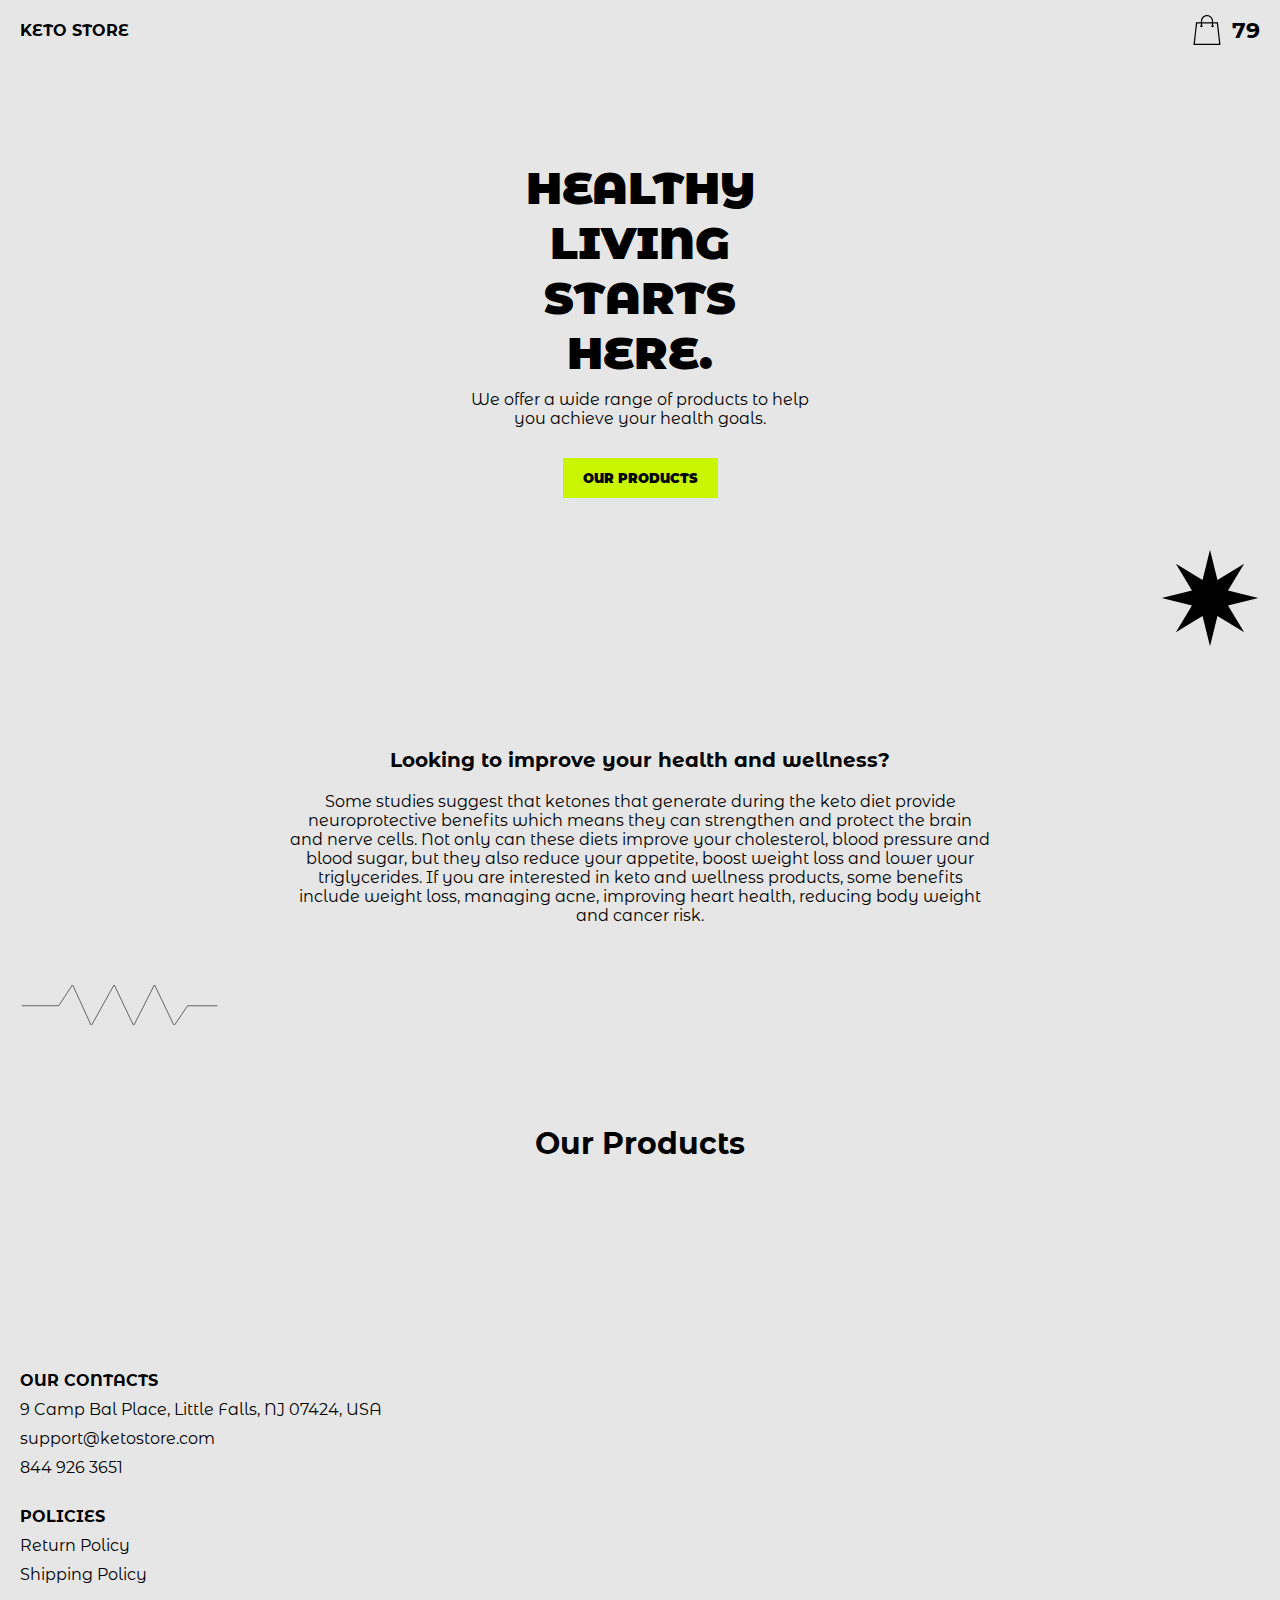
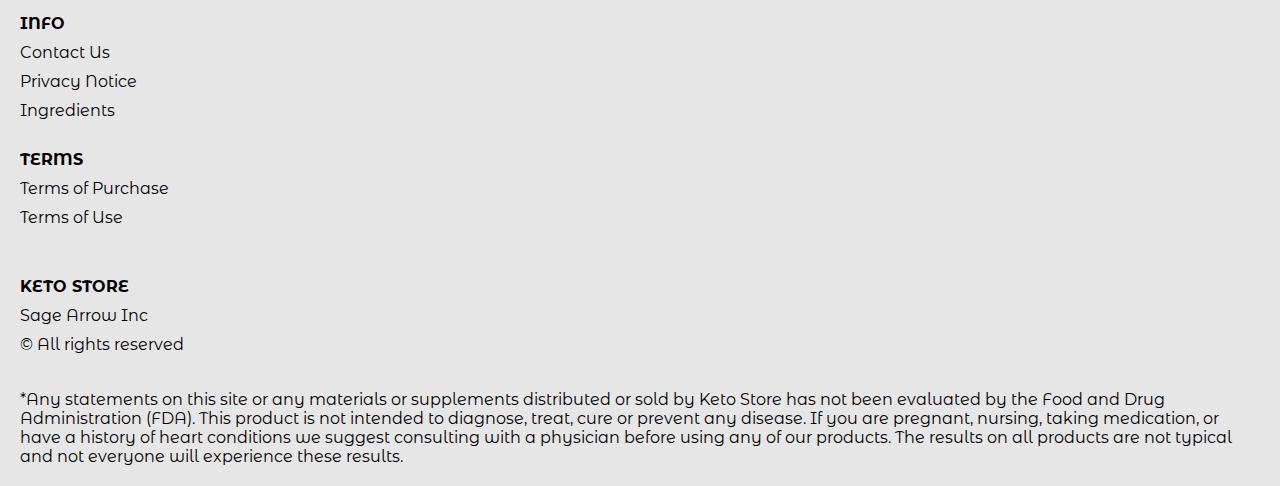
<file: index.html>
<!DOCTYPE html>
<html lang="en">
  <head>
    <meta charset="UTF-8" />
    <meta http-equiv="X-UA-Compatible" content="IE=edge" />
    <meta name="viewport" content="width=device-width, initial-scale=1.0" />
    <link rel="stylesheet" href="./css/style.css" />
    <title>Shop</title>
  </head>

  <body class="front-page__main">
    <div class="wrapper">
      <div class="error__overlay js_error__overlay">
        <div class="error">
          <span class="text bold error__text error__title">ERROR:</span>
          <p class="text error__text">You cannot add more than $500 worth of items to your cart.</p>
          <p class="text error__text">The selected item will not be added.</p>
          <button class="text error__btn js_error__btn">close</button>
        </div>
      </div>

      <main class="main">
        <div class="hero__wrapper-main">
          <div class="header__wrapper">
            <div class="container">
              <header class="header">
                <a href="./index.html" class="header__logo logo js_website-name"></a>

                <a href="./shop.html" class="cart__span-box">
                  <svg
                    version="1.0"
                    xmlns="http://www.w3.org/2000/svg"
                    width="884.000000pt"
                    height="980.000000pt"
                    viewBox="0 0 884.000000 980.000000"
                    preserveAspectRatio="xMidYMid meet"
                  >
                    <g transform="translate(0.000000,980.000000) scale(0.100000,-0.100000)" stroke="none">
                      <path
                        d="M4190 9785 c-397 -49 -766 -214 -1078 -479 -198 -169 -378 -403 -492
                    -640 -142 -295 -175 -460 -186 -931 -2 -126 -7 -254 -10 -282 l-5 -53 -784 0
                    c-431 0 -786 -4 -789 -8 -7 -11 -57 -438 -256 -2182 -403 -3524 -580 -5101
                    -580 -5162 l0 -48 4410 0 4410 0 0 46 c0 53 -25 278 -250 2264 -404 3559 -578
                    5068 -586 5082 -3 4 -358 8 -789 8 l-784 0 -5 53 c-3 28 -8 164 -11 301 -8
                    366 -25 491 -96 700 -298 870 -1211 1443 -2119 1331z m555 -419 c203 -46 435
                    -147 597 -262 109 -78 297 -267 375 -377 70 -100 168 -287 207 -395 71 -198
                    96 -386 96 -709 l0 -223 -1600 0 -1600 0 0 219 c0 228 11 374 36 501 39 191
                    146 435 267 607 77 109 266 299 372 375 197 139 461 247 680 278 97 14 489 4
                    570 -14z m-2315 -2595 l0 -219 -54 -40 c-105 -80 -151 -185 -144 -331 6 -113
                    44 -197 122 -269 90 -81 132 -97 261 -97 98 0 116 3 167 27 76 35 153 109 192
                    183 30 57 31 65 31 175 0 106 -2 119 -28 170 -16 30 -57 84 -93 120 l-64 66 0
                    217 0 217 1600 0 1600 0 0 -217 0 -217 -64 -66 c-36 -36 -77 -90 -93 -120 -26
                    -51 -28 -64 -28 -170 0 -110 1 -118 31 -175 39 -74 116 -148 192 -183 51 -24
                    69 -27 167 -27 129 0 171 16 261 97 78 72 116 156 122 269 7 145 -38 248 -144
                    332 l-54 42 0 217 0 218 615 0 c338 0 615 -3 615 -7 0 -5 5 -37 10 -73 18
                    -125 261 -2247 520 -4540 197 -1744 221 -1961 215 -1971 -8 -12 -7922 -12
                    -7929 0 -7 10 30 344 224 2061 291 2568 505 4432 516 4498 l6 32 614 0 614 0
                    0 -219z"
                      ></path>
                    </g>
                  </svg>
                  <span class="cart__span js_cart__span">79</span>
                </a>
              </header>
            </div>
          </div>

          <div class="hero__wrapper">
            <div class="container">
              <section class="hero">
                <div class="hero__block">
                  <h1 class="title js_main-title"></h1>
                  <p class="text js_sub-title"></p>
                  <a href="./products.html" class="btn hero__btn">our products</a>
                </div>
                <svg
                  class="hero-svg"
                  xmlns:dc="http://purl.org/dc/elements/1.1/"
                  xmlns:cc="http://creativecommons.org/ns#"
                  xmlns:rdf="http://www.w3.org/1999/02/22-rdf-syntax-ns#"
                  xmlns:svg="http://www.w3.org/2000/svg"
                  xmlns="http://www.w3.org/2000/svg"
                  viewBox="-264 -264 528 528"
                >
                  <polygon
                    transform="scale(1.09,1.09)"
                    points="-36.16358,-87.30662 0,-233.85776 36.16358,-87.30662 165.36241,-165.36241 87.30662,-36.16358 233.85776,0 87.30662,36.16358 165.36241,165.36241 36.16358,87.30662 0,233.85776 -36.16358,87.30662 -165.36241,165.36241 -87.30662,36.16358 -233.85776,0 -87.30662,-36.16358 -165.36241,-165.36241 -36.16358,-87.30662 "
                  />
                </svg>
                <div class="hero-box"></div>
                <svg class="hero-svg-second" viewBox="0 0 100 100" xmlns="http://www.w3.org/2000/svg">
                  <path
                    fill="none"
                    d="M12.9,-16.2C19.8,-9.5,30.8,-8.4,31.3,-5.6C31.7,-2.7,21.6,2,16.7,8.8C11.8,15.7,12.1,24.9,9.5,25.6C6.9,26.4,1.4,18.8,-4.6,15.4C-10.5,12,-16.9,12.7,-21.6,9.9C-26.3,7.1,-29.2,0.7,-26.6,-3.1C-24.1,-7,-16.1,-8.3,-10.7,-15.3C-5.4,-22.3,-2.7,-35,0.1,-35.2C3,-35.4,5.9,-23,12.9,-16.2Z"
                    width="100%"
                    height="100%"
                    transform="translate(50 50)"
                    stroke-width="0.1"
                    style="transition: all 0.3s ease 0s"
                    stroke="#000"
                  ></path>
                </svg>
                <svg class="hero-svg-third" viewBox="0 0 100 100" xmlns="http://www.w3.org/2000/svg">
                  <path
                    fill="none"
                    d="M12.3,-10.7C19.9,-8.4,32.6,-8.2,36.5,-3.8C40.4,0.5,35.4,9.1,30,16.2C24.5,23.3,18.6,29.1,12.1,30C5.6,31,-1.4,27.1,-5,22.2C-8.7,17.2,-8.9,11.2,-14.4,6.1C-20,1,-31,-3.2,-33.9,-9.3C-36.7,-15.3,-31.5,-23.3,-24.5,-25.7C-17.5,-28.1,-8.7,-25,-3.2,-21.2C2.4,-17.4,4.8,-13,12.3,-10.7Z"
                    width="100%"
                    height="100%"
                    transform="translate(50 50)"
                    stroke-width="0.1"
                    style="transition: all 0.3s ease 0s"
                    stroke="#000000"
                  ></path>
                </svg>
              </section>
            </div>
          </div>
        </div>

        <div class="phrase__wrapper">
          <div class="container">
            <section class="phrase">
              <div class="phrase__block">
                <h2 class="contacts__title js_main-second-title"></h2>
                <p class="text js_second-sub-title"></p>
              </div>
              <svg
                class="phrase__svg"
                xmlns:inkscape="http://www.inkscape.org/namespaces/inkscape"
                xmlns:rdf="http://www.w3.org/1999/02/22-rdf-syntax-ns#"
                xmlns="http://www.w3.org/2000/svg"
                xmlns:sodipodi="http://sodipodi.sourceforge.net/DTD/sodipodi-0.dtd"
                xmlns:cc="http://creativecommons.org/ns#"
                xmlns:xlink="http://www.w3.org/1999/xlink"
                xmlns:dc="http://purl.org/dc/elements/1.1/"
                xmlns:svg="http://www.w3.org/2000/svg"
                xmlns:ns1="http://sozi.baierouge.fr"
                id="svg2"
                sodipodi:docname="rsa_IEC_resistor.svg"
                viewBox="0 0 35.433 7.1381"
                sodipodi:version="0.32"
                version="1.0"
                inkscape:output_extension="org.inkscape.output.svg.inkscape"
                inkscape:version="0.46"
              >
                <sodipodi:namedview
                  id="base"
                  inkscape:showpageshadow="true"
                  inkscape:zoom="13.067027"
                  borderopacity="1.0"
                  inkscape:current-layer="layer1"
                  inkscape:cx="26.895392"
                  inkscape:cy="3.7029769"
                  borderlayer="false"
                  showgrid="false"
                  inkscape:guide-bbox="true"
                  units="mm"
                  inkscape:document-units="mm"
                  bordercolor="#666666"
                  inkscape:window-x="0"
                  guidetolerance="10"
                  objecttolerance="10"
                  inkscape:window-y="21"
                  inkscape:window-width="1024"
                  inkscape:pageopacity="0.0"
                  inkscape:pageshadow="2"
                  pagecolor="#ffffff"
                  gridtolerance="10000"
                  showguides="true"
                  inkscape:window-height="723"
                  showborder="true"
                />
                <g
                  id="layer1"
                  inkscape:label="Layer 1"
                  inkscape:groupmode="layer"
                  transform="translate(-18.08 -23.751)"
                >
                  <g id="g3347">
                    <path
                      id="path3345"
                      sodipodi:nodetypes="cccccccccc"
                      style="stroke: #000000; stroke-width: 0.1; fill: none"
                      d="m18.393 27.425h6.539l2.458-3.73 3.324 7.27 4.043-7.27 3.454 7.27 3.694-7.27 3.483 7.27 2.384-3.531h5.314"
                    />
                  </g>
                </g>
              </svg>
            </section>
          </div>
        </div>
        <div class="container">
          <section class="products">
            <h3 class="sub-title">Our Products</h3>
            <div class="sub-title__box">
              <p class="text success-message js_success-message">
                Success! You have added
                <span class="js_success-product-name"></span> to your shopping cart!
              </p>
            </div>

            <ul class="js_products__list products__list"></ul>
          </section>
        </div>
      </main>

      <div class="footer__wrapper">
        <div class="container">
          <footer class="footer">
            <div class="footer__top">
              <div class="footer__top-block">
                <div class="footer__block">
                  <p class="footer__title">Our Contacts</p>
                  <ul class="footer__list">
                    <li class="footer__item">
                      <span class="text text--mb js_website-address"></span>
                    </li>
                    <li class="footer__item">
                      <a href="" class="footer__link js_website-email"></a>
                    </li>
                    <li class="footer__item">
                      <a href="" class="footer__link js_website-phone"></a>
                    </li>
                  </ul>
                </div>

                <div class="footer__block">
                  <p class="footer__title">Policies</p>
                  <ul class="footer__list">
                    <li class="footer__item">
                      <a href="./return.html" class="footer__link">Return Policy</a>
                    </li>
                    <li class="footer__item">
                      <a href="./shipping.html" class="footer__link">Shipping Policy</a>
                    </li>
                  </ul>
                </div>
                <div class="footer__block">
                  <p class="footer__title">Info</p>
                  <ul class="footer__list">
                    <li class="footer__item">
                      <a href="./contacts.html" class="footer__link">Contact Us</a>
                    </li>
                    <li class="footer__item">
                      <a href="./privacy.html" class="footer__link">Privacy Notice</a>
                    </li>
                    <li class="footer__item">
                      <a href="./ingredients.html" class="footer__link">Ingredients</a>
                    </li>
                  </ul>
                </div>
                <div class="footer__block">
                  <p class="footer__title">Terms</p>
                  <ul class="footer__list">
                    <li class="footer__item">
                      <a href="./purchase.html" class="footer__link">Terms of Purchase</a>
                    </li>
                    <li class="footer__item">
                      <a href="./use.html" class="footer__link">Terms of Use</a>
                    </li>
                  </ul>
                </div>
              </div>
            </div>

            <div class="footer__bottom">
              <div class="footer__block--bottom">
                <div>
                  <a href="./index.html" class="footer__logo logo js_website-name"></a>
                  <p class="text text--mb js_website-corp"></p>
                </div>
                <span class="text">© All rights reserved</span>
              </div>
            </div>
          </footer>
          <p style="padding-top: 16px; margin-bottom: 2rem" class="text">
            *Any statements on this site or any materials or supplements distributed or sold by
            <span class="js_website-name"></span> has not been evaluated by the Food and Drug Administration (FDA). This
            product is not intended to diagnose, treat, cure or prevent any disease. If you are pregnant, nursing,
            taking medication, or have a history of heart conditions we suggest consulting with a physician before using
            any of our products. The results on all products are not typical and not everyone will experience these
            results.
          </p>
        </div>
      </div>
    </div>

    <script type="text/javascript" src="https://thebestproductmanager.com/products/prices-nxg-object"></script>
    <script type="module" src="./js/cart.js"></script>
    <script type="module" src="./js/add-to-cart.js"></script>
    <script type="module" src="./js/on-load.js"></script>
    <script type="module" src="./js/website-data.js"></script>
  </body>
</html>
</file>
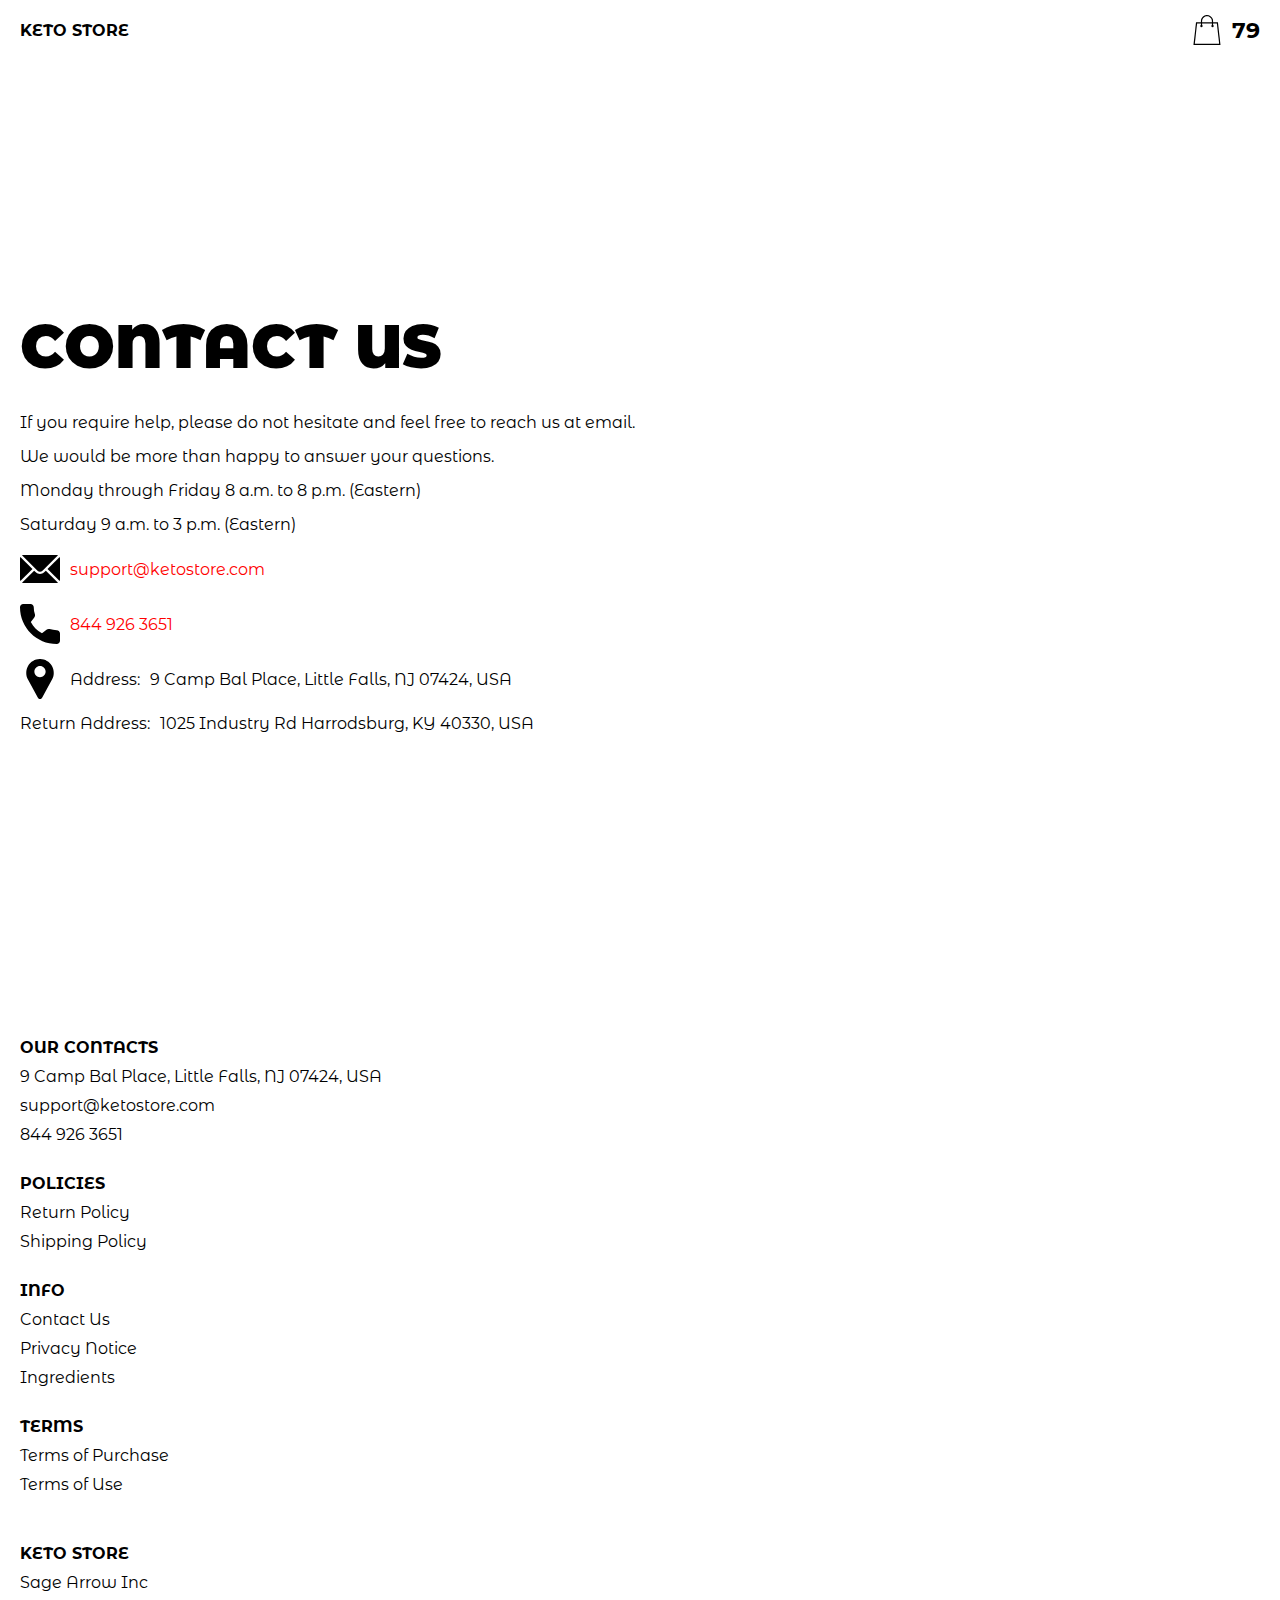
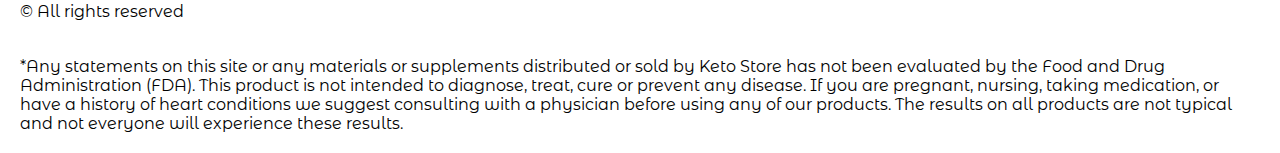
<file: contacts.html>
<!DOCTYPE html>
<html lang="en">
  <head>
    <meta charset="UTF-8" />
    <meta http-equiv="X-UA-Compatible" content="IE=edge" />
    <meta name="viewport" content="width=device-width, initial-scale=1.0" />
    <link rel="stylesheet" href="./css/style.css" />
    <title>Shop</title>
  </head>

  <body>
    <div class="wrapper">
      <div class="header__wrapper">
        <div class="container">
          <header class="header">
            <a href="./index.html" class="header__logo logo js_website-name"></a>

            <a href="./shop.html" class="cart__span-box">
              <svg
                version="1.0"
                xmlns="http://www.w3.org/2000/svg"
                width="884.000000pt"
                height="980.000000pt"
                viewBox="0 0 884.000000 980.000000"
                preserveAspectRatio="xMidYMid meet"
              >
                <g transform="translate(0.000000,980.000000) scale(0.100000,-0.100000)" stroke="none">
                  <path
                    d="M4190 9785 c-397 -49 -766 -214 -1078 -479 -198 -169 -378 -403 -492
                -640 -142 -295 -175 -460 -186 -931 -2 -126 -7 -254 -10 -282 l-5 -53 -784 0
                c-431 0 -786 -4 -789 -8 -7 -11 -57 -438 -256 -2182 -403 -3524 -580 -5101
                -580 -5162 l0 -48 4410 0 4410 0 0 46 c0 53 -25 278 -250 2264 -404 3559 -578
                5068 -586 5082 -3 4 -358 8 -789 8 l-784 0 -5 53 c-3 28 -8 164 -11 301 -8
                366 -25 491 -96 700 -298 870 -1211 1443 -2119 1331z m555 -419 c203 -46 435
                -147 597 -262 109 -78 297 -267 375 -377 70 -100 168 -287 207 -395 71 -198
                96 -386 96 -709 l0 -223 -1600 0 -1600 0 0 219 c0 228 11 374 36 501 39 191
                146 435 267 607 77 109 266 299 372 375 197 139 461 247 680 278 97 14 489 4
                570 -14z m-2315 -2595 l0 -219 -54 -40 c-105 -80 -151 -185 -144 -331 6 -113
                44 -197 122 -269 90 -81 132 -97 261 -97 98 0 116 3 167 27 76 35 153 109 192
                183 30 57 31 65 31 175 0 106 -2 119 -28 170 -16 30 -57 84 -93 120 l-64 66 0
                217 0 217 1600 0 1600 0 0 -217 0 -217 -64 -66 c-36 -36 -77 -90 -93 -120 -26
                -51 -28 -64 -28 -170 0 -110 1 -118 31 -175 39 -74 116 -148 192 -183 51 -24
                69 -27 167 -27 129 0 171 16 261 97 78 72 116 156 122 269 7 145 -38 248 -144
                332 l-54 42 0 217 0 218 615 0 c338 0 615 -3 615 -7 0 -5 5 -37 10 -73 18
                -125 261 -2247 520 -4540 197 -1744 221 -1961 215 -1971 -8 -12 -7922 -12
                -7929 0 -7 10 30 344 224 2061 291 2568 505 4432 516 4498 l6 32 614 0 614 0
                0 -219z"
                  ></path>
                </g>
              </svg>
              <span class="cart__span js_cart__span">79</span>
            </a>
          </header>
        </div>
      </div>

      <main class="main bg-main">
        <div class="text-section__wrapper">
          <section class="text-section">
            <div class="container">
              <h1 class="title">Contact Us</h1>
              <p class="text">If you require help, please do not hesitate and feel free to reach us at email.</p>
              <p class="text">We would be more than happy to answer your questions.</p>
              <p class="text">Monday through Friday 8 a.m. to 8 p.m. (Eastern)</p>
              <p class="text">Saturday 9 a.m. to 3 p.m. (Eastern)</p>
              <div class="text text-section__df">
                <img src="./img/icons/mail.svg" alt="" class="footer__icon" />
                <a href="" class="link js_website-email"></a>
              </div>

              <div class="text text-section__df">
                <img src="./img/icons/call.svg" alt="" class="footer__icon" />
                <a href="" class="link js_website-phone"></a>
              </div>

              <p class="text text-section__df">
                <img src="./img/icons/pin.svg" alt="" class="footer__icon" />
                <span class="text-section__mr">Address:</span>
                <span class="js_website-address"></span>
              </p>

              <p class="text">
                <span class="text-section__mr">Return Address:</span><span class="js_website-return-address"></span>
              </p>
            </div>
          </section>
        </div>
      </main>
      <div class="footer__wrapper">
        <div class="container">
          <footer class="footer">
            <div class="footer__top">
              <div class="footer__top-block">
                <div class="footer__block">
                  <p class="footer__title">Our Contacts</p>
                  <ul class="footer__list">
                    <li class="footer__item">
                      <span class="text text--mb js_website-address"></span>
                    </li>
                    <li class="footer__item">
                      <a href="" class="footer__link js_website-email"></a>
                    </li>
                    <li class="footer__item">
                      <a href="" class="footer__link js_website-phone"></a>
                    </li>
                  </ul>
                </div>

                <div class="footer__block">
                  <p class="footer__title">Policies</p>
                  <ul class="footer__list">
                    <li class="footer__item">
                      <a href="./return.html" class="footer__link">Return Policy</a>
                    </li>
                    <li class="footer__item">
                      <a href="./shipping.html" class="footer__link">Shipping Policy</a>
                    </li>
                  </ul>
                </div>
                <div class="footer__block">
                  <p class="footer__title">Info</p>
                  <ul class="footer__list">
                    <li class="footer__item">
                      <a href="./contacts.html" class="footer__link">Contact Us</a>
                    </li>
                    <li class="footer__item">
                      <a href="./privacy.html" class="footer__link">Privacy Notice</a>
                    </li>
                    <li class="footer__item">
                      <a href="./ingredients.html" class="footer__link">Ingredients</a>
                    </li>
                  </ul>
                </div>
                <div class="footer__block">
                  <p class="footer__title">Terms</p>
                  <ul class="footer__list">
                    <li class="footer__item">
                      <a href="./purchase.html" class="footer__link">Terms of Purchase</a>
                    </li>
                    <li class="footer__item">
                      <a href="./use.html" class="footer__link">Terms of Use</a>
                    </li>
                  </ul>
                </div>
              </div>
            </div>

            <div class="footer__bottom">
              <div class="footer__block--bottom">
                <div>
                  <a href="./index.html" class="footer__logo logo js_website-name"></a>
                  <p class="text text--mb js_website-corp"></p>
                </div>
                <span class="text">© All rights reserved</span>
              </div>
            </div>
          </footer>
          <p style="padding-top: 16px; margin-bottom: 2rem" class="text">
            *Any statements on this site or any materials or supplements distributed or sold by
            <span class="js_website-name"></span> has not been evaluated by the Food and Drug Administration (FDA). This
            product is not intended to diagnose, treat, cure or prevent any disease. If you are pregnant, nursing,
            taking medication, or have a history of heart conditions we suggest consulting with a physician before using
            any of our products. The results on all products are not typical and not everyone will experience these
            results.
          </p>
        </div>
      </div>
    </div>

    <script type="text/javascript" src="https://thebestproductmanager.com/products/prices-nxg-object"></script>
    <script type="module" src="./js/on-load.js"></script>
    <script type="module" src="./js/website-data.js"></script>
  </body>
</html>
</file>
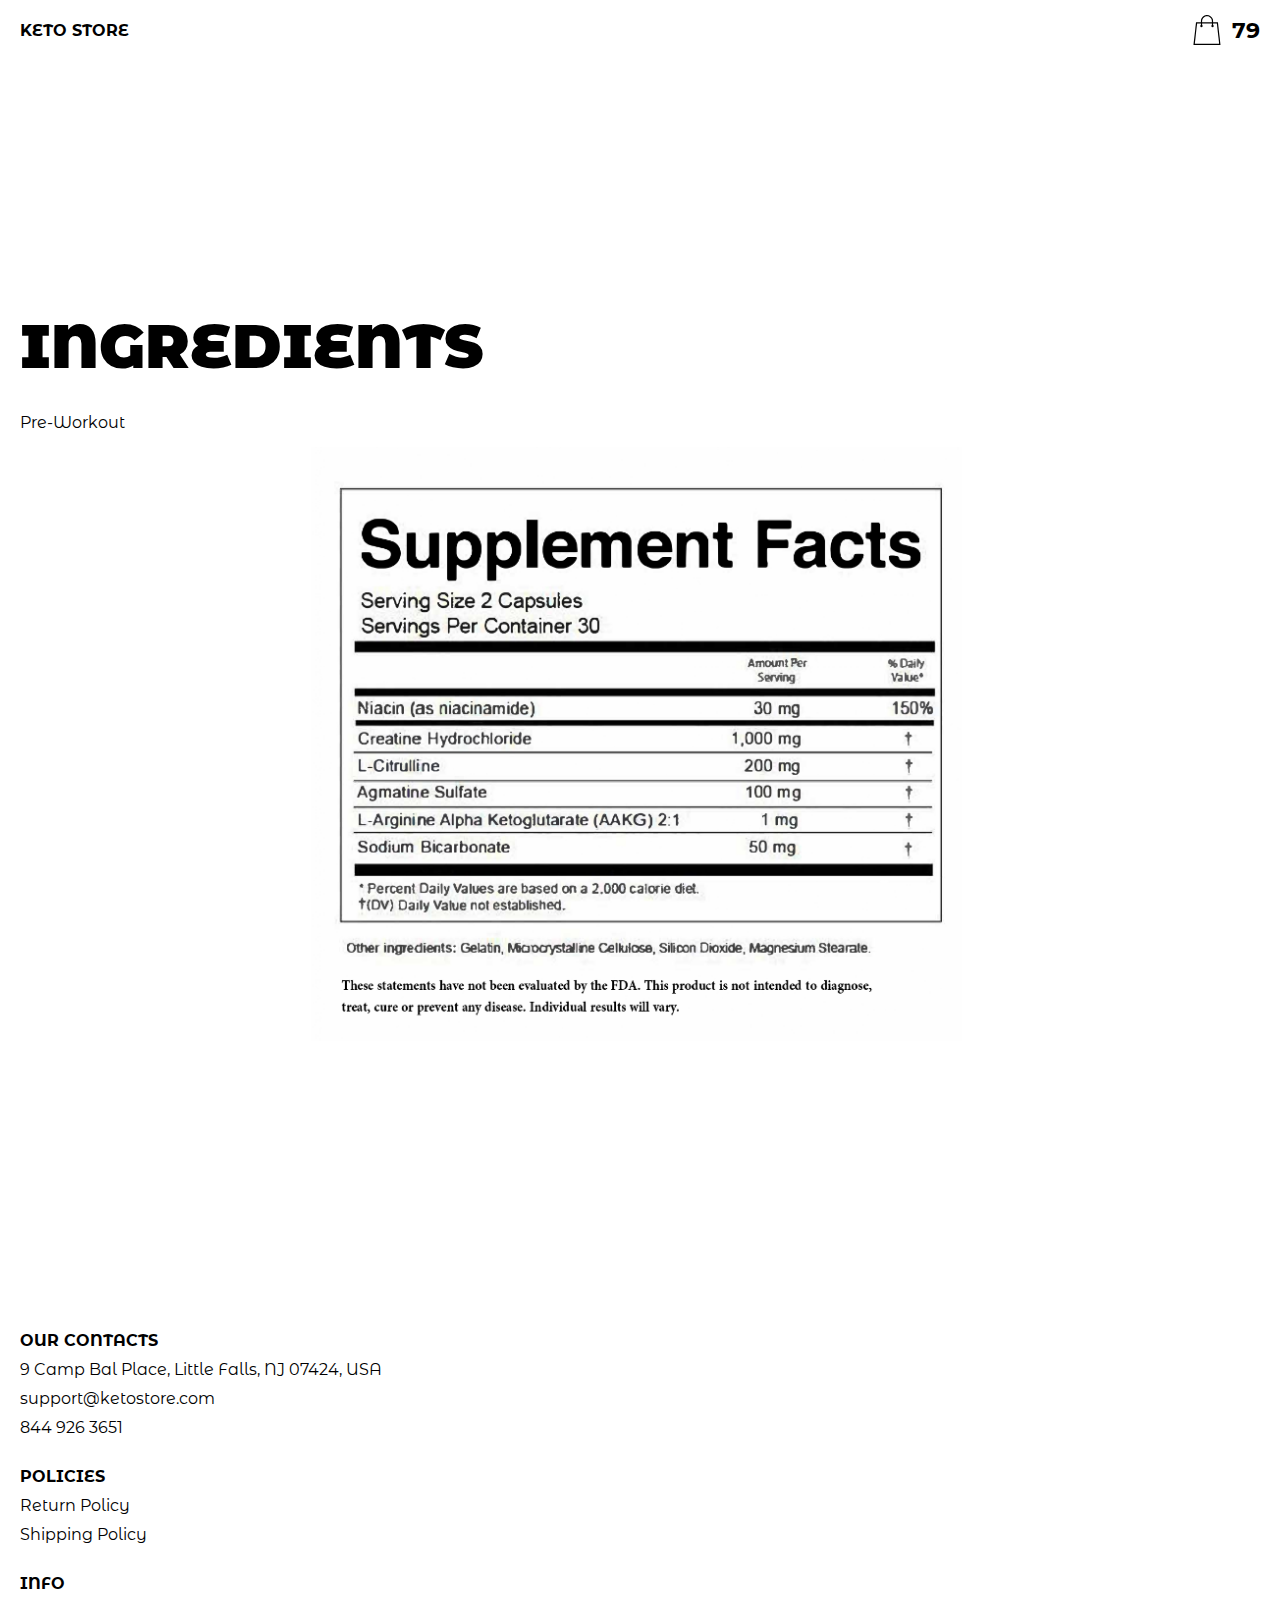
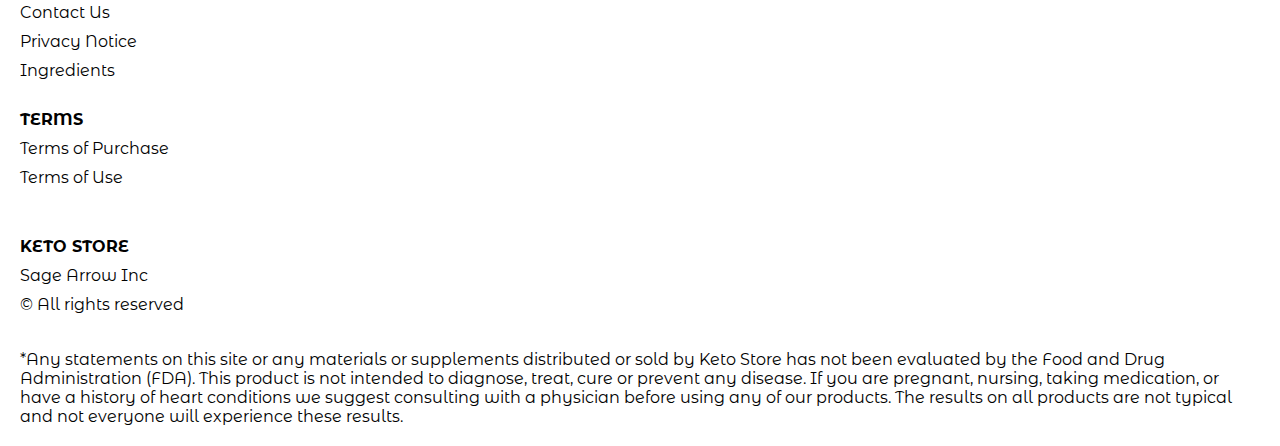
<file: ingredients.html>
<!DOCTYPE html>
<html lang="en">
  <head>
    <meta charset="UTF-8" />
    <meta http-equiv="X-UA-Compatible" content="IE=edge" />
    <meta name="viewport" content="width=device-width, initial-scale=1.0" />
    <link rel="stylesheet" href="./css/style.css" />
    <title>Shop</title>
  </head>

  <body>
    <div class="wrapper">
      <div class="header__wrapper">
        <div class="container">
          <header class="header">
            <a href="./index.html" class="header__logo logo js_website-name"></a>

            <a href="./shop.html" class="cart__span-box">
              <svg
                version="1.0"
                xmlns="http://www.w3.org/2000/svg"
                width="884.000000pt"
                height="980.000000pt"
                viewBox="0 0 884.000000 980.000000"
                preserveAspectRatio="xMidYMid meet"
              >
                <g transform="translate(0.000000,980.000000) scale(0.100000,-0.100000)" stroke="none">
                  <path
                    d="M4190 9785 c-397 -49 -766 -214 -1078 -479 -198 -169 -378 -403 -492
                -640 -142 -295 -175 -460 -186 -931 -2 -126 -7 -254 -10 -282 l-5 -53 -784 0
                c-431 0 -786 -4 -789 -8 -7 -11 -57 -438 -256 -2182 -403 -3524 -580 -5101
                -580 -5162 l0 -48 4410 0 4410 0 0 46 c0 53 -25 278 -250 2264 -404 3559 -578
                5068 -586 5082 -3 4 -358 8 -789 8 l-784 0 -5 53 c-3 28 -8 164 -11 301 -8
                366 -25 491 -96 700 -298 870 -1211 1443 -2119 1331z m555 -419 c203 -46 435
                -147 597 -262 109 -78 297 -267 375 -377 70 -100 168 -287 207 -395 71 -198
                96 -386 96 -709 l0 -223 -1600 0 -1600 0 0 219 c0 228 11 374 36 501 39 191
                146 435 267 607 77 109 266 299 372 375 197 139 461 247 680 278 97 14 489 4
                570 -14z m-2315 -2595 l0 -219 -54 -40 c-105 -80 -151 -185 -144 -331 6 -113
                44 -197 122 -269 90 -81 132 -97 261 -97 98 0 116 3 167 27 76 35 153 109 192
                183 30 57 31 65 31 175 0 106 -2 119 -28 170 -16 30 -57 84 -93 120 l-64 66 0
                217 0 217 1600 0 1600 0 0 -217 0 -217 -64 -66 c-36 -36 -77 -90 -93 -120 -26
                -51 -28 -64 -28 -170 0 -110 1 -118 31 -175 39 -74 116 -148 192 -183 51 -24
                69 -27 167 -27 129 0 171 16 261 97 78 72 116 156 122 269 7 145 -38 248 -144
                332 l-54 42 0 217 0 218 615 0 c338 0 615 -3 615 -7 0 -5 5 -37 10 -73 18
                -125 261 -2247 520 -4540 197 -1744 221 -1961 215 -1971 -8 -12 -7922 -12
                -7929 0 -7 10 30 344 224 2061 291 2568 505 4432 516 4498 l6 32 614 0 614 0
                0 -219z"
                  ></path>
                </g>
              </svg>
              <span class="cart__span js_cart__span">79</span>
            </a>
          </header>
        </div>
      </div>

      <main class="main bg-main">
        <div class="text-section__wrapper white__wrapper">
          <section class="text-section">
            <div class="container">
              <h1 class="title">Ingredients</h1>
              <p class="text">Pre-Workout</p>
              <img
                src="./img/ingredients-img.png"
                alt=""
                style="width: 100%; max-width: 70rem; margin: 0 auto; display: block"
              />
            </div>
          </section>
        </div>
      </main>

      <div class="footer__wrapper">
        <div class="container">
          <footer class="footer">
            <div class="footer__top">
              <div class="footer__top-block">
                <div class="footer__block">
                  <p class="footer__title">Our Contacts</p>
                  <ul class="footer__list">
                    <li class="footer__item">
                      <span class="text text--mb js_website-address"></span>
                    </li>
                    <li class="footer__item">
                      <a href="" class="footer__link js_website-email"></a>
                    </li>
                    <li class="footer__item">
                      <a href="" class="footer__link js_website-phone"></a>
                    </li>
                  </ul>
                </div>

                <div class="footer__block">
                  <p class="footer__title">Policies</p>
                  <ul class="footer__list">
                    <li class="footer__item">
                      <a href="./return.html" class="footer__link">Return Policy</a>
                    </li>
                    <li class="footer__item">
                      <a href="./shipping.html" class="footer__link">Shipping Policy</a>
                    </li>
                  </ul>
                </div>
                <div class="footer__block">
                  <p class="footer__title">Info</p>
                  <ul class="footer__list">
                    <li class="footer__item">
                      <a href="./contacts.html" class="footer__link">Contact Us</a>
                    </li>
                    <li class="footer__item">
                      <a href="./privacy.html" class="footer__link">Privacy Notice</a>
                    </li>
                    <li class="footer__item">
                      <a href="./ingredients.html" class="footer__link">Ingredients</a>
                    </li>
                  </ul>
                </div>
                <div class="footer__block">
                  <p class="footer__title">Terms</p>
                  <ul class="footer__list">
                    <li class="footer__item">
                      <a href="./purchase.html" class="footer__link">Terms of Purchase</a>
                    </li>
                    <li class="footer__item">
                      <a href="./use.html" class="footer__link">Terms of Use</a>
                    </li>
                  </ul>
                </div>
              </div>
            </div>

            <div class="footer__bottom">
              <div class="footer__block--bottom">
                <div>
                  <a href="./index.html" class="footer__logo logo js_website-name"></a>
                  <p class="text text--mb js_website-corp"></p>
                </div>
                <span class="text">© All rights reserved</span>
              </div>
            </div>
          </footer>
          <p style="padding-top: 16px; margin-bottom: 2rem" class="text">
            *Any statements on this site or any materials or supplements distributed or sold by
            <span class="js_website-name"></span> has not been evaluated by the Food and Drug Administration (FDA). This
            product is not intended to diagnose, treat, cure or prevent any disease. If you are pregnant, nursing,
            taking medication, or have a history of heart conditions we suggest consulting with a physician before using
            any of our products. The results on all products are not typical and not everyone will experience these
            results.
          </p>
        </div>
      </div>
    </div>

    <script type="text/javascript" src="https://thebestproductmanager.com/products/prices-nxg-object"></script>
    <script type="module" src="./js/on-load.js"></script>
    <script type="module" src="./js/website-data.js"></script>
  </body>
</html>
</file>
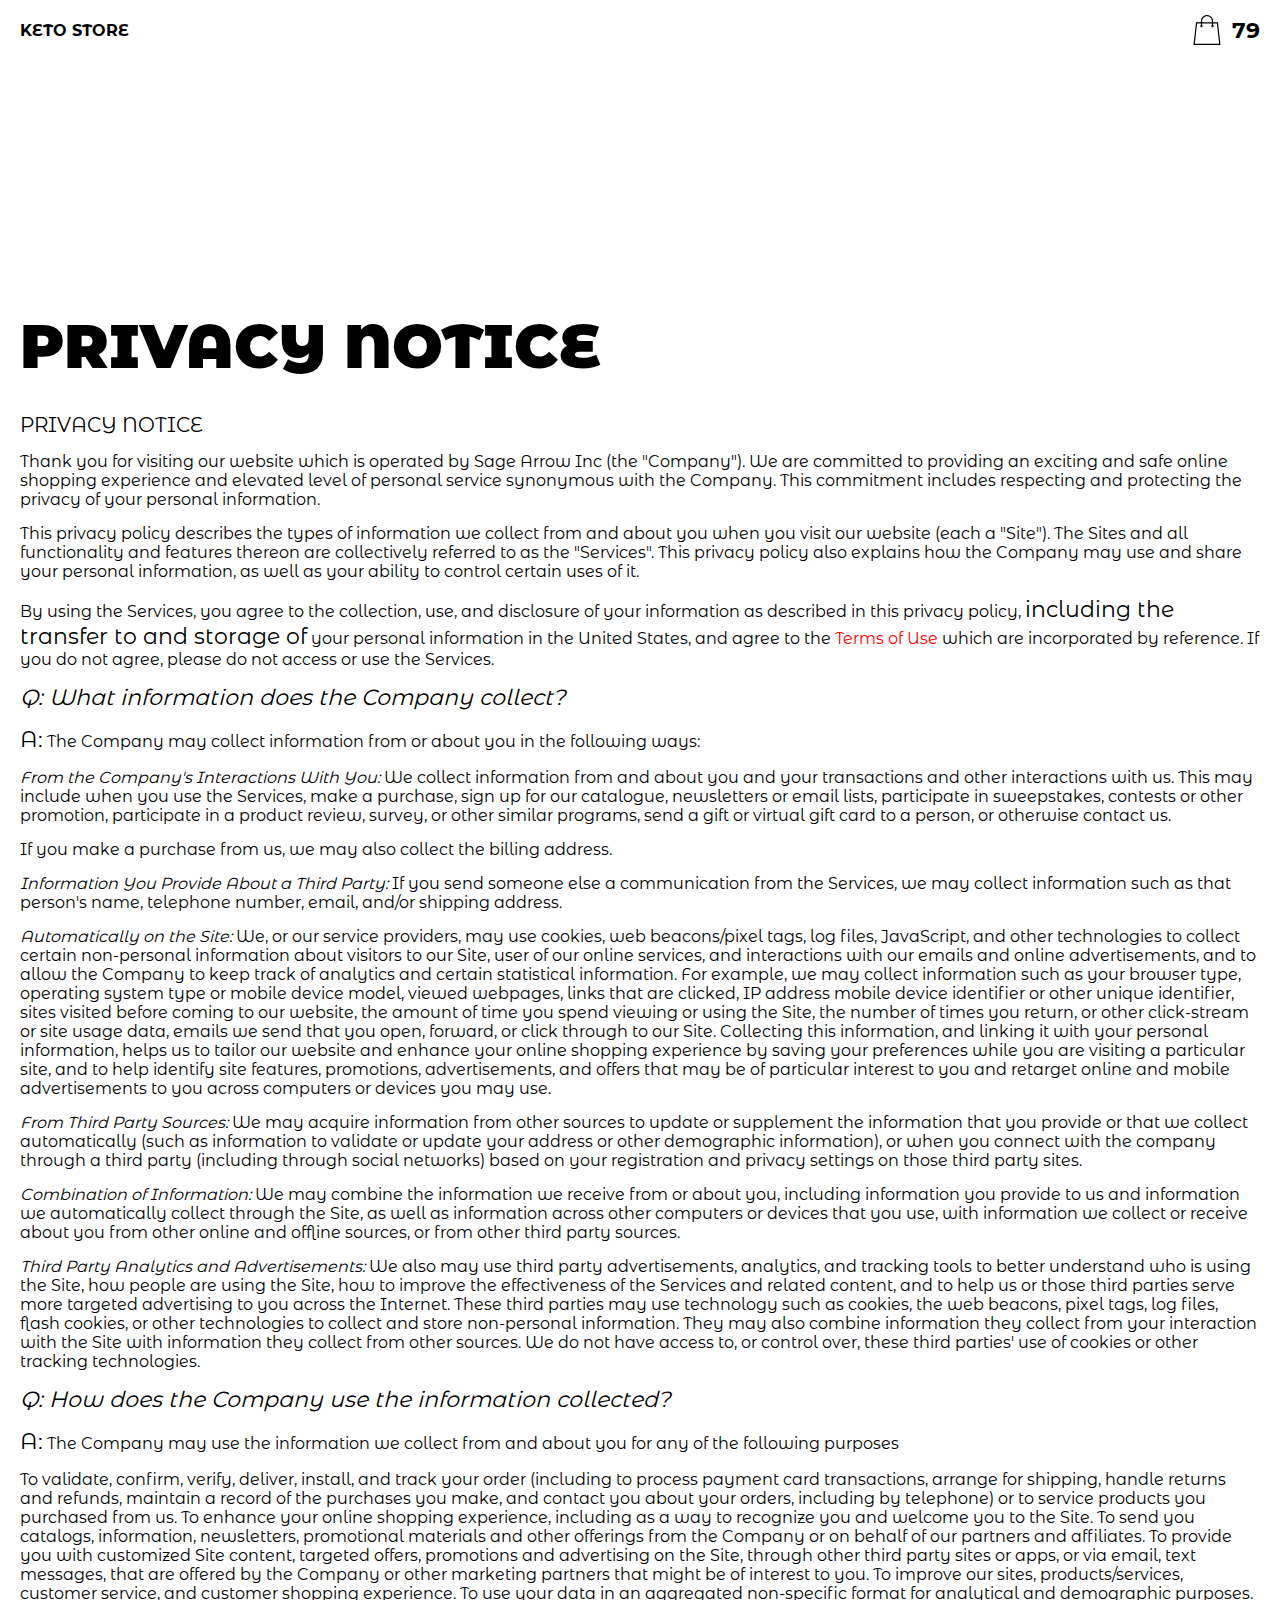
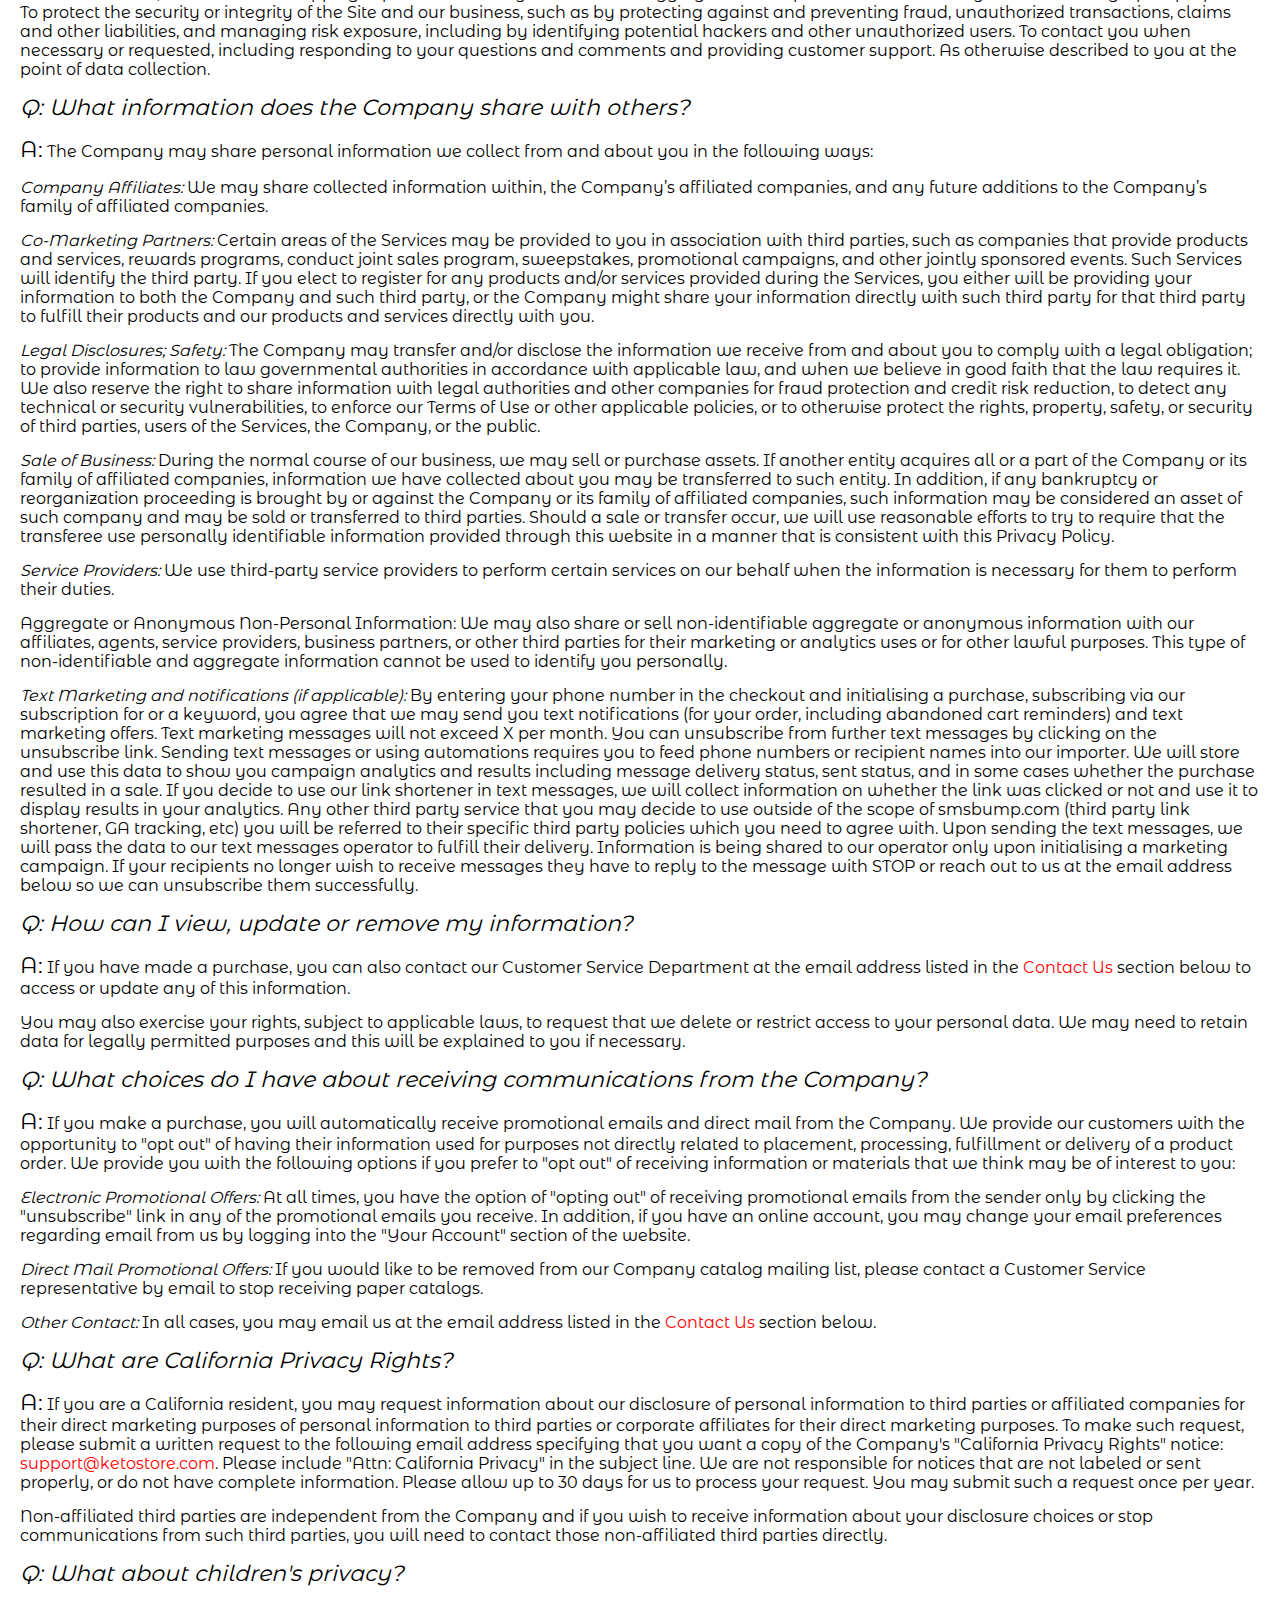
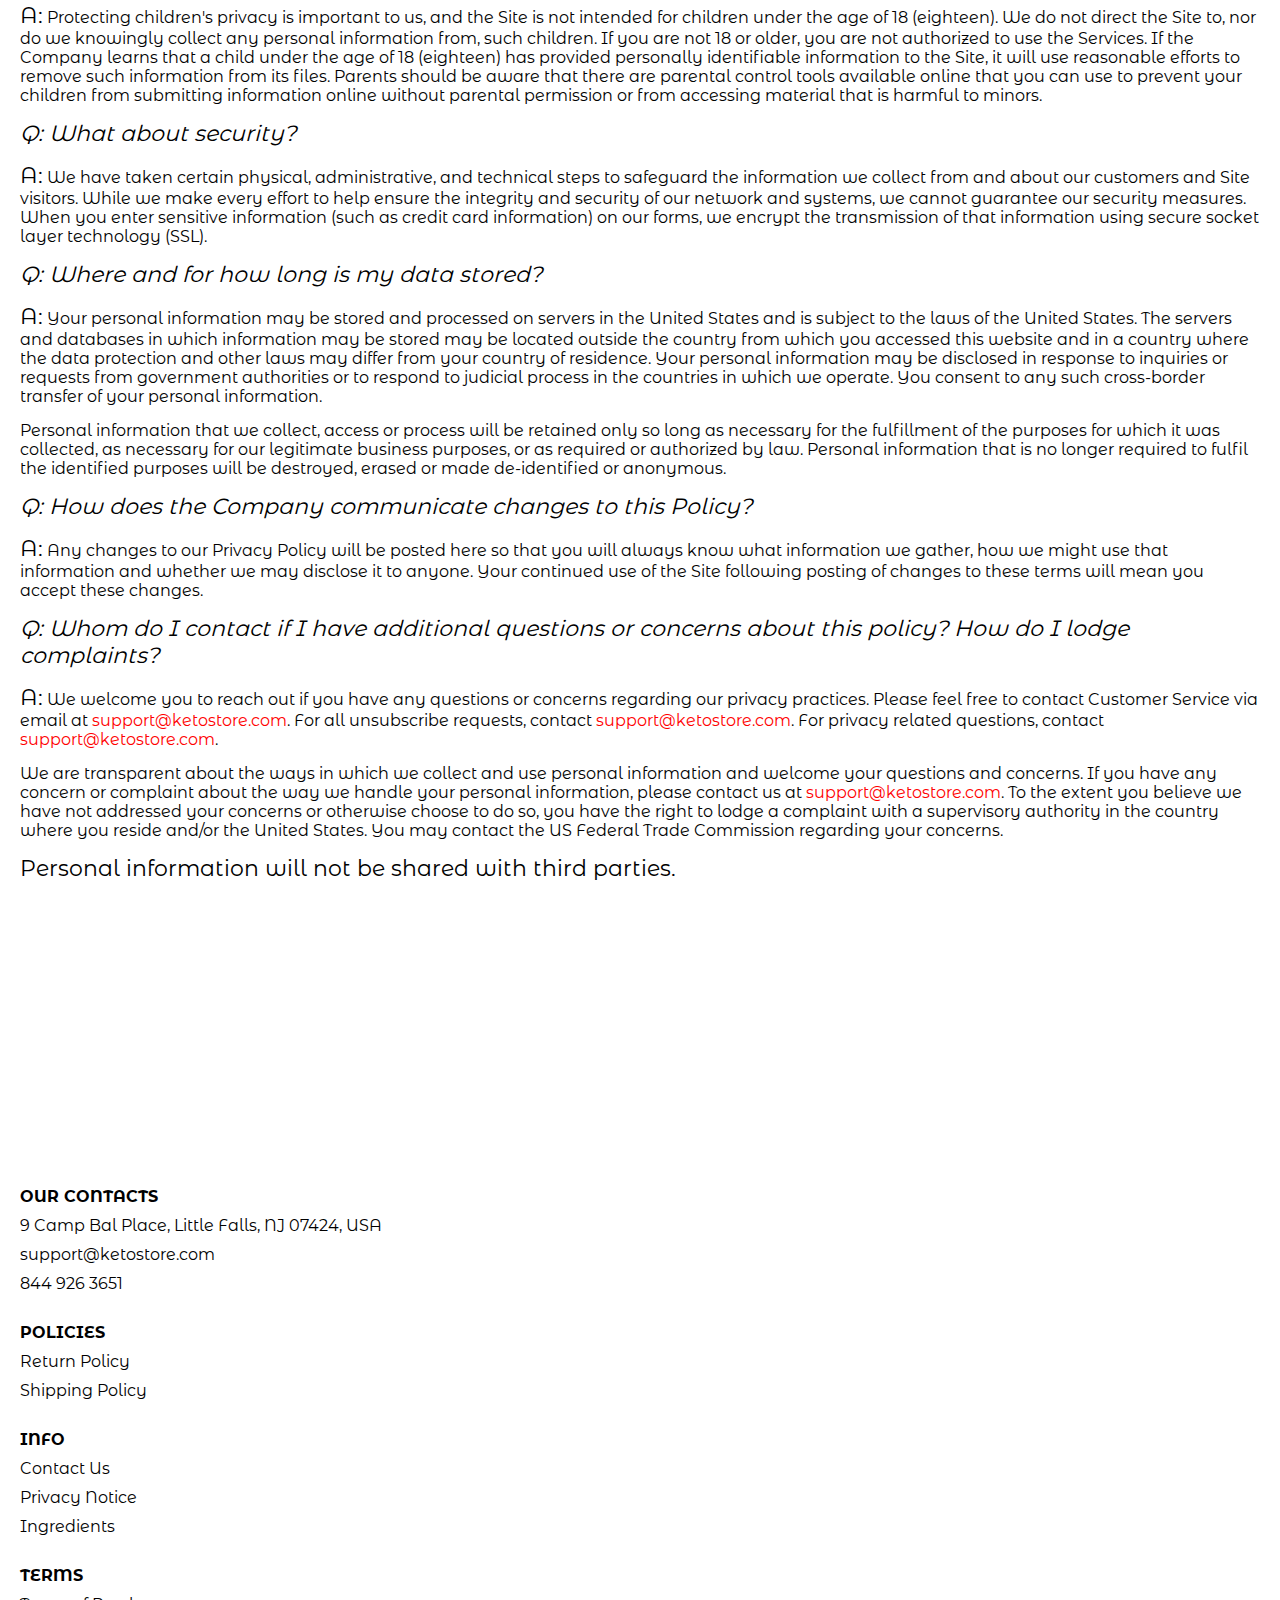
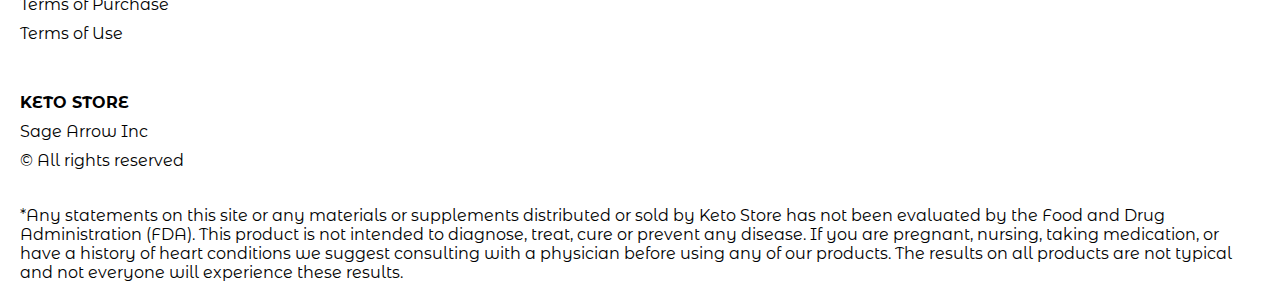
<file: privacy.html>
<!DOCTYPE html>
<html lang="en">

<head>
  <meta charset="UTF-8" />
  <meta http-equiv="X-UA-Compatible" content="IE=edge" />
  <meta name="viewport" content="width=device-width, initial-scale=1.0" />
  <link rel="stylesheet" href="./css/style.css" />
  <title>Shop</title>
</head>

<body>


  <div class="wrapper">
    <div class="header__wrapper">
      <div class="container">
        <header class="header">
          <a href="./index.html" class="header__logo logo js_website-name"></a>

          <a href="./shop.html" class="cart__span-box">
            <svg
              version="1.0"
              xmlns="http://www.w3.org/2000/svg"
              width="884.000000pt"
              height="980.000000pt"
              viewBox="0 0 884.000000 980.000000"
              preserveAspectRatio="xMidYMid meet"
            >
              <g transform="translate(0.000000,980.000000) scale(0.100000,-0.100000)" stroke="none">
                <path
                  d="M4190 9785 c-397 -49 -766 -214 -1078 -479 -198 -169 -378 -403 -492
              -640 -142 -295 -175 -460 -186 -931 -2 -126 -7 -254 -10 -282 l-5 -53 -784 0
              c-431 0 -786 -4 -789 -8 -7 -11 -57 -438 -256 -2182 -403 -3524 -580 -5101
              -580 -5162 l0 -48 4410 0 4410 0 0 46 c0 53 -25 278 -250 2264 -404 3559 -578
              5068 -586 5082 -3 4 -358 8 -789 8 l-784 0 -5 53 c-3 28 -8 164 -11 301 -8
              366 -25 491 -96 700 -298 870 -1211 1443 -2119 1331z m555 -419 c203 -46 435
              -147 597 -262 109 -78 297 -267 375 -377 70 -100 168 -287 207 -395 71 -198
              96 -386 96 -709 l0 -223 -1600 0 -1600 0 0 219 c0 228 11 374 36 501 39 191
              146 435 267 607 77 109 266 299 372 375 197 139 461 247 680 278 97 14 489 4
              570 -14z m-2315 -2595 l0 -219 -54 -40 c-105 -80 -151 -185 -144 -331 6 -113
              44 -197 122 -269 90 -81 132 -97 261 -97 98 0 116 3 167 27 76 35 153 109 192
              183 30 57 31 65 31 175 0 106 -2 119 -28 170 -16 30 -57 84 -93 120 l-64 66 0
              217 0 217 1600 0 1600 0 0 -217 0 -217 -64 -66 c-36 -36 -77 -90 -93 -120 -26
              -51 -28 -64 -28 -170 0 -110 1 -118 31 -175 39 -74 116 -148 192 -183 51 -24
              69 -27 167 -27 129 0 171 16 261 97 78 72 116 156 122 269 7 145 -38 248 -144
              332 l-54 42 0 217 0 218 615 0 c338 0 615 -3 615 -7 0 -5 5 -37 10 -73 18
              -125 261 -2247 520 -4540 197 -1744 221 -1961 215 -1971 -8 -12 -7922 -12
              -7929 0 -7 10 30 344 224 2061 291 2568 505 4432 516 4498 l6 32 614 0 614 0
              0 -219z"
                ></path>
              </g>
            </svg>
            <span class="cart__span js_cart__span">79</span>
          </a>
        </header>
      </div>
    </div>

    <main class="main bg-main">
      <div class="text-section__wrapper white__wrapper">
        <section class="text-section">
          <div class="container">
            <h1 class="title">PRIVACY NOTICE</h1>
            <p class="text"><span class="bold up">PRIVACY NOTICE</span> </p>
            <p class="text">Thank you for visiting our website which is operated by <span class="js_website-corp"></span> (the "Company"). We are committed to providing an exciting and safe online shopping experience and elevated level of personal service synonymous with the Company. This commitment includes respecting and protecting the privacy of your personal information.</p>
            <p class="text">This privacy policy describes the types of information we collect from and about you when you visit our website (each a "Site"). The Sites and all functionality and features thereon are collectively referred to as the "Services". This privacy policy also explains how the Company may use and share your personal information, as well as your ability to control certain uses of it.</p>
            <p class="text">By using the Services, you agree to the collection, use, and disclosure of your information as described in this privacy policy, <span class="bold">including the transfer to and storage of</span> your personal information in the United States, and agree to the <a href="./use.html" class="link">Terms of Use</a> which are incorporated by reference. If you do not agree, please do not access or use the Services.</p>
            <p class="text bold italic">Q: What information does the Company collect?</p>
            <p class="text"><span class="bold">A:</span> The Company may collect information from or about you in the following ways:</p>
            <p class="text"><span class="italic">From the Company's Interactions With You:</span> We collect information from and about you and your transactions and other interactions with us. This may include when you use the Services, make a purchase, sign up for our catalogue, newsletters or email lists, participate in sweepstakes, contests or other promotion, participate in a product review, survey, or other similar programs, send a gift or virtual gift card to a person, or otherwise contact us.</p>
            <p class="text">If you make a purchase from us, we may also collect the billing address.</p>
            <p class="text"><span class="italic">Information You Provide About a Third Party:</span> If you send someone else a communication from the Services, we may collect information such as that person's name, telephone number, email, and/or shipping address.</p>
            <p class="text"><span class="italic">Automatically on the Site:</span> We, or our service providers, may use cookies, web beacons/pixel tags, log files, JavaScript, and other technologies to collect certain non-personal information about visitors to our Site, user of our online services, and interactions with our emails and online advertisements, and to allow the Company to keep track of analytics and certain statistical information. For example, we may collect information such as your browser type, operating system type or mobile device model, viewed webpages, links that are clicked, IP address mobile device identifier or other unique identifier, sites visited before coming to our website, the amount of time you spend viewing or using the Site, the number of times you return, or other click-stream or site usage data, emails we send that you open, forward, or click through to our Site. Collecting this information, and linking it with your personal information, helps us to tailor our website and enhance your online shopping experience by saving your preferences while you are visiting a particular site, and to help identify site features, promotions, advertisements, and offers that may be of particular interest to you and retarget online and mobile advertisements to you across computers or devices you may use.</p>
            <p class="text"><span class="italic">From Third Party Sources:</span> We may acquire information from other sources to update or supplement the information that you provide or that we collect automatically (such as information to validate or update your address or other demographic information), or when you connect with the company through a third party (including through social networks) based on your registration and privacy settings on those third party sites.</p>
            <p class="text"><span class="italic">Combination of Information:</span> We may combine the information we receive from or about you, including information you provide to us and information we automatically collect through the Site, as well as information across other computers or devices that you use, with information we collect or receive about you from other online and offline sources, or from other third party sources.</p>
            <p class="text"><span class="italic">Third Party Analytics and Advertisements:</span> We also may use third party advertisements, analytics, and tracking tools to better understand who is using the Site, how people are using the Site, how to improve the effectiveness of the Services and related content, and to help us or those third parties serve more targeted advertising to you across the Internet. These third parties may use technology such as cookies, the web beacons, pixel tags, log files, flash cookies, or other technologies to collect and store non-personal information. They may also combine information they collect from your interaction with the Site with information they collect from other sources. We do not have access to, or control over, these third parties' use of cookies or other tracking technologies.</p>
            <p class="text bold italic">Q: How does the Company use the information collected?</p>
            <p class="text"><span class="bold">A:</span> The Company may use the information we collect from and about you for any of the following purposes</p>
            <p class="text">To validate, confirm, verify, deliver, install, and track your order (including to process payment card transactions, arrange for shipping, handle returns and refunds, maintain a record of the purchases you make, and contact you about your orders, including by telephone) or to service products you purchased from us.
               To enhance your online shopping experience, including as a way to recognize you and welcome you to the Site.
               To send you catalogs, information, newsletters, promotional materials and other offerings from the Company or on behalf of our partners and affiliates.
               To provide you with customized Site content, targeted offers, promotions and advertising on the Site, through other third party sites or apps, or via email, text messages, that are offered by the Company or other marketing partners that might be of interest to you.
               To improve our sites, products/services, customer service, and customer shopping experience.
               To use your data in an aggregated non-specific format for analytical and demographic purposes.
               To protect the security or integrity of the Site and our business, such as by protecting against and preventing fraud, unauthorized transactions, claims and other liabilities, and managing risk exposure, including by identifying potential hackers and other unauthorized users.
               To contact you when necessary or requested, including responding to your questions and comments and providing customer support.
               As otherwise described to you at the point of data collection.</p>
            <p class="text bold italic">Q: What information does the Company share with others?</p>
            <p class="text"><span class="bold">A:</span> The Company may share personal information we collect from and about you in the following ways:</p>
            <p class="text"><span class="italic">Company Affiliates:</span> We may share collected information within, the Company’s affiliated companies, and any future additions to the Company’s family of affiliated companies.</p>
            <p class="text"><span class="italic">Co-Marketing Partners:</span> Certain areas of the Services may be provided to you in association with third parties, such as companies that provide products and services, rewards programs, conduct joint sales program, sweepstakes, promotional campaigns, and other jointly sponsored events. Such Services will identify the third party. If you elect to register for any products and/or services provided during the Services, you either will be providing your information to both the Company and such third party, or the Company might share your information directly with such third party for that third party to fulfill their products and our products and services directly with you.</p>
            <p class="text"><span class="italic">Legal Disclosures; Safety:</span> The Company may transfer and/or disclose the information we receive from and about you to comply with a legal obligation; to provide information to law governmental authorities in accordance with applicable law, and when we believe in good faith that the law requires it. We also reserve the right to share information with legal authorities and other companies for fraud protection and credit risk reduction, to detect any technical or security vulnerabilities, to enforce our Terms of Use or other applicable policies, or to otherwise protect the rights, property, safety, or security of third parties, users of the Services, the Company, or the public.</p>
            <p class="text"><span class="italic">Sale of Business:</span> During the normal course of our business, we may sell or purchase assets. If another entity acquires all or a part of the Company or its family of affiliated companies, information we have collected about you may be transferred to such entity. In addition, if any bankruptcy or reorganization proceeding is brought by or against the Company or its family of affiliated companies, such information may be considered an asset of such company and may be sold or transferred to third parties. Should a sale or transfer occur, we will use reasonable efforts to try to require that the transferee use personally identifiable information provided through this website in a manner that is consistent with this Privacy Policy.</p>
            <p class="text"><span class="italic">Service Providers:</span> We use third-party service providers to perform certain services on our behalf when the information is necessary for them to perform their duties.</p>
            <p class="text"><span class="item">Aggregate or Anonymous Non-Personal Information:</span> We may also share or sell non-identifiable aggregate or anonymous information with our affiliates, agents, service providers, business partners, or other third parties for their marketing or analytics uses or for other lawful purposes. This type of non-identifiable and aggregate information cannot be used to identify you personally.</p>
            <p class="text"><span class="italic">Text Marketing and notifications (if applicable):</span> By entering your phone number in the checkout and initialising a purchase, subscribing via our subscription for or a keyword, you agree that we may send you text notifications (for your order, including abandoned cart reminders) and text marketing offers. Text marketing messages will not exceed X per month. You can unsubscribe from further text messages by clicking on the unsubscribe link. Sending text messages or using automations requires you to feed phone numbers or recipient names into our importer. We will store and use this data to show you campaign analytics and results including message delivery status, sent status, and in some cases whether the purchase resulted in a sale. If you decide to use our link shortener in text messages, we will collect information on whether the link was clicked or not and use it to display results in your analytics. Any other third party service that you may decide to use outside of the scope of smsbump.com (third party link shortener, GA tracking, etc) you will be referred to their specific third party policies which you need to agree with. Upon sending the text messages, we will pass the data to our text messages operator to fulfill their delivery. Information is being shared to our operator only upon initialising a marketing campaign. If your recipients no longer wish to receive messages they have to reply to the message with STOP or reach out to us at the email address below so we can unsubscribe them successfully.</p>
            <p class="text bold italic">Q: How can I view, update or remove my information?</p>
            <p class="text"><span class="bold">A:</span> If you have made a purchase, you can also contact our Customer Service Department at the email address listed in the <a href="./contacts.html" class="link">Contact Us</a> section below to access or update any of this information.</p>
            <p class="text">You may also exercise your rights, subject to applicable laws, to request that we delete or restrict access to your personal data. We may need to retain data for legally permitted purposes and this will be explained to you if necessary.</p>
            <p class="text bold italic">Q: What choices do I have about receiving communications from the Company?</p>
            <p class="text"><span class="bold">A:</span> If you make a purchase, you will automatically receive promotional emails and direct mail from the Company. We provide our customers with the opportunity to "opt out" of having their information used for purposes not directly related to placement, processing, fulfillment or delivery of a product order. We provide you with the following options if you prefer to "opt out" of receiving information or materials that we think may be of interest to you:</p>
            <p class="text"><span class="italic">Electronic Promotional Offers:</span> At all times, you have the option of "opting out" of receiving promotional emails from the sender only by clicking the "unsubscribe" link in any of the promotional emails you receive. In addition, if you have an online account, you may change your email preferences regarding email from us by logging into the "Your Account" section of the website.</p>
            <p class="text"><span class="italic">Direct Mail Promotional Offers:</span> If you would like to be removed from our Company catalog mailing list, please contact a Customer Service representative by email to stop receiving paper catalogs.</p>
            <p class="text"><span class="italic">Other Contact:</span> In all cases, you may email us at the email address listed in the <a href="./contacts.html" class="link">Contact Us</a> section below.</p>
            <p class="text bold italic">Q: What are California Privacy Rights?</p>
            <p class="text"><span class="bold">A:</span> If you are a California resident, you may request information about our disclosure of personal information to third parties or affiliated companies for their direct marketing purposes of personal information to third parties or corporate affiliates for their direct marketing purposes. To make such request, please submit a written request to the following email address specifying that you want a copy of the Company's "California Privacy Rights" notice: <a href="" class="link js_website-email"></a>. Please include "Attn: California Privacy" in the subject line. We are not responsible for notices that are not labeled or sent properly, or do not have complete information. Please allow up to 30 days for us to process your request. You may submit such a request once per year.</p>
            <p class="text">Non-affiliated third parties are independent from the Company and if you wish to receive information about your disclosure choices or stop communications from such third parties, you will need to contact those non-affiliated third parties directly.</p>
            <p class="text bold italic">Q: What about children's privacy?</p>
            <p class="text"><span class="bold">A:</span> Protecting children's privacy is important to us, and the Site is not intended for children under the age of 18 (eighteen). We do not direct the Site to, nor do we knowingly collect any personal information from, such children. If you are not 18 or older, you are not authorized to use the Services. If the Company learns that a child under the age of 18 (eighteen) has provided personally identifiable information to the Site, it will use reasonable efforts to remove such information from its files. Parents should be aware that there are parental control tools available online that you can use to prevent your children from submitting information online without parental permission or from accessing material that is harmful to minors.</p>
            <p class="text bold italic">Q: What about security?</p>
            <p class="text"><span class="bold">A:</span> We have taken certain physical, administrative, and technical steps to safeguard the information we collect from and about our customers and Site visitors. While we make every effort to help ensure the integrity and security of our network and systems, we cannot guarantee our security measures. When you enter sensitive information (such as credit card information) on our forms, we encrypt the transmission of that information using secure socket layer technology (SSL).</p>
           
            <p class="text bold italic">Q: Where and for how long is my data stored?</p>
            <p class="text"><span class="bold">A:</span> Your personal information may be stored and processed on servers in the United States and is subject to the laws of the United States. The servers and databases in which information may be stored may be located outside the country from which you accessed this website and in a country where the data protection and other laws may differ from your country of residence. Your personal information may be disclosed in response to inquiries or requests from government authorities or to respond to judicial process in the countries in which we operate. You consent to any such cross-border transfer of your personal information.</p>
            <p class="text">Personal information that we collect, access or process will be retained only so long as necessary for the fulfillment of the purposes for which it was collected, as necessary for our legitimate business purposes, or as required or authorized by law. Personal information that is no longer required to fulfil the identified purposes will be destroyed, erased or made de-identified or anonymous.</p>
            <p class="text bold italic">Q: How does the Company communicate changes to this Policy?</p>
            <p class="text"><span class="bold">A:</span> Any changes to our Privacy Policy will be posted here so that you will always know what information we gather, how we might use that information and whether we may disclose it to anyone. Your continued use of the Site following posting of changes to these terms will mean you accept these changes.</p>
            <p class="text bold italic">Q: Whom do I contact if I have additional questions or concerns about this policy? How do I lodge complaints?</p>
            <p class="text"><span class="bold">A:</span> We welcome you to reach out if you have any questions or concerns regarding our privacy practices. Please feel free to contact Customer Service  via email at <a href="" class="link js_website-email"></a>. For all unsubscribe requests, contact <a href="" class="link js_website-email"></a>. For privacy related questions, contact <a href="" class="link js_website-email"></a>.</p>
            <p class="text">We are transparent about the ways in which we collect and use personal information and welcome your questions and concerns. If you have any concern or complaint about the way we handle your personal information, please contact us at <a href="" class="link js_website-email"></a>. To the extent you believe we have not addressed your concerns or otherwise choose to do so, you have the right to lodge a complaint with a supervisory authority in the country where you reside and/or the United States. You may contact the US Federal Trade Commission regarding your concerns. </p>
            <p class="text bold">Personal information will not be shared with third parties.</p>
        </div>
        </section>
    </div>
    </main>

  
   
    <div class="footer__wrapper">
      <div class="container">
        <footer class="footer">
          <div class="footer__top">
            <div class="footer__top-block">
              <div class="footer__block">
                <p class="footer__title">Our Contacts</p>
                <ul class="footer__list">
                  <li class="footer__item">
                    <span class="text text--mb js_website-address"></span>
                  </li>
                  <li class="footer__item">
                    <a href="" class="footer__link js_website-email"></a>
                  </li>
                  <li class="footer__item">
                    <a href="" class="footer__link js_website-phone"></a>
                  </li>
                </ul>
              </div>

              <div class="footer__block">
                <p class="footer__title">Policies</p>
                <ul class="footer__list">
                  <li class="footer__item">
                    <a href="./return.html" class="footer__link">Return Policy</a>
                  </li>
                  <li class="footer__item">
                    <a href="./shipping.html" class="footer__link">Shipping Policy</a>
                  </li>
                </ul>
              </div>
              <div class="footer__block">
                <p class="footer__title">Info</p>
                <ul class="footer__list">
                  <li class="footer__item">
                    <a href="./contacts.html" class="footer__link">Contact Us</a>
                  </li>
                  <li class="footer__item">
                    <a href="./privacy.html" class="footer__link">Privacy Notice</a>
                  </li>
                  <li class="footer__item">
                    <a href="./ingredients.html" class="footer__link">Ingredients</a>
                  </li>
                </ul>
              </div>
              <div class="footer__block">
                <p class="footer__title">Terms</p>
                <ul class="footer__list">
                  <li class="footer__item">
                    <a href="./purchase.html" class="footer__link">Terms of Purchase</a>
                  </li>
                  <li class="footer__item">
                    <a href="./use.html" class="footer__link">Terms of Use</a>
                  </li>
                </ul>
              </div>
            </div>
          </div>

          <div class="footer__bottom">
            <div class="footer__block--bottom">
              <div>
                <a href="./index.html" class="footer__logo logo js_website-name"></a>
                <p class="text text--mb js_website-corp"></p>
              </div>
              <span class="text">© All rights reserved</span>
            </div>
          </div>
        </footer>
        <p style="padding-top: 16px; margin-bottom: 2rem" class="text">
          *Any statements on this site or any materials or supplements distributed or sold by
          <span class="js_website-name"></span> has not been evaluated by the Food and Drug Administration (FDA). This
          product is not intended to diagnose, treat, cure or prevent any disease. If you are pregnant, nursing,
          taking medication, or have a history of heart conditions we suggest consulting with a physician before using
          any of our products. The results on all products are not typical and not everyone will experience these
          results.
        </p>
      </div>
    </div>
  </div>

  <script type='text/javascript' src='https://thebestproductmanager.com/products/prices-nxg-object'></script>
  <script type="module" src="./js/on-load.js"></script>
  <script type="module" src="./js/website-data.js"></script> 

</body>

</html>
</file>
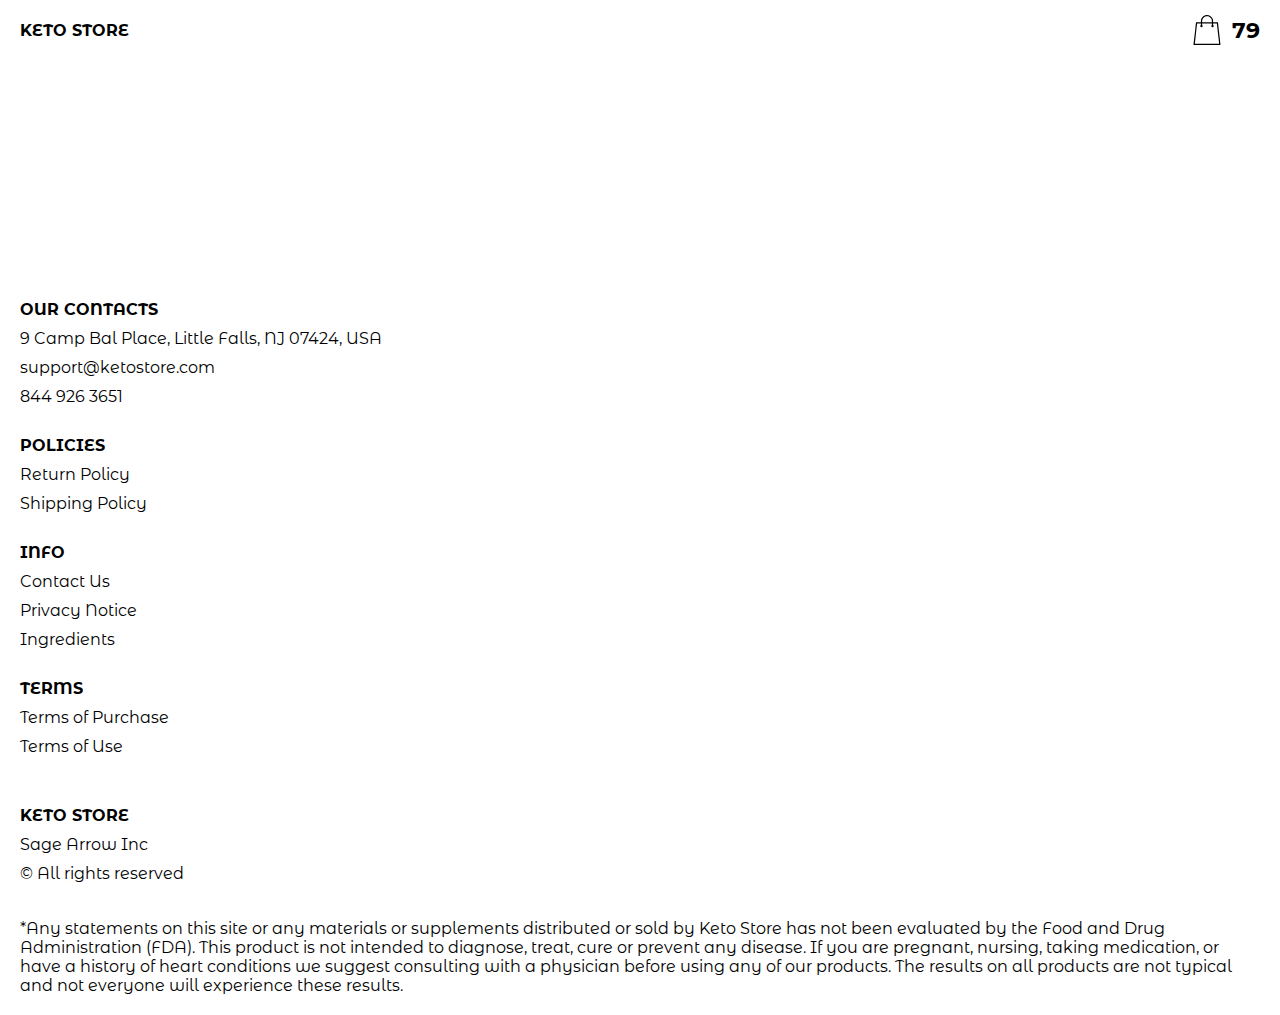
<file: product-page.html>
<!DOCTYPE html>
<html lang="en">
  <head>
    <meta charset="UTF-8" />
    <meta http-equiv="X-UA-Compatible" content="IE=edge" />
    <meta name="viewport" content="width=device-width, initial-scale=1.0" />
    <link rel="stylesheet" href="./css/style.css" />
    <title>Shop</title>
  </head>

  <body>
    <div class="wrapper">
      <div class="error__overlay js_error__overlay">
        <div class="error">
          <span class="text bold error__text error__title">ERROR:</span>
          <p class="text error__text">You cannot add more than $500 worth of items to your cart.</p>
          <p class="text error__text">The selected item will not be added.</p>
          <button class="text error__btn js_error__btn">close</button>
        </div>
      </div>

      <div class="header__wrapper">
        <div class="container">
          <header class="header">
            <a href="./index.html" class="header__logo logo js_website-name"></a>

            <a href="./shop.html" class="cart__span-box">
              <svg
                version="1.0"
                xmlns="http://www.w3.org/2000/svg"
                width="884.000000pt"
                height="980.000000pt"
                viewBox="0 0 884.000000 980.000000"
                preserveAspectRatio="xMidYMid meet"
              >
                <g transform="translate(0.000000,980.000000) scale(0.100000,-0.100000)" stroke="none">
                  <path
                    d="M4190 9785 c-397 -49 -766 -214 -1078 -479 -198 -169 -378 -403 -492
                -640 -142 -295 -175 -460 -186 -931 -2 -126 -7 -254 -10 -282 l-5 -53 -784 0
                c-431 0 -786 -4 -789 -8 -7 -11 -57 -438 -256 -2182 -403 -3524 -580 -5101
                -580 -5162 l0 -48 4410 0 4410 0 0 46 c0 53 -25 278 -250 2264 -404 3559 -578
                5068 -586 5082 -3 4 -358 8 -789 8 l-784 0 -5 53 c-3 28 -8 164 -11 301 -8
                366 -25 491 -96 700 -298 870 -1211 1443 -2119 1331z m555 -419 c203 -46 435
                -147 597 -262 109 -78 297 -267 375 -377 70 -100 168 -287 207 -395 71 -198
                96 -386 96 -709 l0 -223 -1600 0 -1600 0 0 219 c0 228 11 374 36 501 39 191
                146 435 267 607 77 109 266 299 372 375 197 139 461 247 680 278 97 14 489 4
                570 -14z m-2315 -2595 l0 -219 -54 -40 c-105 -80 -151 -185 -144 -331 6 -113
                44 -197 122 -269 90 -81 132 -97 261 -97 98 0 116 3 167 27 76 35 153 109 192
                183 30 57 31 65 31 175 0 106 -2 119 -28 170 -16 30 -57 84 -93 120 l-64 66 0
                217 0 217 1600 0 1600 0 0 -217 0 -217 -64 -66 c-36 -36 -77 -90 -93 -120 -26
                -51 -28 -64 -28 -170 0 -110 1 -118 31 -175 39 -74 116 -148 192 -183 51 -24
                69 -27 167 -27 129 0 171 16 261 97 78 72 116 156 122 269 7 145 -38 248 -144
                332 l-54 42 0 217 0 218 615 0 c338 0 615 -3 615 -7 0 -5 5 -37 10 -73 18
                -125 261 -2247 520 -4540 197 -1744 221 -1961 215 -1971 -8 -12 -7922 -12
                -7929 0 -7 10 30 344 224 2061 291 2568 505 4432 516 4498 l6 32 614 0 614 0
                0 -219z"
                  ></path>
                </g>
              </svg>
              <span class="cart__span js_cart__span">79</span>
            </a>
          </header>
        </div>
      </div>

      <main class="main bg-main">
        <div class="prod__wrapper white__wrapper">
          <section class="prod">
            <div class="container">
              <div class="js_prod__block"></div>
            </div>
          </section>
        </div>
      </main>

      <div class="footer__wrapper">
        <div class="container">
          <footer class="footer">
            <div class="footer__top">
              <div class="footer__top-block">
                <div class="footer__block">
                  <p class="footer__title">Our Contacts</p>
                  <ul class="footer__list">
                    <li class="footer__item">
                      <span class="text text--mb js_website-address"></span>
                    </li>
                    <li class="footer__item">
                      <a href="" class="footer__link js_website-email"></a>
                    </li>
                    <li class="footer__item">
                      <a href="" class="footer__link js_website-phone"></a>
                    </li>
                  </ul>
                </div>

                <div class="footer__block">
                  <p class="footer__title">Policies</p>
                  <ul class="footer__list">
                    <li class="footer__item">
                      <a href="./return.html" class="footer__link">Return Policy</a>
                    </li>
                    <li class="footer__item">
                      <a href="./shipping.html" class="footer__link">Shipping Policy</a>
                    </li>
                  </ul>
                </div>
                <div class="footer__block">
                  <p class="footer__title">Info</p>
                  <ul class="footer__list">
                    <li class="footer__item">
                      <a href="./contacts.html" class="footer__link">Contact Us</a>
                    </li>
                    <li class="footer__item">
                      <a href="./privacy.html" class="footer__link">Privacy Notice</a>
                    </li>
                    <li class="footer__item">
                      <a href="./ingredients.html" class="footer__link">Ingredients</a>
                    </li>
                  </ul>
                </div>
                <div class="footer__block">
                  <p class="footer__title">Terms</p>
                  <ul class="footer__list">
                    <li class="footer__item">
                      <a href="./purchase.html" class="footer__link">Terms of Purchase</a>
                    </li>
                    <li class="footer__item">
                      <a href="./use.html" class="footer__link">Terms of Use</a>
                    </li>
                  </ul>
                </div>
              </div>
            </div>

            <div class="footer__bottom">
              <div class="footer__block--bottom">
                <div>
                  <a href="./index.html" class="footer__logo logo js_website-name"></a>
                  <p class="text text--mb js_website-corp"></p>
                </div>
                <span class="text">© All rights reserved</span>
              </div>
            </div>
          </footer>
          <p style="padding-top: 16px; margin-bottom: 2rem" class="text">
            *Any statements on this site or any materials or supplements distributed or sold by
            <span class="js_website-name"></span> has not been evaluated by the Food and Drug Administration (FDA). This
            product is not intended to diagnose, treat, cure or prevent any disease. If you are pregnant, nursing,
            taking medication, or have a history of heart conditions we suggest consulting with a physician before using
            any of our products. The results on all products are not typical and not everyone will experience these
            results.
          </p>
        </div>
      </div>
    </div>

    <script type="text/javascript" src="https://thebestproductmanager.com/products/prices-nxg-object"></script>
    <!-- <script type="module" src="./js/data/products.js"></script> -->
    <script type="module" src="./js/product.js"></script>
    <script type="module" src="./js/prod-preview.js"></script>
    <script type="module" src="./js/calculate-total.js"></script>
    <script type="module" src="./js/on-load.js"></script>
    <script type="module" src="./js/website-data.js"></script>
  </body>
</html>
</file>
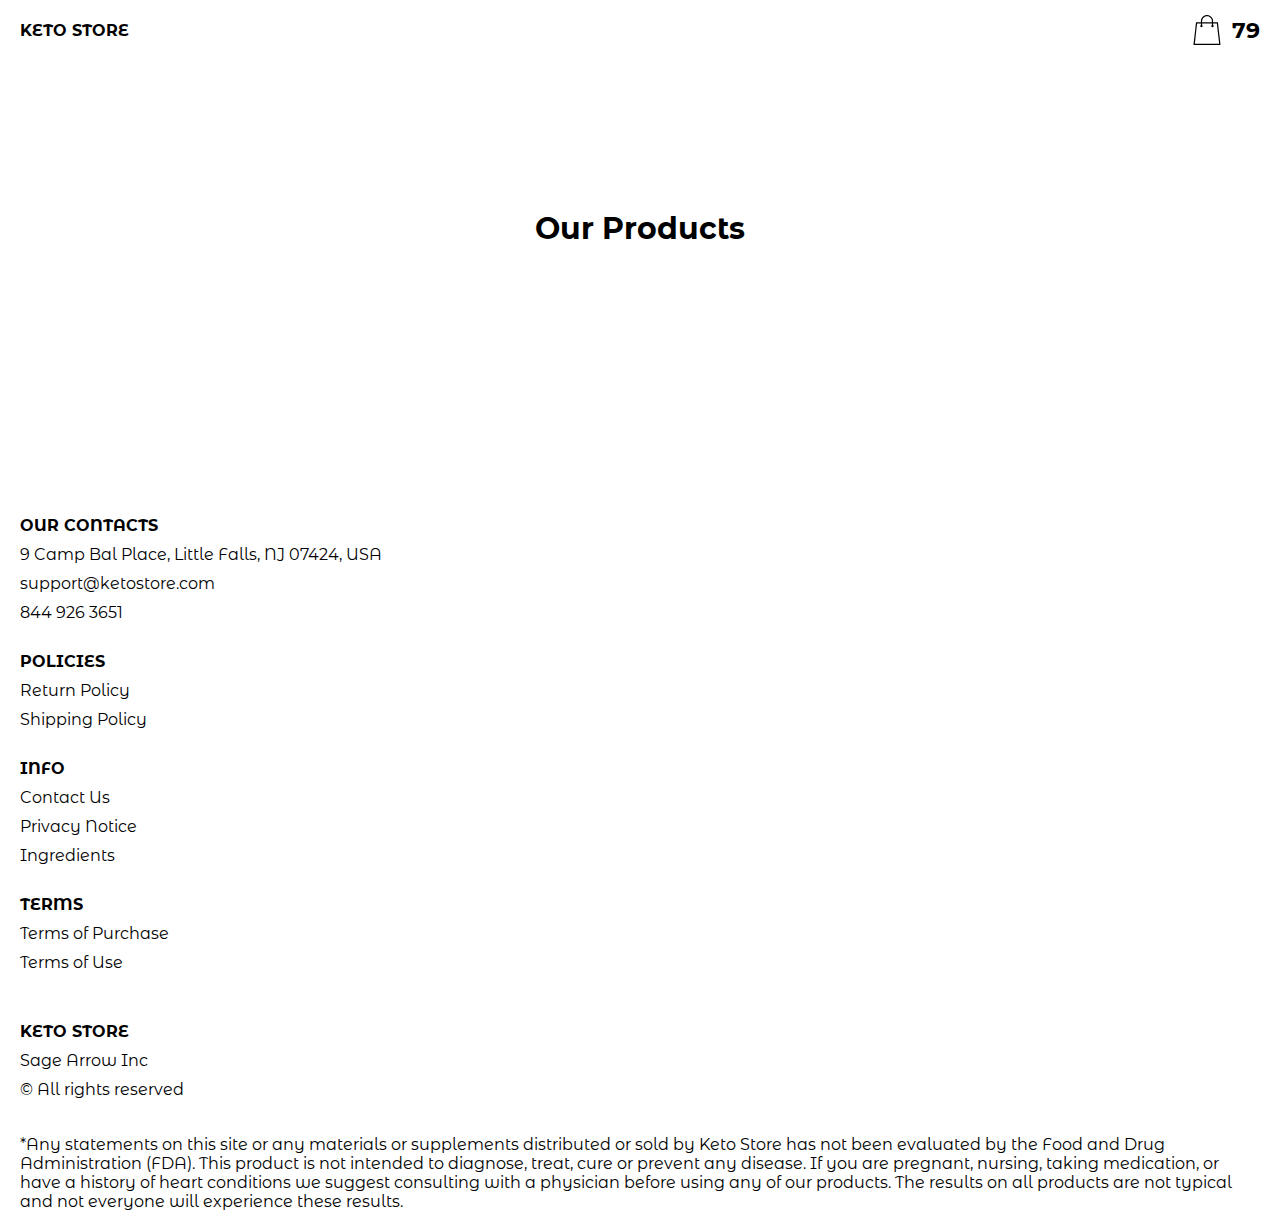
<file: products.html>
<!DOCTYPE html>
<html lang="en">
  <head>
    <meta charset="UTF-8" />
    <meta http-equiv="X-UA-Compatible" content="IE=edge" />
    <meta name="viewport" content="width=device-width, initial-scale=1.0" />
    <link rel="stylesheet" href="./css/style.css" />
    <title>Shop</title>
  </head>

  <body>
    <div class="wrapper">
      <div class="error__overlay js_error__overlay">
        <div class="error">
          <span class="text bold error__text error__title">ERROR:</span>
          <p class="text error__text">You cannot add more than $500 worth of items to your cart.</p>
          <p class="text error__text">The selected item will not be added.</p>
          <button class="text error__btn js_error__btn">close</button>
        </div>
      </div>

      <main class="main">
        <div class="header__wrapper">
          <div class="container">
            <header class="header">
              <a href="./index.html" class="header__logo logo js_website-name"></a>

              <a href="./shop.html" class="cart__span-box">
                <svg
                  version="1.0"
                  xmlns="http://www.w3.org/2000/svg"
                  width="884.000000pt"
                  height="980.000000pt"
                  viewBox="0 0 884.000000 980.000000"
                  preserveAspectRatio="xMidYMid meet"
                >
                  <g transform="translate(0.000000,980.000000) scale(0.100000,-0.100000)" stroke="none">
                    <path
                      d="M4190 9785 c-397 -49 -766 -214 -1078 -479 -198 -169 -378 -403 -492
                  -640 -142 -295 -175 -460 -186 -931 -2 -126 -7 -254 -10 -282 l-5 -53 -784 0
                  c-431 0 -786 -4 -789 -8 -7 -11 -57 -438 -256 -2182 -403 -3524 -580 -5101
                  -580 -5162 l0 -48 4410 0 4410 0 0 46 c0 53 -25 278 -250 2264 -404 3559 -578
                  5068 -586 5082 -3 4 -358 8 -789 8 l-784 0 -5 53 c-3 28 -8 164 -11 301 -8
                  366 -25 491 -96 700 -298 870 -1211 1443 -2119 1331z m555 -419 c203 -46 435
                  -147 597 -262 109 -78 297 -267 375 -377 70 -100 168 -287 207 -395 71 -198
                  96 -386 96 -709 l0 -223 -1600 0 -1600 0 0 219 c0 228 11 374 36 501 39 191
                  146 435 267 607 77 109 266 299 372 375 197 139 461 247 680 278 97 14 489 4
                  570 -14z m-2315 -2595 l0 -219 -54 -40 c-105 -80 -151 -185 -144 -331 6 -113
                  44 -197 122 -269 90 -81 132 -97 261 -97 98 0 116 3 167 27 76 35 153 109 192
                  183 30 57 31 65 31 175 0 106 -2 119 -28 170 -16 30 -57 84 -93 120 l-64 66 0
                  217 0 217 1600 0 1600 0 0 -217 0 -217 -64 -66 c-36 -36 -77 -90 -93 -120 -26
                  -51 -28 -64 -28 -170 0 -110 1 -118 31 -175 39 -74 116 -148 192 -183 51 -24
                  69 -27 167 -27 129 0 171 16 261 97 78 72 116 156 122 269 7 145 -38 248 -144
                  332 l-54 42 0 217 0 218 615 0 c338 0 615 -3 615 -7 0 -5 5 -37 10 -73 18
                  -125 261 -2247 520 -4540 197 -1744 221 -1961 215 -1971 -8 -12 -7922 -12
                  -7929 0 -7 10 30 344 224 2061 291 2568 505 4432 516 4498 l6 32 614 0 614 0
                  0 -219z"
                    ></path>
                  </g>
                </svg>
                <span class="cart__span js_cart__span">79</span>
              </a>
            </header>
          </div>
        </div>

        <div class="products__wrapper hero-products">
          <div class="container">
            <section class="products">
              <h3 class="sub-title">Our Products</h3>
              <div class="sub-title__box">
                <p class="text success-message js_success-message">
                  Success! You have added
                  <span class="js_success-product-name"></span> to your shopping cart!
                </p>
              </div>

              <ul class="js_products__list products__list"></ul>
            </section>
          </div>
        </div>
      </main>

      <div class="footer__wrapper">
        <div class="container">
          <footer class="footer">
            <div class="footer__top">
              <div class="footer__top-block">
                <div class="footer__block">
                  <p class="footer__title">Our Contacts</p>
                  <ul class="footer__list">
                    <li class="footer__item">
                      <span class="text text--mb js_website-address"></span>
                    </li>
                    <li class="footer__item">
                      <a href="" class="footer__link js_website-email"></a>
                    </li>
                    <li class="footer__item">
                      <a href="" class="footer__link js_website-phone"></a>
                    </li>
                  </ul>
                </div>

                <div class="footer__block">
                  <p class="footer__title">Policies</p>
                  <ul class="footer__list">
                    <li class="footer__item">
                      <a href="./return.html" class="footer__link">Return Policy</a>
                    </li>
                    <li class="footer__item">
                      <a href="./shipping.html" class="footer__link">Shipping Policy</a>
                    </li>
                  </ul>
                </div>
                <div class="footer__block">
                  <p class="footer__title">Info</p>
                  <ul class="footer__list">
                    <li class="footer__item">
                      <a href="./contacts.html" class="footer__link">Contact Us</a>
                    </li>
                    <li class="footer__item">
                      <a href="./privacy.html" class="footer__link">Privacy Notice</a>
                    </li>
                    <li class="footer__item">
                      <a href="./ingredients.html" class="footer__link">Ingredients</a>
                    </li>
                  </ul>
                </div>
                <div class="footer__block">
                  <p class="footer__title">Terms</p>
                  <ul class="footer__list">
                    <li class="footer__item">
                      <a href="./purchase.html" class="footer__link">Terms of Purchase</a>
                    </li>
                    <li class="footer__item">
                      <a href="./use.html" class="footer__link">Terms of Use</a>
                    </li>
                  </ul>
                </div>
              </div>
            </div>

            <div class="footer__bottom">
              <div class="footer__block--bottom">
                <div>
                  <a href="./index.html" class="footer__logo logo js_website-name"></a>
                  <p class="text text--mb js_website-corp"></p>
                </div>
                <span class="text">© All rights reserved</span>
              </div>
            </div>
          </footer>
          <p style="padding-top: 16px; margin-bottom: 2rem" class="text">
            *Any statements on this site or any materials or supplements distributed or sold by
            <span class="js_website-name"></span> has not been evaluated by the Food and Drug Administration (FDA). This
            product is not intended to diagnose, treat, cure or prevent any disease. If you are pregnant, nursing,
            taking medication, or have a history of heart conditions we suggest consulting with a physician before using
            any of our products. The results on all products are not typical and not everyone will experience these
            results.
          </p>
        </div>
      </div>
    </div>

    <script type="text/javascript" src="https://thebestproductmanager.com/products/prices-nxg-object"></script>
    <script type="module" src="./js/cart.js"></script>
    <script type="module" src="./js/add-to-cart.js"></script>
    <script type="module" src="./js/on-load.js"></script>
    <script type="module" src="./js/website-data.js"></script>
  </body>
</html>
</file>
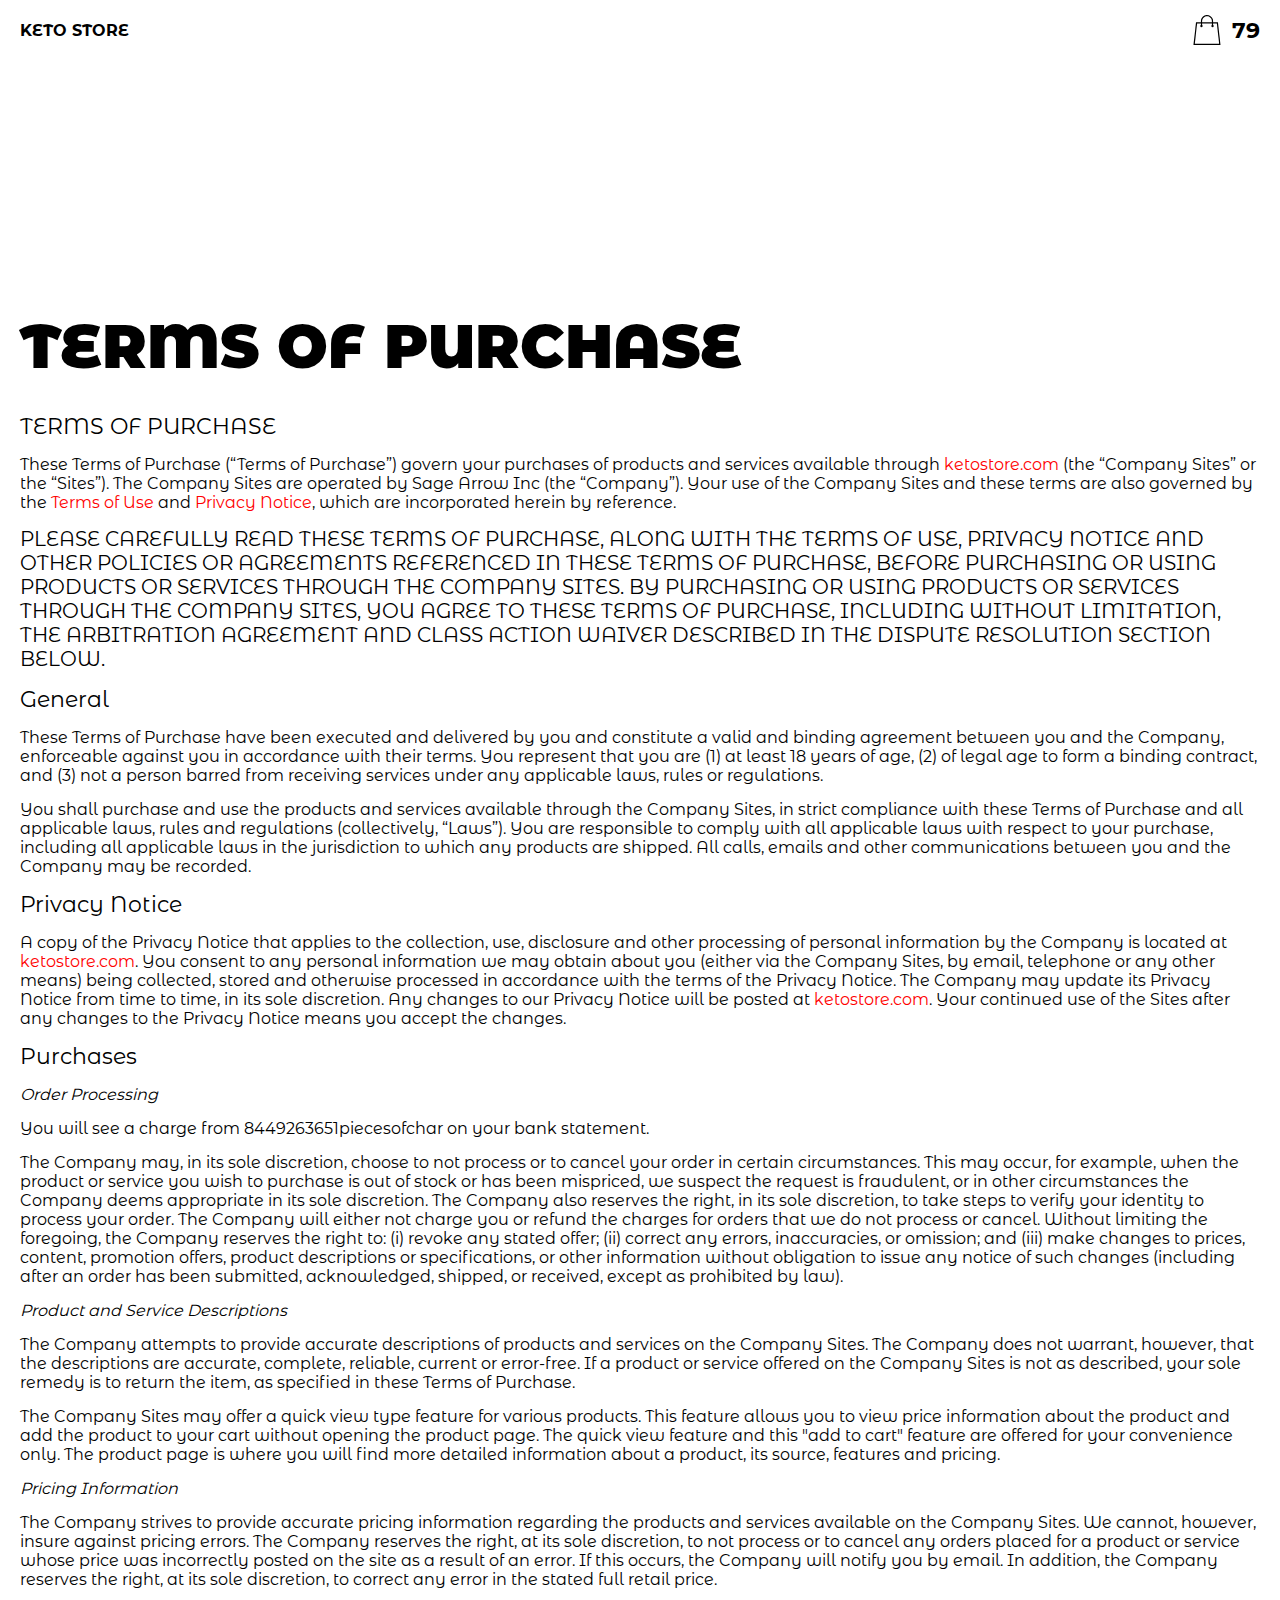
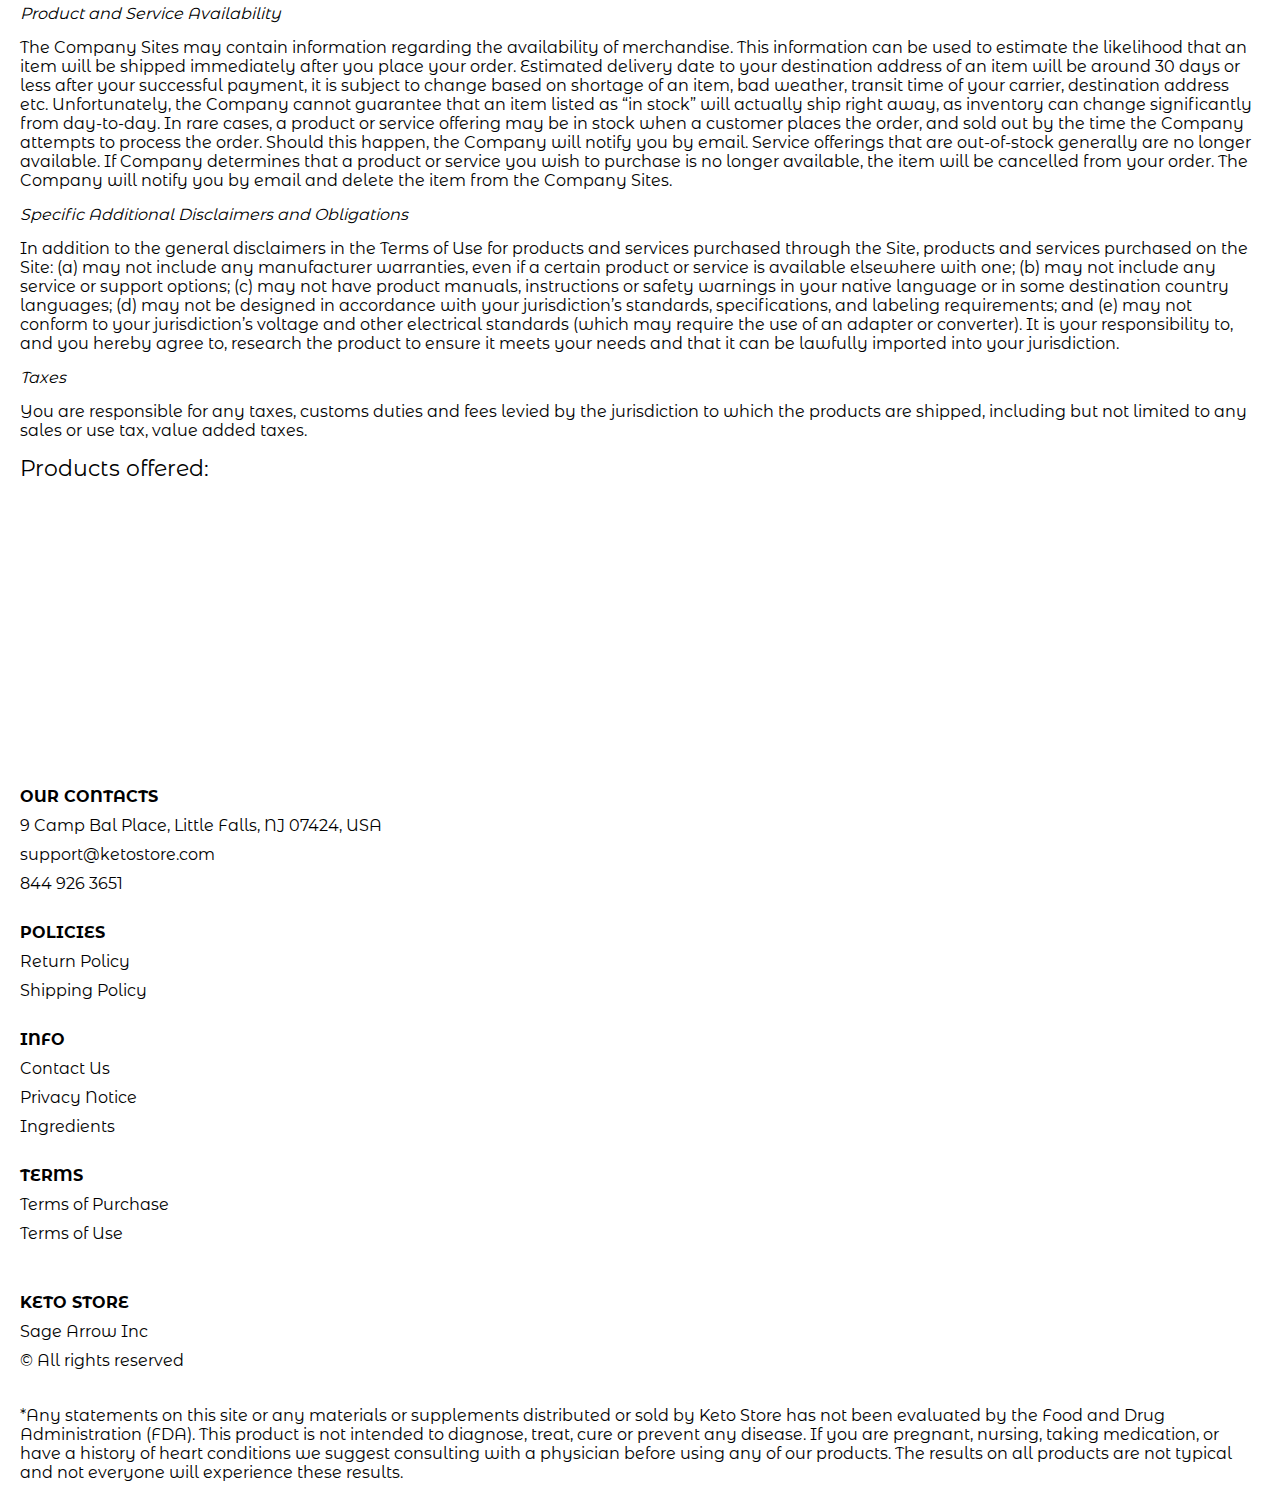
<file: purchase.html>
<!DOCTYPE html>
<html lang="en">
  <head>
    <meta charset="UTF-8" />
    <meta http-equiv="X-UA-Compatible" content="IE=edge" />
    <meta name="viewport" content="width=device-width, initial-scale=1.0" />
    <link rel="stylesheet" href="./css/style.css" />
    <title>Shop</title>
  </head>

  <body>
    <div class="wrapper">
      <div class="header__wrapper">
        <div class="container">
          <header class="header">
            <a href="./index.html" class="header__logo logo js_website-name"></a>

            <a href="./shop.html" class="cart__span-box">
              <svg
                version="1.0"
                xmlns="http://www.w3.org/2000/svg"
                width="884.000000pt"
                height="980.000000pt"
                viewBox="0 0 884.000000 980.000000"
                preserveAspectRatio="xMidYMid meet"
              >
                <g transform="translate(0.000000,980.000000) scale(0.100000,-0.100000)" stroke="none">
                  <path
                    d="M4190 9785 c-397 -49 -766 -214 -1078 -479 -198 -169 -378 -403 -492
                -640 -142 -295 -175 -460 -186 -931 -2 -126 -7 -254 -10 -282 l-5 -53 -784 0
                c-431 0 -786 -4 -789 -8 -7 -11 -57 -438 -256 -2182 -403 -3524 -580 -5101
                -580 -5162 l0 -48 4410 0 4410 0 0 46 c0 53 -25 278 -250 2264 -404 3559 -578
                5068 -586 5082 -3 4 -358 8 -789 8 l-784 0 -5 53 c-3 28 -8 164 -11 301 -8
                366 -25 491 -96 700 -298 870 -1211 1443 -2119 1331z m555 -419 c203 -46 435
                -147 597 -262 109 -78 297 -267 375 -377 70 -100 168 -287 207 -395 71 -198
                96 -386 96 -709 l0 -223 -1600 0 -1600 0 0 219 c0 228 11 374 36 501 39 191
                146 435 267 607 77 109 266 299 372 375 197 139 461 247 680 278 97 14 489 4
                570 -14z m-2315 -2595 l0 -219 -54 -40 c-105 -80 -151 -185 -144 -331 6 -113
                44 -197 122 -269 90 -81 132 -97 261 -97 98 0 116 3 167 27 76 35 153 109 192
                183 30 57 31 65 31 175 0 106 -2 119 -28 170 -16 30 -57 84 -93 120 l-64 66 0
                217 0 217 1600 0 1600 0 0 -217 0 -217 -64 -66 c-36 -36 -77 -90 -93 -120 -26
                -51 -28 -64 -28 -170 0 -110 1 -118 31 -175 39 -74 116 -148 192 -183 51 -24
                69 -27 167 -27 129 0 171 16 261 97 78 72 116 156 122 269 7 145 -38 248 -144
                332 l-54 42 0 217 0 218 615 0 c338 0 615 -3 615 -7 0 -5 5 -37 10 -73 18
                -125 261 -2247 520 -4540 197 -1744 221 -1961 215 -1971 -8 -12 -7922 -12
                -7929 0 -7 10 30 344 224 2061 291 2568 505 4432 516 4498 l6 32 614 0 614 0
                0 -219z"
                  ></path>
                </g>
              </svg>
              <span class="cart__span js_cart__span">79</span>
            </a>
          </header>
        </div>
      </div>

      <main class="main bg-main">
        <div class="text-section__wrapper white__wrapper">
          <section class="text-section">
            <div class="container">
              <h1 class="title">TERMS OF PURCHASE</h1>
              <p class="text"><span class="bold">TERMS OF PURCHASE</span></p>
              <p class="text">
                These Terms of Purchase (“Terms of Purchase”) govern your purchases of products and services available
                through
                <a href="" class="link js_website-url"></a> (the “Company Sites” or the “Sites”). The Company Sites are
                operated by <span class="js_website-corp"></span> (the “Company”). Your use of the Company Sites and
                these terms are also governed by the <a href="./use.html" class="link">Terms of Use</a> and
                <a href="./privacy.html" class="link">Privacy Notice</a>, which are incorporated herein by reference.
              </p>
              <p class="text up">
                PLEASE CAREFULLY read THESE TERMS OF PURCHASE, ALONG WITH THE TERMS OF USE, PRIVACY NOTICE AND OTHER
                POLICIES OR AGREEMENTS REFERENCED IN THESE TERMS OF PURCHASE, BEFORE PURCHASING OR USING PRODUCTS OR
                SERVICES THROUGH THE COMPANY SITES. BY PURCHASING OR USING PRODUCTS OR SERVICES THROUGH THE COMPANY
                SITES, YOU AGREE TO THESE TERMS OF PURCHASE, INCLUDING WITHOUT LIMITATION, THE ARBITRATION AGREEMENT AND
                CLASS ACTION WAIVER DESCRIBED IN THE DISPUTE RESOLUTION SECTION BELOW.
              </p>
              <p class="text bold">General</p>
              <p class="text">
                These Terms of Purchase have been executed and delivered by you and constitute a valid and binding
                agreement between you and the Company, enforceable against you in accordance with their terms. You
                represent that you are (1) at least 18 years of age, (2) of legal age to form a binding contract, and
                (3) not a person barred from receiving services under any applicable laws, rules or regulations.
              </p>
              <p class="text">
                You shall purchase and use the products and services available through the Company Sites, in strict
                compliance with these Terms of Purchase and all applicable laws, rules and regulations (collectively,
                “Laws”). You are responsible to comply with all applicable laws with respect to your purchase, including
                all applicable laws in the jurisdiction to which any products are shipped. All calls, emails and other
                communications between you and the Company may be recorded.
              </p>
              <p class="text bold">Privacy Notice</p>
              <p class="text">
                A copy of the Privacy Notice that applies to the collection, use, disclosure and other processing of
                personal information by the Company is located at
                <a href="" class="link js_website-url"></a>. You consent to any personal information we may obtain about
                you (either via the Company Sites, by email, telephone or any other means) being collected, stored and
                otherwise processed in accordance with the terms of the Privacy Notice. The Company may update its
                Privacy Notice from time to time, in its sole discretion. Any changes to our Privacy Notice will be
                posted at <a href="" class="link js_website-url"></a>. Your continued use of the Sites after any changes
                to the Privacy Notice means you accept the changes.
              </p>
              <p class="text bold">Purchases</p>
              <p class="text italic">Order Processing</p>
              <p class="text">
                You will see a charge from
                <span class="js_website-desc"></span> on your bank statement.
              </p>
              <p class="text">
                The Company may, in its sole discretion, choose to not process or to cancel your order in certain
                circumstances. This may occur, for example, when the product or service you wish to purchase is out of
                stock or has been mispriced, we suspect the request is fraudulent, or in other circumstances the Company
                deems appropriate in its sole discretion. The Company also reserves the right, in its sole discretion,
                to take steps to verify your identity to process your order. The Company will either not charge you or
                refund the charges for orders that we do not process or cancel. Without limiting the foregoing, the
                Company reserves the right to: (i) revoke any stated offer; (ii) correct any errors, inaccuracies, or
                omission; and (iii) make changes to prices, content, promotion offers, product descriptions or
                specifications, or other information without obligation to issue any notice of such changes (including
                after an order has been submitted, acknowledged, shipped, or received, except as prohibited by law).
              </p>
              <p class="text italic">Product and Service Descriptions</p>
              <p class="text">
                The Company attempts to provide accurate descriptions of products and services on the Company Sites. The
                Company does not warrant, however, that the descriptions are accurate, complete, reliable, current or
                error-free. If a product or service offered on the Company Sites is not as described, your sole remedy
                is to return the item, as specified in these Terms of Purchase.
              </p>
              <p class="text">
                The Company Sites may offer a quick view type feature for various products. This feature allows you to
                view price information about the product and add the product to your cart without opening the product
                page. The quick view feature and this "add to cart" feature are offered for your convenience only. The
                product page is where you will find more detailed information about a product, its source, features and
                pricing.
              </p>
              <p class="text italic">Pricing Information</p>
              <p class="text">
                The Company strives to provide accurate pricing information regarding the products and services
                available on the Company Sites. We cannot, however, insure against pricing errors. The Company reserves
                the right, at its sole discretion, to not process or to cancel any orders placed for a product or
                service whose price was incorrectly posted on the site as a result of an error. If this occurs, the
                Company will notify you by email. In addition, the Company reserves the right, at its sole discretion,
                to correct any error in the stated full retail price.
              </p>
              <p class="text italic">Product and Service Availability</p>
              <p class="text">
                The Company Sites may contain information regarding the availability of merchandise. This information
                can be used to estimate the likelihood that an item will be shipped immediately after you place your
                order. Estimated delivery date to your destination address of an item will be around 30 days or less
                after your successful payment, it is subject to change based on shortage of an item, bad weather,
                transit time of your carrier, destination address etc. Unfortunately, the Company cannot guarantee that
                an item listed as “in stock” will actually ship right away, as inventory can change significantly from
                day-to-day. In rare cases, a product or service offering may be in stock when a customer places the
                order, and sold out by the time the Company attempts to process the order. Should this happen, the
                Company will notify you by email. Service offerings that are out-of-stock generally are no longer
                available. If Company determines that a product or service you wish to purchase is no longer available,
                the item will be cancelled from your order. The Company will notify you by email and delete the item
                from the Company Sites.
              </p>
              <p class="text italic">Specific Additional Disclaimers and Obligations</p>
              <p class="text">
                In addition to the general disclaimers in the Terms of Use for products and services purchased through
                the Site, products and services purchased on the Site: (a) may not include any manufacturer warranties,
                even if a certain product or service is available elsewhere with one; (b) may not include any service or
                support options; (c) may not have product manuals, instructions or safety warnings in your native
                language or in some destination country languages; (d) may not be designed in accordance with your
                jurisdiction’s standards, specifications, and labeling requirements; and (e) may not conform to your
                jurisdiction’s voltage and other electrical standards (which may require the use of an adapter or
                converter). It is your responsibility to, and you hereby agree to, research the product to ensure it
                meets your needs and that it can be lawfully imported into your jurisdiction.
              </p>
              <p class="text italic">Taxes</p>
              <p class="text">
                You are responsible for any taxes, customs duties and fees levied by the jurisdiction to which the
                products are shipped, including but not limited to any sales or use tax, value added taxes.
              </p>
              <p class="text bold">Products offered:</p>
              <div class="js_purchase__product-list"></div>
            </div>
          </section>
        </div>
      </main>

      <div class="footer__wrapper">
        <div class="container">
          <footer class="footer">
            <div class="footer__top">
              <div class="footer__top-block">
                <div class="footer__block">
                  <p class="footer__title">Our Contacts</p>
                  <ul class="footer__list">
                    <li class="footer__item">
                      <span class="text text--mb js_website-address"></span>
                    </li>
                    <li class="footer__item">
                      <a href="" class="footer__link js_website-email"></a>
                    </li>
                    <li class="footer__item">
                      <a href="" class="footer__link js_website-phone"></a>
                    </li>
                  </ul>
                </div>

                <div class="footer__block">
                  <p class="footer__title">Policies</p>
                  <ul class="footer__list">
                    <li class="footer__item">
                      <a href="./return.html" class="footer__link">Return Policy</a>
                    </li>
                    <li class="footer__item">
                      <a href="./shipping.html" class="footer__link">Shipping Policy</a>
                    </li>
                  </ul>
                </div>
                <div class="footer__block">
                  <p class="footer__title">Info</p>
                  <ul class="footer__list">
                    <li class="footer__item">
                      <a href="./contacts.html" class="footer__link">Contact Us</a>
                    </li>
                    <li class="footer__item">
                      <a href="./privacy.html" class="footer__link">Privacy Notice</a>
                    </li>
                    <li class="footer__item">
                      <a href="./ingredients.html" class="footer__link">Ingredients</a>
                    </li>
                  </ul>
                </div>
                <div class="footer__block">
                  <p class="footer__title">Terms</p>
                  <ul class="footer__list">
                    <li class="footer__item">
                      <a href="./purchase.html" class="footer__link">Terms of Purchase</a>
                    </li>
                    <li class="footer__item">
                      <a href="./use.html" class="footer__link">Terms of Use</a>
                    </li>
                  </ul>
                </div>
              </div>
            </div>

            <div class="footer__bottom">
              <div class="footer__block--bottom">
                <div>
                  <a href="./index.html" class="footer__logo logo js_website-name"></a>
                  <p class="text text--mb js_website-corp"></p>
                </div>
                <span class="text">© All rights reserved</span>
              </div>
            </div>
          </footer>
          <p style="padding-top: 16px; margin-bottom: 2rem" class="text">
            *Any statements on this site or any materials or supplements distributed or sold by
            <span class="js_website-name"></span> has not been evaluated by the Food and Drug Administration (FDA). This
            product is not intended to diagnose, treat, cure or prevent any disease. If you are pregnant, nursing,
            taking medication, or have a history of heart conditions we suggest consulting with a physician before using
            any of our products. The results on all products are not typical and not everyone will experience these
            results.
          </p>
        </div>
      </div>
    </div>

    <script type="text/javascript" src="https://thebestproductmanager.com/products/prices-nxg-object"></script>
    <script type="module" src="./js/on-load.js"></script>
    <script type="module" src="./js/purchase.js"></script>
    <script type="module" src="./js/website-data.js"></script>
  </body>
</html>
</file>
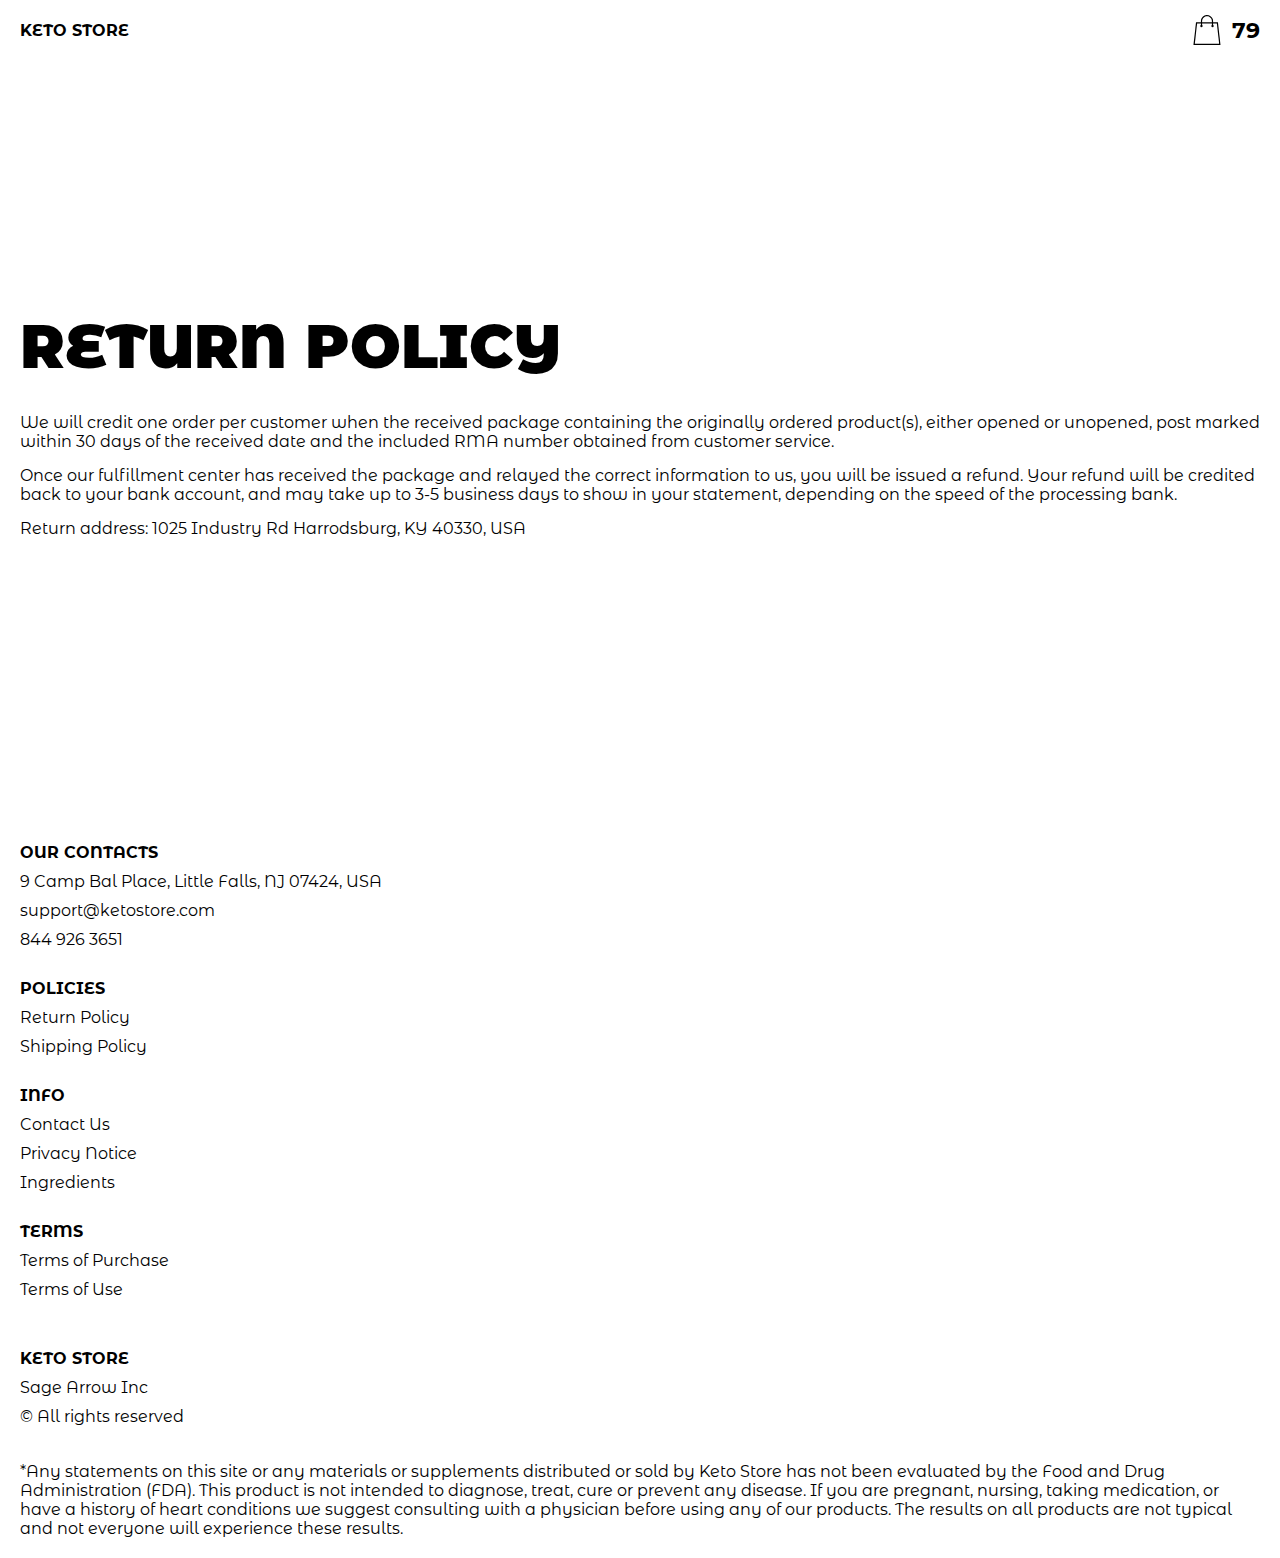
<file: return.html>
<!DOCTYPE html>
<html lang="en">
  <head>
    <meta charset="UTF-8" />
    <meta http-equiv="X-UA-Compatible" content="IE=edge" />
    <meta name="viewport" content="width=device-width, initial-scale=1.0" />
    <link rel="stylesheet" href="./css/style.css" />
    <title>Shop</title>
  </head>

  <body>
    <div class="wrapper">
      <div class="header__wrapper">
        <div class="container">
          <header class="header">
            <a href="./index.html" class="header__logo logo js_website-name"></a>

            <a href="./shop.html" class="cart__span-box">
              <svg
                version="1.0"
                xmlns="http://www.w3.org/2000/svg"
                width="884.000000pt"
                height="980.000000pt"
                viewBox="0 0 884.000000 980.000000"
                preserveAspectRatio="xMidYMid meet"
              >
                <g transform="translate(0.000000,980.000000) scale(0.100000,-0.100000)" stroke="none">
                  <path
                    d="M4190 9785 c-397 -49 -766 -214 -1078 -479 -198 -169 -378 -403 -492
                -640 -142 -295 -175 -460 -186 -931 -2 -126 -7 -254 -10 -282 l-5 -53 -784 0
                c-431 0 -786 -4 -789 -8 -7 -11 -57 -438 -256 -2182 -403 -3524 -580 -5101
                -580 -5162 l0 -48 4410 0 4410 0 0 46 c0 53 -25 278 -250 2264 -404 3559 -578
                5068 -586 5082 -3 4 -358 8 -789 8 l-784 0 -5 53 c-3 28 -8 164 -11 301 -8
                366 -25 491 -96 700 -298 870 -1211 1443 -2119 1331z m555 -419 c203 -46 435
                -147 597 -262 109 -78 297 -267 375 -377 70 -100 168 -287 207 -395 71 -198
                96 -386 96 -709 l0 -223 -1600 0 -1600 0 0 219 c0 228 11 374 36 501 39 191
                146 435 267 607 77 109 266 299 372 375 197 139 461 247 680 278 97 14 489 4
                570 -14z m-2315 -2595 l0 -219 -54 -40 c-105 -80 -151 -185 -144 -331 6 -113
                44 -197 122 -269 90 -81 132 -97 261 -97 98 0 116 3 167 27 76 35 153 109 192
                183 30 57 31 65 31 175 0 106 -2 119 -28 170 -16 30 -57 84 -93 120 l-64 66 0
                217 0 217 1600 0 1600 0 0 -217 0 -217 -64 -66 c-36 -36 -77 -90 -93 -120 -26
                -51 -28 -64 -28 -170 0 -110 1 -118 31 -175 39 -74 116 -148 192 -183 51 -24
                69 -27 167 -27 129 0 171 16 261 97 78 72 116 156 122 269 7 145 -38 248 -144
                332 l-54 42 0 217 0 218 615 0 c338 0 615 -3 615 -7 0 -5 5 -37 10 -73 18
                -125 261 -2247 520 -4540 197 -1744 221 -1961 215 -1971 -8 -12 -7922 -12
                -7929 0 -7 10 30 344 224 2061 291 2568 505 4432 516 4498 l6 32 614 0 614 0
                0 -219z"
                  ></path>
                </g>
              </svg>
              <span class="cart__span js_cart__span">79</span>
            </a>
          </header>
        </div>
      </div>

      <main class="main bg-main">
        <div class="text-section__wrapper white__wrapper">
          <section class="text-section">
            <div class="container">
              <h1 class="title">RETURN POLICY</h1>
              <p class="text">
                We will credit one order per customer when the received package containing the originally ordered
                product(s), either opened or unopened, post marked within 30 days of the received date and the included
                RMA number obtained from customer service.
              </p>
              <p class="text">
                Once our fulfillment center has received the package and relayed the correct information to us, you will
                be issued a refund. Your refund will be credited back to your bank account, and may take up to 3-5
                business days to show in your statement, depending on the speed of the processing bank.
              </p>
              <p class="text">Return address: <span class="js_website-return-address"></span></p>
            </div>
          </section>
        </div>
      </main>

      <div class="footer__wrapper">
        <div class="container">
          <footer class="footer">
            <div class="footer__top">
              <div class="footer__top-block">
                <div class="footer__block">
                  <p class="footer__title">Our Contacts</p>
                  <ul class="footer__list">
                    <li class="footer__item">
                      <span class="text text--mb js_website-address"></span>
                    </li>
                    <li class="footer__item">
                      <a href="" class="footer__link js_website-email"></a>
                    </li>
                    <li class="footer__item">
                      <a href="" class="footer__link js_website-phone"></a>
                    </li>
                  </ul>
                </div>

                <div class="footer__block">
                  <p class="footer__title">Policies</p>
                  <ul class="footer__list">
                    <li class="footer__item">
                      <a href="./return.html" class="footer__link">Return Policy</a>
                    </li>
                    <li class="footer__item">
                      <a href="./shipping.html" class="footer__link">Shipping Policy</a>
                    </li>
                  </ul>
                </div>
                <div class="footer__block">
                  <p class="footer__title">Info</p>
                  <ul class="footer__list">
                    <li class="footer__item">
                      <a href="./contacts.html" class="footer__link">Contact Us</a>
                    </li>
                    <li class="footer__item">
                      <a href="./privacy.html" class="footer__link">Privacy Notice</a>
                    </li>
                    <li class="footer__item">
                      <a href="./ingredients.html" class="footer__link">Ingredients</a>
                    </li>
                  </ul>
                </div>
                <div class="footer__block">
                  <p class="footer__title">Terms</p>
                  <ul class="footer__list">
                    <li class="footer__item">
                      <a href="./purchase.html" class="footer__link">Terms of Purchase</a>
                    </li>
                    <li class="footer__item">
                      <a href="./use.html" class="footer__link">Terms of Use</a>
                    </li>
                  </ul>
                </div>
              </div>
            </div>

            <div class="footer__bottom">
              <div class="footer__block--bottom">
                <div>
                  <a href="./index.html" class="footer__logo logo js_website-name"></a>
                  <p class="text text--mb js_website-corp"></p>
                </div>
                <span class="text">© All rights reserved</span>
              </div>
            </div>
          </footer>
          <p style="padding-top: 16px; margin-bottom: 2rem" class="text">
            *Any statements on this site or any materials or supplements distributed or sold by
            <span class="js_website-name"></span> has not been evaluated by the Food and Drug Administration (FDA). This
            product is not intended to diagnose, treat, cure or prevent any disease. If you are pregnant, nursing,
            taking medication, or have a history of heart conditions we suggest consulting with a physician before using
            any of our products. The results on all products are not typical and not everyone will experience these
            results.
          </p>
        </div>
      </div>
    </div>

    <script type="text/javascript" src="https://thebestproductmanager.com/products/prices-nxg-object"></script>
    <script type="module" src="./js/on-load.js"></script>
    <script type="module" src="./js/website-data.js"></script>
  </body>
</html>
</file>
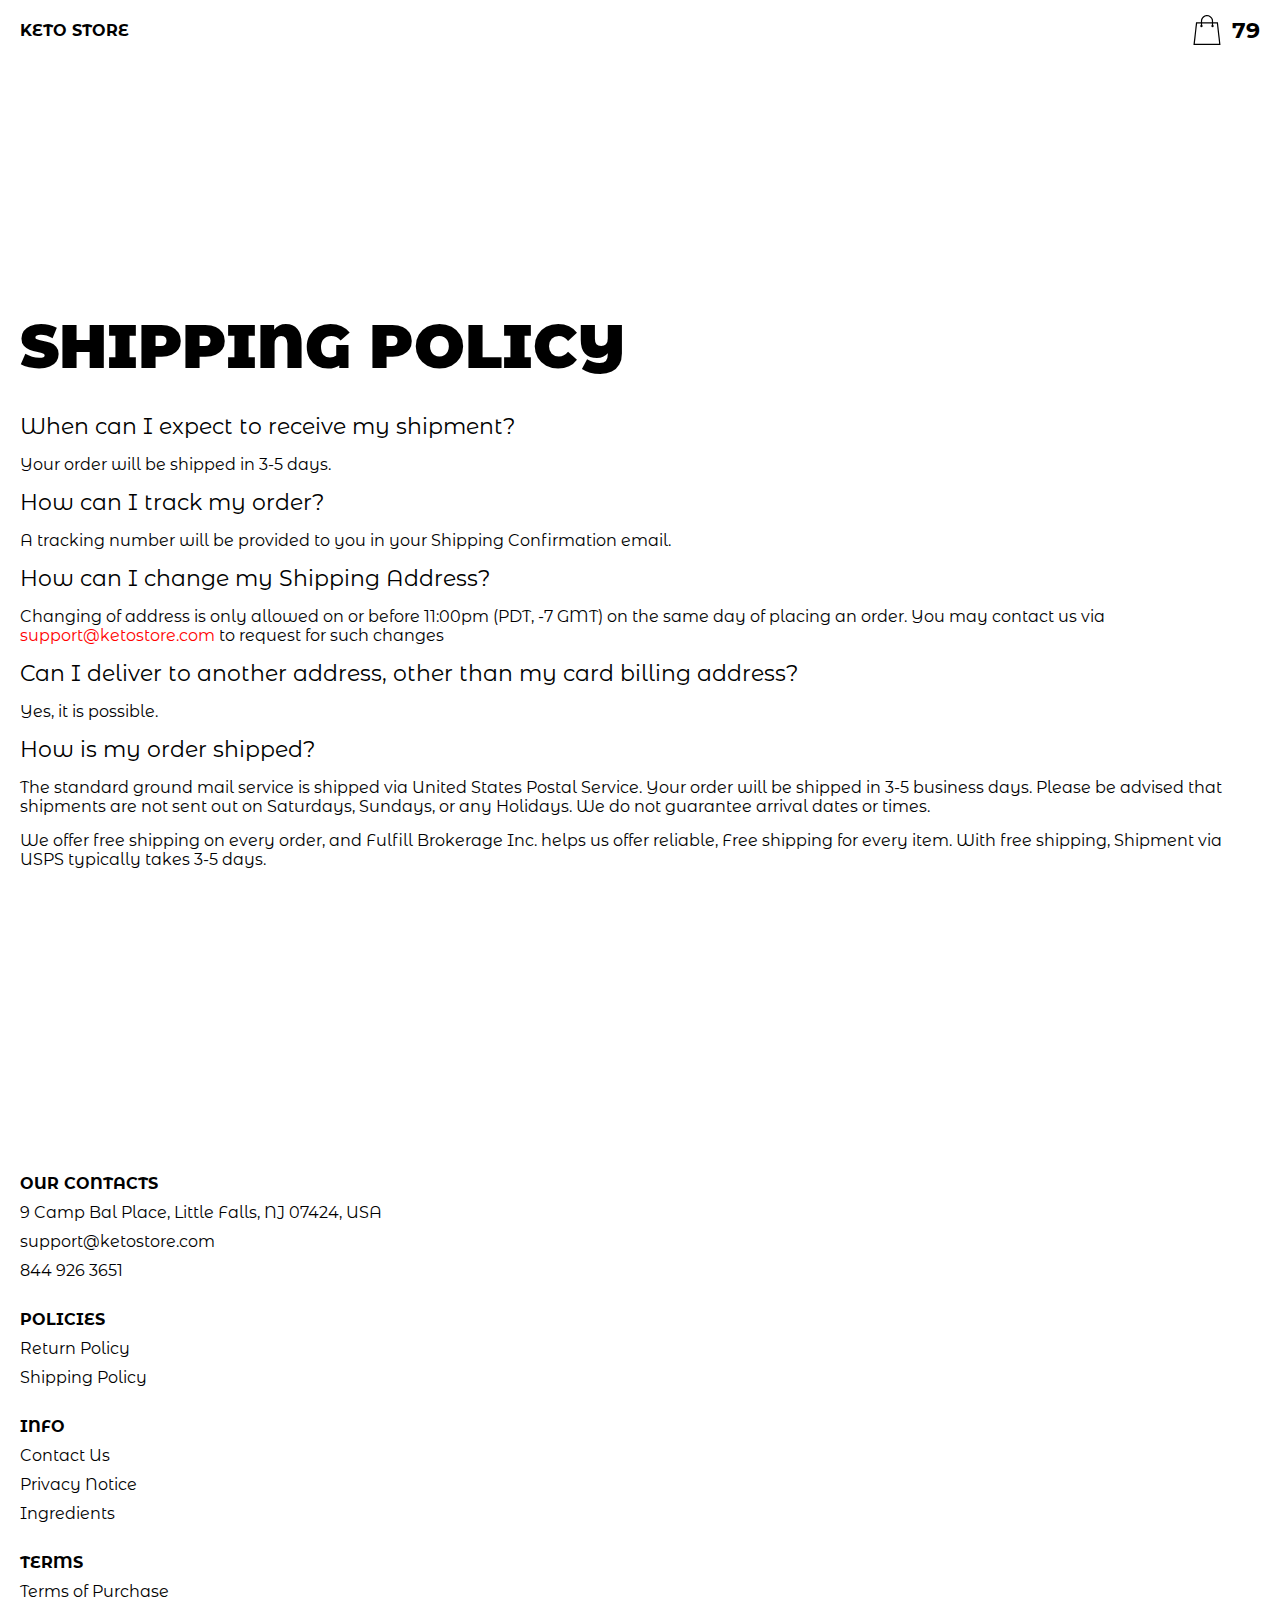
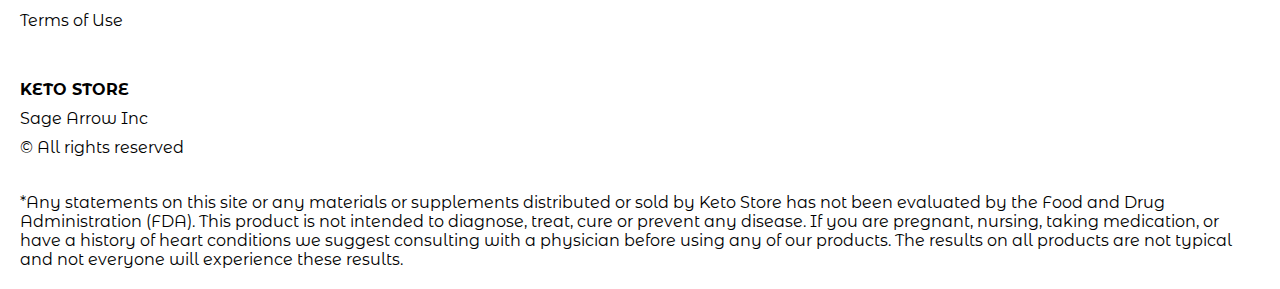
<file: shipping.html>
<!DOCTYPE html>
<html lang="en">
  <head>
    <meta charset="UTF-8" />
    <meta http-equiv="X-UA-Compatible" content="IE=edge" />
    <meta name="viewport" content="width=device-width, initial-scale=1.0" />
    <link rel="stylesheet" href="./css/style.css" />
    <title>Shop</title>
  </head>

  <body>
    <div class="wrapper">
      <div class="header__wrapper">
        <div class="container">
          <header class="header">
            <a href="./index.html" class="header__logo logo js_website-name"></a>

            <a href="./shop.html" class="cart__span-box">
              <svg
                version="1.0"
                xmlns="http://www.w3.org/2000/svg"
                width="884.000000pt"
                height="980.000000pt"
                viewBox="0 0 884.000000 980.000000"
                preserveAspectRatio="xMidYMid meet"
              >
                <g transform="translate(0.000000,980.000000) scale(0.100000,-0.100000)" stroke="none">
                  <path
                    d="M4190 9785 c-397 -49 -766 -214 -1078 -479 -198 -169 -378 -403 -492
                -640 -142 -295 -175 -460 -186 -931 -2 -126 -7 -254 -10 -282 l-5 -53 -784 0
                c-431 0 -786 -4 -789 -8 -7 -11 -57 -438 -256 -2182 -403 -3524 -580 -5101
                -580 -5162 l0 -48 4410 0 4410 0 0 46 c0 53 -25 278 -250 2264 -404 3559 -578
                5068 -586 5082 -3 4 -358 8 -789 8 l-784 0 -5 53 c-3 28 -8 164 -11 301 -8
                366 -25 491 -96 700 -298 870 -1211 1443 -2119 1331z m555 -419 c203 -46 435
                -147 597 -262 109 -78 297 -267 375 -377 70 -100 168 -287 207 -395 71 -198
                96 -386 96 -709 l0 -223 -1600 0 -1600 0 0 219 c0 228 11 374 36 501 39 191
                146 435 267 607 77 109 266 299 372 375 197 139 461 247 680 278 97 14 489 4
                570 -14z m-2315 -2595 l0 -219 -54 -40 c-105 -80 -151 -185 -144 -331 6 -113
                44 -197 122 -269 90 -81 132 -97 261 -97 98 0 116 3 167 27 76 35 153 109 192
                183 30 57 31 65 31 175 0 106 -2 119 -28 170 -16 30 -57 84 -93 120 l-64 66 0
                217 0 217 1600 0 1600 0 0 -217 0 -217 -64 -66 c-36 -36 -77 -90 -93 -120 -26
                -51 -28 -64 -28 -170 0 -110 1 -118 31 -175 39 -74 116 -148 192 -183 51 -24
                69 -27 167 -27 129 0 171 16 261 97 78 72 116 156 122 269 7 145 -38 248 -144
                332 l-54 42 0 217 0 218 615 0 c338 0 615 -3 615 -7 0 -5 5 -37 10 -73 18
                -125 261 -2247 520 -4540 197 -1744 221 -1961 215 -1971 -8 -12 -7922 -12
                -7929 0 -7 10 30 344 224 2061 291 2568 505 4432 516 4498 l6 32 614 0 614 0
                0 -219z"
                  ></path>
                </g>
              </svg>
              <span class="cart__span js_cart__span">79</span>
            </a>
          </header>
        </div>
      </div>

      <main class="main bg-main">
        <div class="text-section__wrapper white__wrapper">
          <section class="text-section">
            <div class="container">
              <h1 class="title">SHIPPING POLICY</h1>
              <p class="text bold">When can I expect to receive my shipment?</p>
              <p class="text">Your order will be shipped in 3-5 days.</p>
              <p class="text bold">How can I track my order?</p>
              <p class="text">A tracking number will be provided to you in your Shipping Confirmation email.</p>
              <p class="text bold">How can I change my Shipping Address?</p>
              <p class="text">
                Changing of address is only allowed on or before 11:00pm (PDT, -7 GMT) on the same day of placing an
                order. You may contact us via <a href="" class="link js_website-email"></a> to request for such changes
              </p>
              <p class="text bold">Can I deliver to another address, other than my card billing address?</p>
              <p class="text">Yes, it is possible.</p>
              <p class="text bold">How is my order shipped?</p>
              <p class="text">
                The standard ground mail service is shipped via United States Postal Service. Your order will be shipped
                in 3-5 business days. Please be advised that shipments are not sent out on Saturdays, Sundays, or any
                Holidays. We do not guarantee arrival dates or times.
              </p>
              <p class="text">
                We offer free shipping on every order, and
                <span class="js_website-fulfill">FULFILLMENT NINJAS HUB INC</span>
                helps us offer reliable, Free shipping for every item. With free shipping, Shipment via USPS typically
                takes 3-5 days.
              </p>
            </div>
          </section>
        </div>
      </main>
      <div class="footer__wrapper">
        <div class="container">
          <footer class="footer">
            <div class="footer__top">
              <div class="footer__top-block">
                <div class="footer__block">
                  <p class="footer__title">Our Contacts</p>
                  <ul class="footer__list">
                    <li class="footer__item">
                      <span class="text text--mb js_website-address"></span>
                    </li>
                    <li class="footer__item">
                      <a href="" class="footer__link js_website-email"></a>
                    </li>
                    <li class="footer__item">
                      <a href="" class="footer__link js_website-phone"></a>
                    </li>
                  </ul>
                </div>

                <div class="footer__block">
                  <p class="footer__title">Policies</p>
                  <ul class="footer__list">
                    <li class="footer__item">
                      <a href="./return.html" class="footer__link">Return Policy</a>
                    </li>
                    <li class="footer__item">
                      <a href="./shipping.html" class="footer__link">Shipping Policy</a>
                    </li>
                  </ul>
                </div>
                <div class="footer__block">
                  <p class="footer__title">Info</p>
                  <ul class="footer__list">
                    <li class="footer__item">
                      <a href="./contacts.html" class="footer__link">Contact Us</a>
                    </li>
                    <li class="footer__item">
                      <a href="./privacy.html" class="footer__link">Privacy Notice</a>
                    </li>
                    <li class="footer__item">
                      <a href="./ingredients.html" class="footer__link">Ingredients</a>
                    </li>
                  </ul>
                </div>
                <div class="footer__block">
                  <p class="footer__title">Terms</p>
                  <ul class="footer__list">
                    <li class="footer__item">
                      <a href="./purchase.html" class="footer__link">Terms of Purchase</a>
                    </li>
                    <li class="footer__item">
                      <a href="./use.html" class="footer__link">Terms of Use</a>
                    </li>
                  </ul>
                </div>
              </div>
            </div>

            <div class="footer__bottom">
              <div class="footer__block--bottom">
                <div>
                  <a href="./index.html" class="footer__logo logo js_website-name"></a>
                  <p class="text text--mb js_website-corp"></p>
                </div>
                <span class="text">© All rights reserved</span>
              </div>
            </div>
          </footer>
          <p style="padding-top: 16px; margin-bottom: 2rem" class="text">
            *Any statements on this site or any materials or supplements distributed or sold by
            <span class="js_website-name"></span> has not been evaluated by the Food and Drug Administration (FDA). This
            product is not intended to diagnose, treat, cure or prevent any disease. If you are pregnant, nursing,
            taking medication, or have a history of heart conditions we suggest consulting with a physician before using
            any of our products. The results on all products are not typical and not everyone will experience these
            results.
          </p>
        </div>
      </div>
    </div>

    <script type="text/javascript" src="https://thebestproductmanager.com/products/prices-nxg-object"></script>
    <script type="module" src="./js/on-load.js"></script>
    <script type="module" src="./js/website-data.js"></script>
  </body>
</html>
</file>
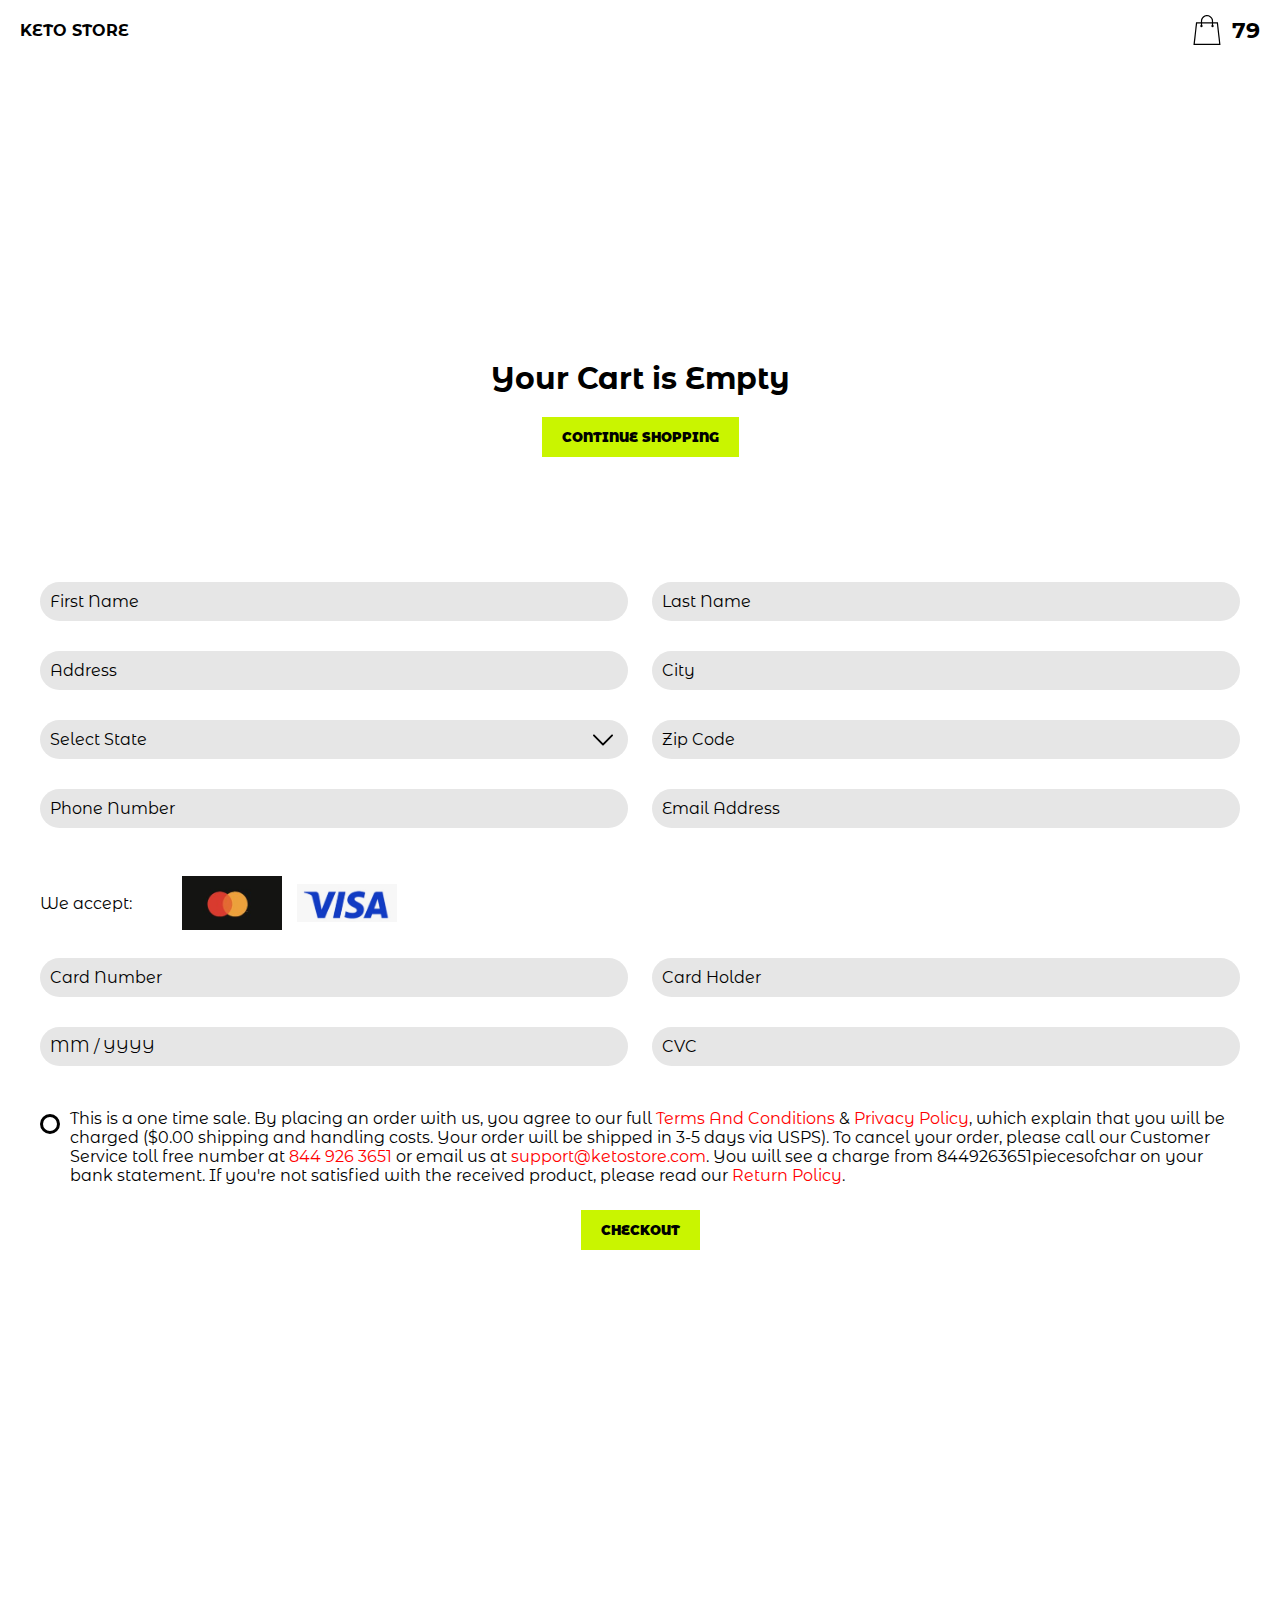
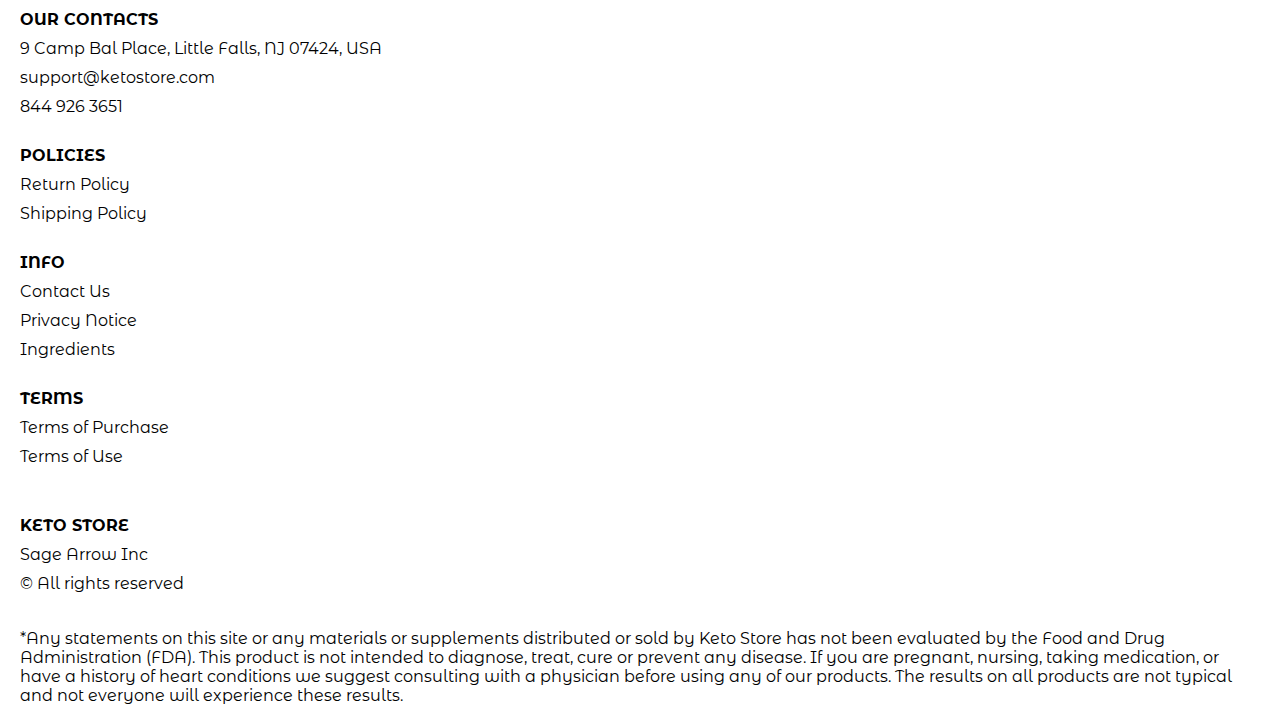
<file: shop.html>
<!DOCTYPE html>
<html lang="en">

<head>
  <meta charset="UTF-8" />
  <meta http-equiv="X-UA-Compatible" content="IE=edge" />
  <meta name="viewport" content="width=device-width, initial-scale=1.0" />
  <link rel="stylesheet" href="./css/style.css" />
  <title>Shop</title>
</head>

<body>



  <div class="wrapper">
    <div class="header__wrapper">
      <div class="container">
        <header class="header">
          <a href="./index.html" class="header__logo logo js_website-name"></a>

          <a href="./shop.html" class="cart__span-box">
            <svg
              version="1.0"
              xmlns="http://www.w3.org/2000/svg"
              width="884.000000pt"
              height="980.000000pt"
              viewBox="0 0 884.000000 980.000000"
              preserveAspectRatio="xMidYMid meet"
            >
              <g transform="translate(0.000000,980.000000) scale(0.100000,-0.100000)" stroke="none">
                <path
                  d="M4190 9785 c-397 -49 -766 -214 -1078 -479 -198 -169 -378 -403 -492
              -640 -142 -295 -175 -460 -186 -931 -2 -126 -7 -254 -10 -282 l-5 -53 -784 0
              c-431 0 -786 -4 -789 -8 -7 -11 -57 -438 -256 -2182 -403 -3524 -580 -5101
              -580 -5162 l0 -48 4410 0 4410 0 0 46 c0 53 -25 278 -250 2264 -404 3559 -578
              5068 -586 5082 -3 4 -358 8 -789 8 l-784 0 -5 53 c-3 28 -8 164 -11 301 -8
              366 -25 491 -96 700 -298 870 -1211 1443 -2119 1331z m555 -419 c203 -46 435
              -147 597 -262 109 -78 297 -267 375 -377 70 -100 168 -287 207 -395 71 -198
              96 -386 96 -709 l0 -223 -1600 0 -1600 0 0 219 c0 228 11 374 36 501 39 191
              146 435 267 607 77 109 266 299 372 375 197 139 461 247 680 278 97 14 489 4
              570 -14z m-2315 -2595 l0 -219 -54 -40 c-105 -80 -151 -185 -144 -331 6 -113
              44 -197 122 -269 90 -81 132 -97 261 -97 98 0 116 3 167 27 76 35 153 109 192
              183 30 57 31 65 31 175 0 106 -2 119 -28 170 -16 30 -57 84 -93 120 l-64 66 0
              217 0 217 1600 0 1600 0 0 -217 0 -217 -64 -66 c-36 -36 -77 -90 -93 -120 -26
              -51 -28 -64 -28 -170 0 -110 1 -118 31 -175 39 -74 116 -148 192 -183 51 -24
              69 -27 167 -27 129 0 171 16 261 97 78 72 116 156 122 269 7 145 -38 248 -144
              332 l-54 42 0 217 0 218 615 0 c338 0 615 -3 615 -7 0 -5 5 -37 10 -73 18
              -125 261 -2247 520 -4540 197 -1744 221 -1961 215 -1971 -8 -12 -7922 -12
              -7929 0 -7 10 30 344 224 2061 291 2568 505 4432 516 4498 l6 32 614 0 614 0
              0 -219z"
                ></path>
              </g>
            </svg>
            <span class="cart__span js_cart__span">79</span>
          </a>
        </header>
      </div>
    </div>

    <main class="main bg-main">
     

      <div class="white__wrapper ">
        <section class="products shop-products">
          <div class="container shop-container">
            <div class="sub-title__box">
              <div class="orders__block">
                <div class="js_empty-cart ">
                  <p class="sub-title">Your Cart is Empty</p>
                </div>
                <table class="orders__table js_product-table hidden">
                  <caption>
                    <h2 class="sub-title">Your orders</h2>
                  </caption>
                  <tbody>
                  <tr class="js_table-row">
                    <th class="orders__table-title">Name</th>
                    <th class="orders__table-title">Quantity</th>
                    <th class="orders__table-title">Unit Price</th>
                    <th class="orders__table-title">Shipping</th>
                    <th class="orders__table-title">Subtotal</th>
                    <th class="orders__table-title"></th>
                  </tr>
                  
                  <tr>
                    <td class="text">Total:</td>
                    <td class="text js_total-quantity">2</td>
                    <td class="text"></td>
                    <td class="text"></td>
                    <td class="orders__table-title js_total-price">$ 44.98</td>
                    <td></td>
                  </tr>
                  </tbody>
              </table>
                <a href="./index.html" class="btn orders__btn">Continue Shopping</a>
              </div>
            </div>
            <form action="php/handler.php" class="form js_form" method="POST" novalidate>
              <input type="text" hidden name="action" id="action" value="checkout">
              <input type="text" hidden name="management" id="management" value="nxg">
              <input type="text" hidden name="country" value="US">
              <input type="text" hidden name="total" id="totalField" value="">
              <input type="text" hidden name="cart" id="cartField" value="">
              <div class="inputs-box">
              <label class="label js_label">
                <input type="text" class="input js_input" data-role="required" name="first_name" placeholder="First Name">
              </label>
        
              <label class="label js_label">
                <input type="text" class="input js_input" data-role="required" name="last_name" placeholder="Last Name">
              </label>
            </div>
            <div class="inputs-box">
              <label class="label js_label">
                <input type="text" class="input js_input" data-role="address" name="address" placeholder="Address">
              </label>
              
              <label class="label js_label">
                <input type="text" class="input js_input" data-role="city" name="city" placeholder="City">
              </label>
              </div>
              <div class="inputs-box">
              <label class="label select-label js_label">
                <select name="state" class="select js_select js_input">
                  <option selected="" disabled="">Select State</option>
                  <option value="AL">Alabama</option>
                  <option value="AK">Alaska</option>
                  <option value="AZ">Arizona</option>
                  <option value="AR">Arkansas</option>
                  <option value="CA">California</option>
                  <option value="CO">Colorado</option>
                  <option value="CT">Connecticut</option>
                  <option value="DE">Delaware</option>
                  <option value="DC">District Of Columbia</option>
                  <option value="FL">Florida</option>
                  <option value="GA">Georgia</option>
                  <option value="HI">Hawaii</option>
                  <option value="ID">Idaho</option>
                  <option value="IL">Illinois</option>
                  <option value="IN">Indiana</option>
                  <option value="IA">Iowa</option>
                  <option value="KS">Kansas</option>
                  <option value="KY">Kentucky</option>
                  <option value="LA">Louisiana</option>
                  <option value="ME">Maine</option>
                  <option value="MD">Maryland</option>
                  <option value="MA">Massachusetts</option>
                  <option value="MI">Michigan</option>
                  <option value="MN">Minnesota</option>
                  <option value="MS">Mississippi</option>
                  <option value="MO">Missouri</option>
                  <option value="MT">Montana</option>
                  <option value="NE">Nebraska</option>
                  <option value="NV">Nevada</option>
                  <option value="NH">New Hampshire</option>
                  <option value="NJ">New Jersey</option>
                  <option value="NM">New Mexico</option>
                  <option value="NY">New York</option>
                  <option value="NC">North Carolina</option>
                  <option value="ND">North Dakota</option>
                  <option value="OH">Ohio</option>
                  <option value="OK">Oklahoma</option>
                  <option value="OR">Oregon</option>
                  <option value="PA">Pennsylvania</option>
                  <option value="RI">Rhode Island</option>
                  <option value="SC">South Carolina</option>
                  <option value="SD">South Dakota</option>
                  <option value="TN">Tennessee</option>
                  <option value="TX">Texas</option>
                  <option value="UT">Utah</option>
                  <option value="VT">Vermont</option>
                  <option value="VA">Virginia</option>
                  <option value="WA">Washington</option>
                  <option value="WV">West Virginia</option>
                  <option value="WI">Wisconsin</option>
                  <option value="WY">Wyoming</option>
                </select>
              </label>
              
              <label class="label js_label">
                <input type="number" class="input js_input js_input-limit"  data-limit="5" data-role="zip" name="zip" placeholder="Zip Code">
              </label>
              </div>
              <div class="inputs-box">
              <label class="label js_label">
                <input type="number" class="input js_input js_input-limit" data-limit="10" data-role="phone" name="phone" placeholder="Phone Number">
              </label>
              
              <label class="label js_label">
                <input type="email" class="input js_input" data-role="email" name="email" placeholder="Email Address">
              </label>
              </div>
              <div class="accept__box">
                <p class="text">We accept:</p>
                <ul class="accept__list">
                  <!-- <li class="accept__item">
                    <img src="./img/icons/discover.png" alt="" class="accept__img">
                  </li> -->
                  <li class="accept__item">
                    <img src="./img/icons/mastercard.png" alt="" class="accept__img">
                  </li>
                  <li class="accept__item">
                    <img src="./img/icons/visa.png" alt="" class="accept__img">
                  </li>
                </ul>
              </div>
              <div class="inputs-box">
              <label class="label js_label input__card-number js_card-number-input">
                <input type="number" class="input js_input js_input-limit" data-limit="16" data-role="card_number" name="card_number" placeholder="Card Number">
              </label>
              
              <label class="label js_label">
                <input type="text" class="input js_input" data-role="required" name="cc_name" placeholder="Card Holder">
              </label>
            </div>
            <div class="inputs-box">
              <label class="label js_label">
                <input type="text" class="input js_input js_input-limit" data-limit="7" data-role="expiration_dt" name="expiration_dt" placeholder="MM / YYYY">
              </label>


              <label class="label js_label">
                <input type="number" class="input js_input js_input-limit"  data-limit="3" data-role="cvv" name="cvv" placeholder="CVC">
              </label>
            </div>

            <div>
              <input type="checkbox" class="input checkbox-input" id="checkbox">
              <label for="checkbox" class="label checkbox-label">
                This is a one time sale. By placing an order with us, you agree to our full <a href="./purchase.html" class="link">Terms And Conditions</a> & 
                <a href="./privacy.html" class="link">Privacy Policy</a>, which explain that you will be charged  <span class="js_total-price"></span> 
                ($0.00 shipping and handling costs. Your order will be shipped in 3-5 days via USPS). To cancel your order, please call our Customer Service toll free number at 
                <a href="" class="link js_website-phone"></a> or email us at <a href="" class="link js_website-email"></a>. You will see a charge from 
                <span class="js_website-desc"></span> on your bank statement. If you're not satisfied with the received product, please read our <a href="return.html" class="link">Return Policy</a>.
              </label>
            </div>
            
           
              
              <button type="submit" class="btn js_form-submit-btn">Checkout</button>
             
          </form>
        </section>
      </div>
    </main>

    
    <div class="footer__wrapper">
      <div class="container">
        <footer class="footer">
          <div class="footer__top">
            <div class="footer__top-block">
              <div class="footer__block">
                <p class="footer__title">Our Contacts</p>
                <ul class="footer__list">
                  <li class="footer__item">
                    <span class="text text--mb js_website-address"></span>
                  </li>
                  <li class="footer__item">
                    <a href="" class="footer__link js_website-email"></a>
                  </li>
                  <li class="footer__item">
                    <a href="" class="footer__link js_website-phone"></a>
                  </li>
                </ul>
              </div>

              <div class="footer__block">
                <p class="footer__title">Policies</p>
                <ul class="footer__list">
                  <li class="footer__item">
                    <a href="./return.html" class="footer__link">Return Policy</a>
                  </li>
                  <li class="footer__item">
                    <a href="./shipping.html" class="footer__link">Shipping Policy</a>
                  </li>
                </ul>
              </div>
              <div class="footer__block">
                <p class="footer__title">Info</p>
                <ul class="footer__list">
                  <li class="footer__item">
                    <a href="./contacts.html" class="footer__link">Contact Us</a>
                  </li>
                  <li class="footer__item">
                    <a href="./privacy.html" class="footer__link">Privacy Notice</a>
                  </li>
                  <li class="footer__item">
                    <a href="./ingredients.html" class="footer__link">Ingredients</a>
                  </li>
                </ul>
              </div>
              <div class="footer__block">
                <p class="footer__title">Terms</p>
                <ul class="footer__list">
                  <li class="footer__item">
                    <a href="./purchase.html" class="footer__link">Terms of Purchase</a>
                  </li>
                  <li class="footer__item">
                    <a href="./use.html" class="footer__link">Terms of Use</a>
                  </li>
                </ul>
              </div>
            </div>
          </div>

          <div class="footer__bottom">
            <div class="footer__block--bottom">
              <div>
                <a href="./index.html" class="footer__logo logo js_website-name"></a>
                <p class="text text--mb js_website-corp"></p>
              </div>
              <span class="text">© All rights reserved</span>
            </div>
          </div>
        </footer>
        <p style="padding-top: 16px; margin-bottom: 2rem" class="text">
          *Any statements on this site or any materials or supplements distributed or sold by
          <span class="js_website-name"></span> has not been evaluated by the Food and Drug Administration (FDA). This
          product is not intended to diagnose, treat, cure or prevent any disease. If you are pregnant, nursing,
          taking medication, or have a history of heart conditions we suggest consulting with a physician before using
          any of our products. The results on all products are not typical and not everyone will experience these
          results.
        </p>
      </div>
    </div>
  </div>

  <script type='text/javascript' src='https://thebestproductmanager.com/products/prices-nxg-object'></script>
  <script type="module" src="./js/on-load.js"></script>
  <script type="module" src="./js/website-data.js"></script> 
 
  <script type="module" src="./js/validation/cards.js"></script>
  <script type="module" src="./js/validation/creditcard.js"></script>
  <script type="module" src="./js/validation/validation.js"></script>
</body>

</html>
</file>
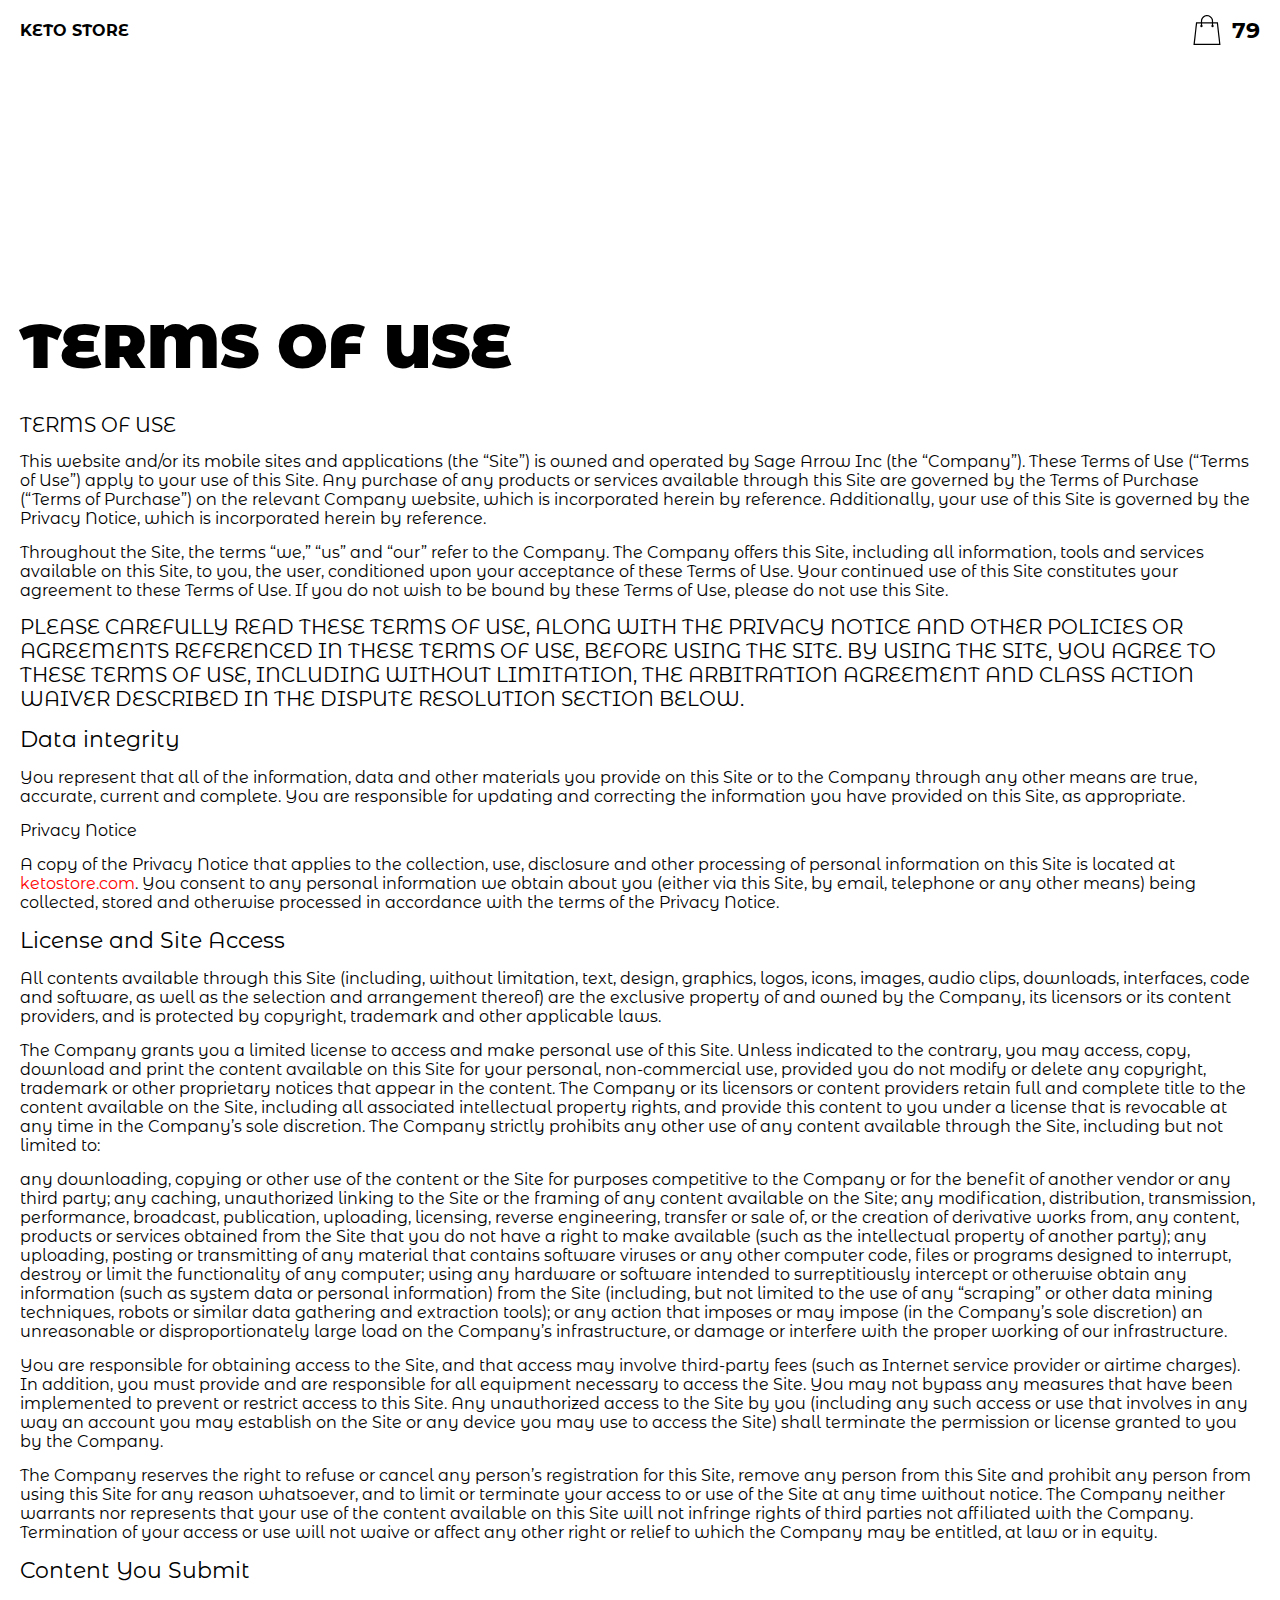
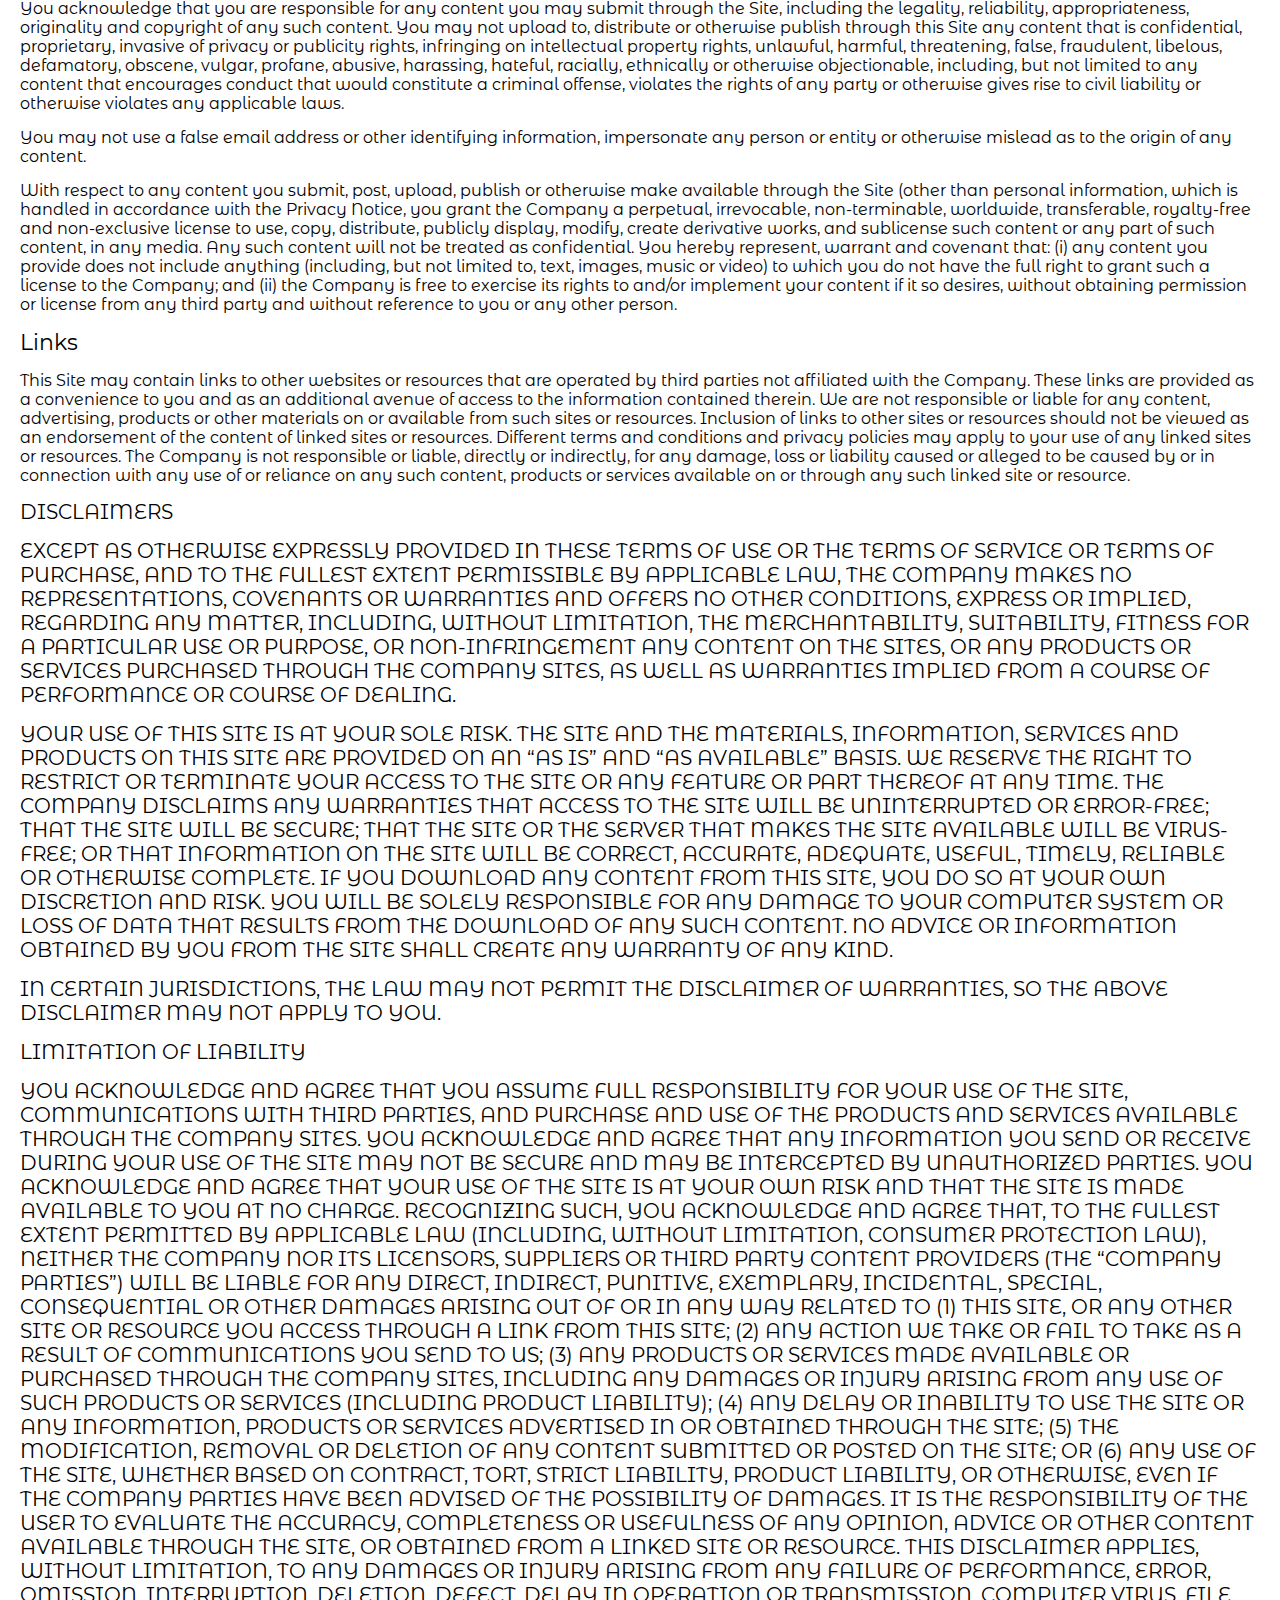
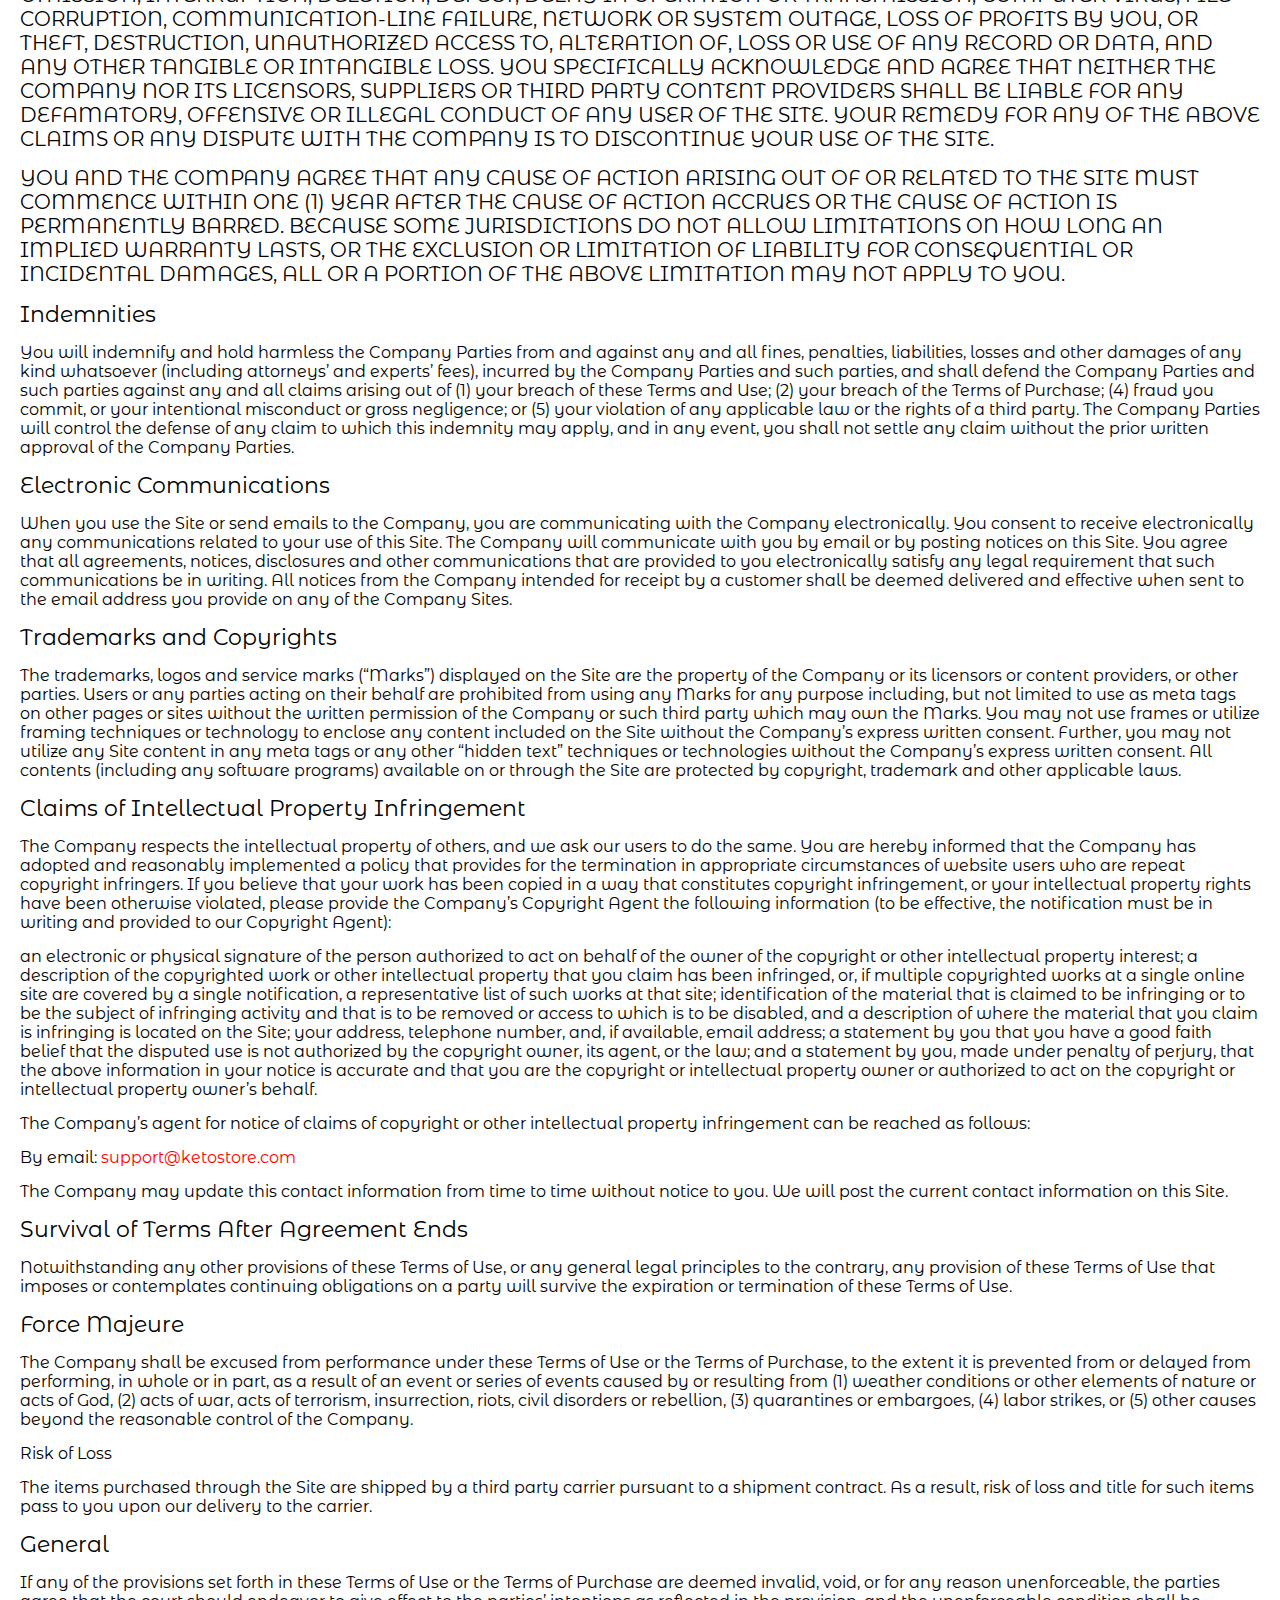
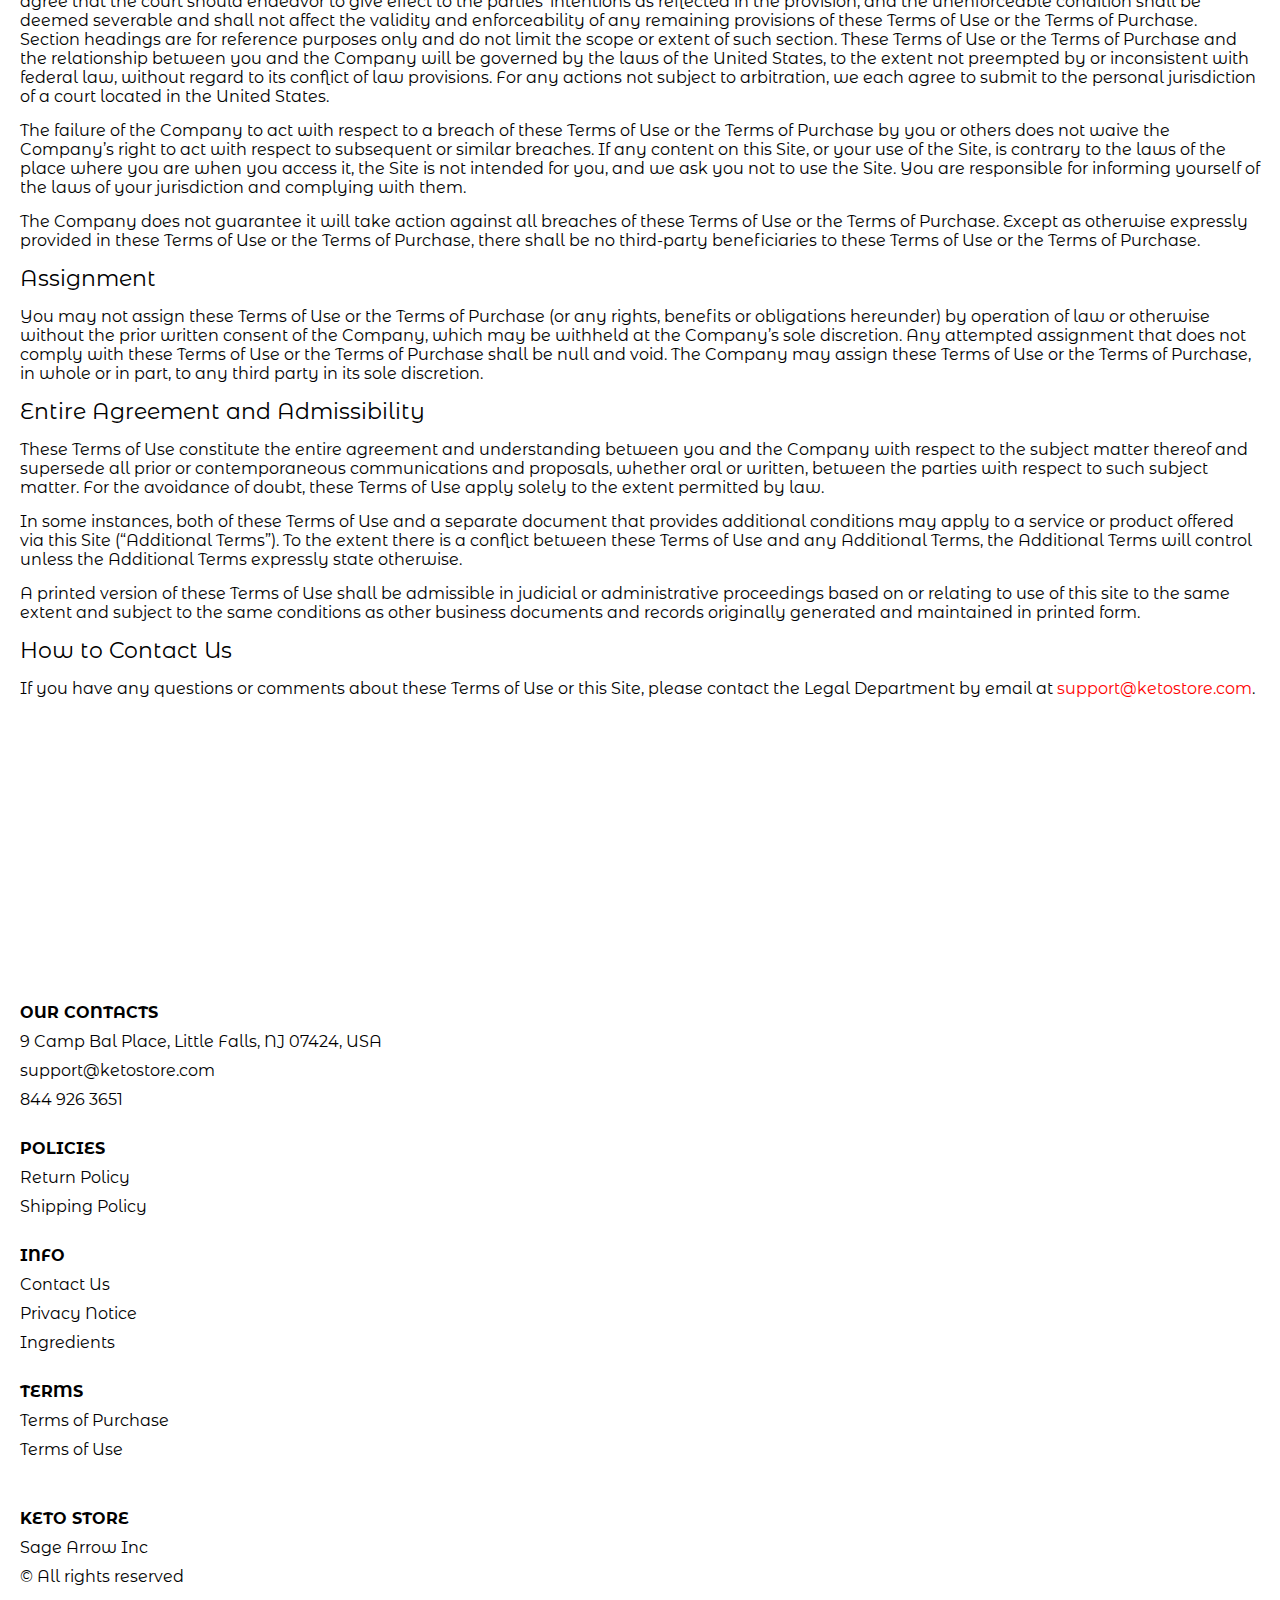
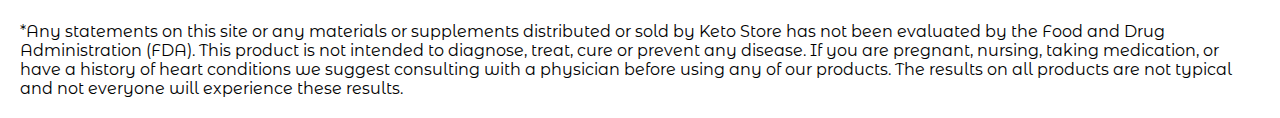
<file: use.html>
<!DOCTYPE html>
<html lang="en">
  <head>
    <meta charset="UTF-8" />
    <meta http-equiv="X-UA-Compatible" content="IE=edge" />
    <meta name="viewport" content="width=device-width, initial-scale=1.0" />
    <link rel="stylesheet" href="./css/style.css" />
    <title>Shop</title>
  </head>

  <body>
    <div class="wrapper">
      <div class="header__wrapper">
        <div class="container">
          <header class="header">
            <a href="./index.html" class="header__logo logo js_website-name"></a>

            <a href="./shop.html" class="cart__span-box">
              <svg
                version="1.0"
                xmlns="http://www.w3.org/2000/svg"
                width="884.000000pt"
                height="980.000000pt"
                viewBox="0 0 884.000000 980.000000"
                preserveAspectRatio="xMidYMid meet"
              >
                <g transform="translate(0.000000,980.000000) scale(0.100000,-0.100000)" stroke="none">
                  <path
                    d="M4190 9785 c-397 -49 -766 -214 -1078 -479 -198 -169 -378 -403 -492
                -640 -142 -295 -175 -460 -186 -931 -2 -126 -7 -254 -10 -282 l-5 -53 -784 0
                c-431 0 -786 -4 -789 -8 -7 -11 -57 -438 -256 -2182 -403 -3524 -580 -5101
                -580 -5162 l0 -48 4410 0 4410 0 0 46 c0 53 -25 278 -250 2264 -404 3559 -578
                5068 -586 5082 -3 4 -358 8 -789 8 l-784 0 -5 53 c-3 28 -8 164 -11 301 -8
                366 -25 491 -96 700 -298 870 -1211 1443 -2119 1331z m555 -419 c203 -46 435
                -147 597 -262 109 -78 297 -267 375 -377 70 -100 168 -287 207 -395 71 -198
                96 -386 96 -709 l0 -223 -1600 0 -1600 0 0 219 c0 228 11 374 36 501 39 191
                146 435 267 607 77 109 266 299 372 375 197 139 461 247 680 278 97 14 489 4
                570 -14z m-2315 -2595 l0 -219 -54 -40 c-105 -80 -151 -185 -144 -331 6 -113
                44 -197 122 -269 90 -81 132 -97 261 -97 98 0 116 3 167 27 76 35 153 109 192
                183 30 57 31 65 31 175 0 106 -2 119 -28 170 -16 30 -57 84 -93 120 l-64 66 0
                217 0 217 1600 0 1600 0 0 -217 0 -217 -64 -66 c-36 -36 -77 -90 -93 -120 -26
                -51 -28 -64 -28 -170 0 -110 1 -118 31 -175 39 -74 116 -148 192 -183 51 -24
                69 -27 167 -27 129 0 171 16 261 97 78 72 116 156 122 269 7 145 -38 248 -144
                332 l-54 42 0 217 0 218 615 0 c338 0 615 -3 615 -7 0 -5 5 -37 10 -73 18
                -125 261 -2247 520 -4540 197 -1744 221 -1961 215 -1971 -8 -12 -7922 -12
                -7929 0 -7 10 30 344 224 2061 291 2568 505 4432 516 4498 l6 32 614 0 614 0
                0 -219z"
                  ></path>
                </g>
              </svg>
              <span class="cart__span js_cart__span">79</span>
            </a>
          </header>
        </div>
      </div>

      <main class="main bg-main">
        <div class="text-section__wrapper white__wrapper">
          <section class="text-section">
            <div class="container">
              <h1 class="title">TERMS OF USE</h1>
              <p class="text"><span class="bold up">TERMS OF USE </span></p>
              <p class="text">
                This website and/or its mobile sites and applications (the “Site”) is owned and operated by
                <span class="js_website-corp"></span> (the “Company”). These Terms of Use (“Terms of Use”) apply to your
                use of this Site. Any purchase of any products or services available through this Site are governed by
                the Terms of Purchase (“Terms of Purchase”) on the relevant Company website, which is incorporated
                herein by reference. Additionally, your use of this Site is governed by the Privacy Notice, which is
                incorporated herein by reference.
              </p>
              <p class="text">
                Throughout the Site, the terms “we,” “us” and “our” refer to the Company. The Company offers this Site,
                including all information, tools and services available on this Site, to you, the user, conditioned upon
                your acceptance of these Terms of Use. Your continued use of this Site constitutes your agreement to
                these Terms of Use. If you do not wish to be bound by these Terms of Use, please do not use this Site.
              </p>
              <p class="text up">
                PLEASE CAREFULLY READ THESE TERMS OF USE, ALONG WITH THE PRIVACY NOTICE AND OTHER POLICIES OR AGREEMENTS
                REFERENCED IN THESE TERMS OF USE, BEFORE USING THE SITE. BY USING THE SITE, YOU AGREE TO THESE TERMS OF
                USE, INCLUDING WITHOUT LIMITATION, THE ARBITRATION AGREEMENT AND CLASS ACTION WAIVER DESCRIBED IN THE
                DISPUTE RESOLUTION SECTION BELOW.
              </p>
              <p class="text bold">Data integrity</p>
              <p class="text">
                You represent that all of the information, data and other materials you provide on this Site or to the
                Company through any other means are true, accurate, current and complete. You are responsible for
                updating and correcting the information you have provided on this Site, as appropriate.
              </p>
              <p class="text">Privacy Notice</p>
              <p class="text">
                A copy of the Privacy Notice that applies to the collection, use, disclosure and other processing of
                personal information on this Site is located at
                <a href="" class="link js_website-url"></a>. You consent to any personal information we obtain about you
                (either via this Site, by email, telephone or any other means) being collected, stored and otherwise
                processed in accordance with the terms of the Privacy Notice.
              </p>
              <p class="text bold">License and Site Access</p>
              <p class="text">
                All contents available through this Site (including, without limitation, text, design, graphics, logos,
                icons, images, audio clips, downloads, interfaces, code and software, as well as the selection and
                arrangement thereof) are the exclusive property of and owned by the Company, its licensors or its
                content providers, and is protected by copyright, trademark and other applicable laws.
              </p>
              <p class="text">
                The Company grants you a limited license to access and make personal use of this Site. Unless indicated
                to the contrary, you may access, copy, download and print the content available on this Site for your
                personal, non-commercial use, provided you do not modify or delete any copyright, trademark or other
                proprietary notices that appear in the content. The Company or its licensors or content providers retain
                full and complete title to the content available on the Site, including all associated intellectual
                property rights, and provide this content to you under a license that is revocable at any time in the
                Company’s sole discretion. The Company strictly prohibits any other use of any content available through
                the Site, including but not limited to:
              </p>
              <p class="text">
                any downloading, copying or other use of the content or the Site for purposes competitive to the Company
                or for the benefit of another vendor or any third party; any caching, unauthorized linking to the Site
                or the framing of any content available on the Site; any modification, distribution, transmission,
                performance, broadcast, publication, uploading, licensing, reverse engineering, transfer or sale of, or
                the creation of derivative works from, any content, products or services obtained from the Site that you
                do not have a right to make available (such as the intellectual property of another party); any
                uploading, posting or transmitting of any material that contains software viruses or any other computer
                code, files or programs designed to interrupt, destroy or limit the functionality of any computer; using
                any hardware or software intended to surreptitiously intercept or otherwise obtain any information (such
                as system data or personal information) from the Site (including, but not limited to the use of any
                “scraping” or other data mining techniques, robots or similar data gathering and extraction tools); or
                any action that imposes or may impose (in the Company’s sole discretion) an unreasonable or
                disproportionately large load on the Company’s infrastructure, or damage or interfere with the proper
                working of our infrastructure.
              </p>
              <p class="text">
                You are responsible for obtaining access to the Site, and that access may involve third-party fees (such
                as Internet service provider or airtime charges). In addition, you must provide and are responsible for
                all equipment necessary to access the Site. You may not bypass any measures that have been implemented
                to prevent or restrict access to this Site. Any unauthorized access to the Site by you (including any
                such access or use that involves in any way an account you may establish on the Site or any device you
                may use to access the Site) shall terminate the permission or license granted to you by the Company.
              </p>
              <p class="text">
                The Company reserves the right to refuse or cancel any person’s registration for this Site, remove any
                person from this Site and prohibit any person from using this Site for any reason whatsoever, and to
                limit or terminate your access to or use of the Site at any time without notice. The Company neither
                warrants nor represents that your use of the content available on this Site will not infringe rights of
                third parties not affiliated with the Company. Termination of your access or use will not waive or
                affect any other right or relief to which the Company may be entitled, at law or in equity.
              </p>
              <p class="text bold">Content You Submit</p>
              <p class="text">
                You acknowledge that you are responsible for any content you may submit through the Site, including the
                legality, reliability, appropriateness, originality and copyright of any such content. You may not
                upload to, distribute or otherwise publish through this Site any content that is confidential,
                proprietary, invasive of privacy or publicity rights, infringing on intellectual property rights,
                unlawful, harmful, threatening, false, fraudulent, libelous, defamatory, obscene, vulgar, profane,
                abusive, harassing, hateful, racially, ethnically or otherwise objectionable, including, but not limited
                to any content that encourages conduct that would constitute a criminal offense, violates the rights of
                any party or otherwise gives rise to civil liability or otherwise violates any applicable laws.
              </p>
              <p class="text">
                You may not use a false email address or other identifying information, impersonate any person or entity
                or otherwise mislead as to the origin of any content.
              </p>
              <p class="text">
                With respect to any content you submit, post, upload, publish or otherwise make available through the
                Site (other than personal information, which is handled in accordance with the Privacy Notice, you grant
                the Company a perpetual, irrevocable, non-terminable, worldwide, transferable, royalty-free and
                non-exclusive license to use, copy, distribute, publicly display, modify, create derivative works, and
                sublicense such content or any part of such content, in any media. Any such content will not be treated
                as confidential. You hereby represent, warrant and covenant that: (i) any content you provide does not
                include anything (including, but not limited to, text, images, music or video) to which you do not have
                the full right to grant such a license to the Company; and (ii) the Company is free to exercise its
                rights to and/or implement your content if it so desires, without obtaining permission or license from
                any third party and without reference to you or any other person.
              </p>
              <p class="text bold">Links</p>
              <p class="text">
                This Site may contain links to other websites or resources that are operated by third parties not
                affiliated with the Company. These links are provided as a convenience to you and as an additional
                avenue of access to the information contained therein. We are not responsible or liable for any content,
                advertising, products or other materials on or available from such sites or resources. Inclusion of
                links to other sites or resources should not be viewed as an endorsement of the content of linked sites
                or resources. Different terms and conditions and privacy policies may apply to your use of any linked
                sites or resources. The Company is not responsible or liable, directly or indirectly, for any damage,
                loss or liability caused or alleged to be caused by or in connection with any use of or reliance on any
                such content, products or services available on or through any such linked site or resource.
              </p>
              <p class="text bold up">DISCLAIMERS</p>
              <p class="text up">
                EXCEPT AS OTHERWISE EXPRESSLY PROVIDED IN THESE TERMS OF USE OR THE TERMS OF SERVICE OR TERMS OF
                PURCHASE, AND TO THE FULLEST EXTENT PERMISSIBLE BY APPLICABLE LAW, THE COMPANY MAKES NO REPRESENTATIONS,
                COVENANTS OR WARRANTIES AND OFFERS NO OTHER CONDITIONS, EXPRESS OR IMPLIED, REGARDING ANY MATTER,
                INCLUDING, WITHOUT LIMITATION, THE MERCHANTABILITY, SUITABILITY, FITNESS FOR A PARTICULAR USE OR
                PURPOSE, OR NON-INFRINGEMENT ANY CONTENT ON THE SITES, OR ANY PRODUCTS OR SERVICES PURCHASED THROUGH THE
                COMPANY SITES, AS WELL AS WARRANTIES IMPLIED FROM A COURSE OF PERFORMANCE OR COURSE OF DEALING.
              </p>
              <p class="text up">
                YOUR USE OF THIS SITE IS AT YOUR SOLE RISK. THE SITE AND THE MATERIALS, INFORMATION, SERVICES AND
                PRODUCTS ON THIS SITE ARE PROVIDED ON AN “AS IS” AND “AS AVAILABLE” BASIS. WE RESERVE THE RIGHT TO
                RESTRICT OR TERMINATE YOUR ACCESS TO THE SITE OR ANY FEATURE OR PART THEREOF AT ANY TIME. THE COMPANY
                DISCLAIMS ANY WARRANTIES THAT ACCESS TO THE SITE WILL BE UNINTERRUPTED OR ERROR-FREE; THAT THE SITE WILL
                BE SECURE; THAT THE SITE OR THE SERVER THAT MAKES THE SITE AVAILABLE WILL BE VIRUS-FREE; OR THAT
                INFORMATION ON THE SITE WILL BE CORRECT, ACCURATE, ADEQUATE, USEFUL, TIMELY, RELIABLE OR OTHERWISE
                COMPLETE. IF YOU DOWNLOAD ANY CONTENT FROM THIS SITE, YOU DO SO AT YOUR OWN DISCRETION AND RISK. YOU
                WILL BE SOLELY RESPONSIBLE FOR ANY DAMAGE TO YOUR COMPUTER SYSTEM OR LOSS OF DATA THAT RESULTS FROM THE
                DOWNLOAD OF ANY SUCH CONTENT. NO ADVICE OR INFORMATION OBTAINED BY YOU FROM THE SITE SHALL CREATE ANY
                WARRANTY OF ANY KIND.
              </p>
              <p class="text up">
                IN CERTAIN JURISDICTIONS, THE LAW MAY NOT PERMIT THE DISCLAIMER OF WARRANTIES, SO THE ABOVE DISCLAIMER
                MAY NOT APPLY TO YOU.
              </p>
              <p class="text up bold">LIMITATION OF LIABILITY</p>
              <p class="text up">
                YOU ACKNOWLEDGE AND AGREE THAT YOU ASSUME FULL RESPONSIBILITY FOR YOUR USE OF THE SITE, COMMUNICATIONS
                WITH THIRD PARTIES, AND PURCHASE AND USE OF THE PRODUCTS AND SERVICES AVAILABLE THROUGH THE COMPANY
                SITES. YOU ACKNOWLEDGE AND AGREE THAT ANY INFORMATION YOU SEND OR RECEIVE DURING YOUR USE OF THE SITE
                MAY NOT BE SECURE AND MAY BE INTERCEPTED BY UNAUTHORIZED PARTIES. YOU ACKNOWLEDGE AND AGREE THAT YOUR
                USE OF THE SITE IS AT YOUR OWN RISK AND THAT THE SITE IS MADE AVAILABLE TO YOU AT NO CHARGE. RECOGNIZING
                SUCH, YOU ACKNOWLEDGE AND AGREE THAT, TO THE FULLEST EXTENT PERMITTED BY APPLICABLE LAW (INCLUDING,
                WITHOUT LIMITATION, CONSUMER PROTECTION LAW), NEITHER THE COMPANY NOR ITS LICENSORS, SUPPLIERS OR THIRD
                PARTY CONTENT PROVIDERS (THE “COMPANY PARTIES”) WILL BE LIABLE FOR ANY DIRECT, INDIRECT, PUNITIVE,
                EXEMPLARY, INCIDENTAL, SPECIAL, CONSEQUENTIAL OR OTHER DAMAGES ARISING OUT OF OR IN ANY WAY RELATED TO
                (1) THIS SITE, OR ANY OTHER SITE OR RESOURCE YOU ACCESS THROUGH A LINK FROM THIS SITE; (2) ANY ACTION WE
                TAKE OR FAIL TO TAKE AS A RESULT OF COMMUNICATIONS YOU SEND TO US; (3) ANY PRODUCTS OR SERVICES MADE
                AVAILABLE OR PURCHASED THROUGH THE COMPANY SITES, INCLUDING ANY DAMAGES OR INJURY ARISING FROM ANY USE
                OF SUCH PRODUCTS OR SERVICES (INCLUDING PRODUCT LIABILITY); (4) ANY DELAY OR INABILITY TO USE THE SITE
                OR ANY INFORMATION, PRODUCTS OR SERVICES ADVERTISED IN OR OBTAINED THROUGH THE SITE; (5) THE
                MODIFICATION, REMOVAL OR DELETION OF ANY CONTENT SUBMITTED OR POSTED ON THE SITE; OR (6) ANY USE OF THE
                SITE, WHETHER BASED ON CONTRACT, TORT, STRICT LIABILITY, PRODUCT LIABILITY, OR OTHERWISE, EVEN IF THE
                COMPANY PARTIES HAVE BEEN ADVISED OF THE POSSIBILITY OF DAMAGES. IT IS THE RESPONSIBILITY OF THE USER TO
                EVALUATE THE ACCURACY, COMPLETENESS OR USEFULNESS OF ANY OPINION, ADVICE OR OTHER CONTENT AVAILABLE
                THROUGH THE SITE, OR OBTAINED FROM A LINKED SITE OR RESOURCE. THIS DISCLAIMER APPLIES, WITHOUT
                LIMITATION, TO ANY DAMAGES OR INJURY ARISING FROM ANY FAILURE OF PERFORMANCE, ERROR, OMISSION,
                INTERRUPTION, DELETION, DEFECT, DELAY IN OPERATION OR TRANSMISSION, COMPUTER VIRUS, FILE CORRUPTION,
                COMMUNICATION-LINE FAILURE, NETWORK OR SYSTEM OUTAGE, LOSS OF PROFITS BY YOU, OR THEFT, DESTRUCTION,
                UNAUTHORIZED ACCESS TO, ALTERATION OF, LOSS OR USE OF ANY RECORD OR DATA, AND ANY OTHER TANGIBLE OR
                INTANGIBLE LOSS. YOU SPECIFICALLY ACKNOWLEDGE AND AGREE THAT NEITHER THE COMPANY NOR ITS LICENSORS,
                SUPPLIERS OR THIRD PARTY CONTENT PROVIDERS SHALL BE LIABLE FOR ANY DEFAMATORY, OFFENSIVE OR ILLEGAL
                CONDUCT OF ANY USER OF THE SITE. YOUR REMEDY FOR ANY OF THE ABOVE CLAIMS OR ANY DISPUTE WITH THE COMPANY
                IS TO DISCONTINUE YOUR USE OF THE SITE.
              </p>
              <p class="text up">
                YOU AND THE COMPANY AGREE THAT ANY CAUSE OF ACTION ARISING OUT OF OR RELATED TO THE SITE MUST COMMENCE
                WITHIN ONE (1) YEAR AFTER THE CAUSE OF ACTION ACCRUES OR THE CAUSE OF ACTION IS PERMANENTLY BARRED.
                BECAUSE SOME JURISDICTIONS DO NOT ALLOW LIMITATIONS ON HOW LONG AN IMPLIED WARRANTY LASTS, OR THE
                EXCLUSION OR LIMITATION OF LIABILITY FOR CONSEQUENTIAL OR INCIDENTAL DAMAGES, ALL OR A PORTION OF THE
                ABOVE LIMITATION MAY NOT APPLY TO YOU.
              </p>
              <p class="text bold">Indemnities</p>
              <p class="text">
                You will indemnify and hold harmless the Company Parties from and against any and all fines, penalties,
                liabilities, losses and other damages of any kind whatsoever (including attorneys’ and experts’ fees),
                incurred by the Company Parties and such parties, and shall defend the Company Parties and such parties
                against any and all claims arising out of (1) your breach of these Terms and Use; (2) your breach of the
                Terms of Purchase; (4) fraud you commit, or your intentional misconduct or gross negligence; or (5) your
                violation of any applicable law or the rights of a third party. The Company Parties will control the
                defense of any claim to which this indemnity may apply, and in any event, you shall not settle any claim
                without the prior written approval of the Company Parties.
              </p>
              <p class="text bold">Electronic Communications</p>
              <p class="text">
                When you use the Site or send emails to the Company, you are communicating with the Company
                electronically. You consent to receive electronically any communications related to your use of this
                Site. The Company will communicate with you by email or by posting notices on this Site. You agree that
                all agreements, notices, disclosures and other communications that are provided to you electronically
                satisfy any legal requirement that such communications be in writing. All notices from the Company
                intended for receipt by a customer shall be deemed delivered and effective when sent to the email
                address you provide on any of the Company Sites.
              </p>
              <p class="text bold">Trademarks and Copyrights</p>
              <p class="text">
                The trademarks, logos and service marks (“Marks”) displayed on the Site are the property of the Company
                or its licensors or content providers, or other parties. Users or any parties acting on their behalf are
                prohibited from using any Marks for any purpose including, but not limited to use as meta tags on other
                pages or sites without the written permission of the Company or such third party which may own the
                Marks. You may not use frames or utilize framing techniques or technology to enclose any content
                included on the Site without the Company’s express written consent. Further, you may not utilize any
                Site content in any meta tags or any other “hidden text” techniques or technologies without the
                Company’s express written consent. All contents (including any software programs) available on or
                through the Site are protected by copyright, trademark and other applicable laws.
              </p>
              <p class="text bold">Claims of Intellectual Property Infringement</p>
              <p class="text">
                The Company respects the intellectual property of others, and we ask our users to do the same. You are
                hereby informed that the Company has adopted and reasonably implemented a policy that provides for the
                termination in appropriate circumstances of website users who are repeat copyright infringers. If you
                believe that your work has been copied in a way that constitutes copyright infringement, or your
                intellectual property rights have been otherwise violated, please provide the Company’s Copyright Agent
                the following information (to be effective, the notification must be in writing and provided to our
                Copyright Agent):
              </p>
              <p class="text">
                an electronic or physical signature of the person authorized to act on behalf of the owner of the
                copyright or other intellectual property interest; a description of the copyrighted work or other
                intellectual property that you claim has been infringed, or, if multiple copyrighted works at a single
                online site are covered by a single notification, a representative list of such works at that site;
                identification of the material that is claimed to be infringing or to be the subject of infringing
                activity and that is to be removed or access to which is to be disabled, and a description of where the
                material that you claim is infringing is located on the Site; your address, telephone number, and, if
                available, email address; a statement by you that you have a good faith belief that the disputed use is
                not authorized by the copyright owner, its agent, or the law; and a statement by you, made under penalty
                of perjury, that the above information in your notice is accurate and that you are the copyright or
                intellectual property owner or authorized to act on the copyright or intellectual property owner’s
                behalf.
              </p>
              <p class="text">
                The Company’s agent for notice of claims of copyright or other intellectual property infringement can be
                reached as follows:
              </p>
              <p class="text">By email: <a href="" class="link js_website-email"></a></p>
              <p class="text">
                The Company may update this contact information from time to time without notice to you. We will post
                the current contact information on this Site.
              </p>
              <p class="text bold">Survival of Terms After Agreement Ends</p>
              <p class="text">
                Notwithstanding any other provisions of these Terms of Use, or any general legal principles to the
                contrary, any provision of these Terms of Use that imposes or contemplates continuing obligations on a
                party will survive the expiration or termination of these Terms of Use.
              </p>
              <p class="text bold">Force Majeure</p>
              <p class="text">
                The Company shall be excused from performance under these Terms of Use or the Terms of Purchase, to the
                extent it is prevented from or delayed from performing, in whole or in part, as a result of an event or
                series of events caused by or resulting from (1) weather conditions or other elements of nature or acts
                of God, (2) acts of war, acts of terrorism, insurrection, riots, civil disorders or rebellion, (3)
                quarantines or embargoes, (4) labor strikes, or (5) other causes beyond the reasonable control of the
                Company.
              </p>
              <p class="text">Risk of Loss</p>
              <p class="text">
                The items purchased through the Site are shipped by a third party carrier pursuant to a shipment
                contract. As a result, risk of loss and title for such items pass to you upon our delivery to the
                carrier.
              </p>
              <p class="text bold">General</p>
              <p class="text">
                If any of the provisions set forth in these Terms of Use or the Terms of Purchase are deemed invalid,
                void, or for any reason unenforceable, the parties agree that the court should endeavor to give effect
                to the parties’ intentions as reflected in the provision, and the unenforceable condition shall be
                deemed severable and shall not affect the validity and enforceability of any remaining provisions of
                these Terms of Use or the Terms of Purchase. Section headings are for reference purposes only and do not
                limit the scope or extent of such section. These Terms of Use or the Terms of Purchase and the
                relationship between you and the Company will be governed by the laws of the United States, to the
                extent not preempted by or inconsistent with federal law, without regard to its conflict of law
                provisions. For any actions not subject to arbitration, we each agree to submit to the personal
                jurisdiction of a court located in the United States.
              </p>
              <p class="text">
                The failure of the Company to act with respect to a breach of these Terms of Use or the Terms of
                Purchase by you or others does not waive the Company’s right to act with respect to subsequent or
                similar breaches. If any content on this Site, or your use of the Site, is contrary to the laws of the
                place where you are when you access it, the Site is not intended for you, and we ask you not to use the
                Site. You are responsible for informing yourself of the laws of your jurisdiction and complying with
                them.
              </p>
              <p class="text">
                The Company does not guarantee it will take action against all breaches of these Terms of Use or the
                Terms of Purchase. Except as otherwise expressly provided in these Terms of Use or the Terms of
                Purchase, there shall be no third-party beneficiaries to these Terms of Use or the Terms of Purchase.
              </p>
              <p class="text bold">Assignment</p>
              <p class="text">
                You may not assign these Terms of Use or the Terms of Purchase (or any rights, benefits or obligations
                hereunder) by operation of law or otherwise without the prior written consent of the Company, which may
                be withheld at the Company’s sole discretion. Any attempted assignment that does not comply with these
                Terms of Use or the Terms of Purchase shall be null and void. The Company may assign these Terms of Use
                or the Terms of Purchase, in whole or in part, to any third party in its sole discretion.
              </p>
              <p class="text bold">Entire Agreement and Admissibility</p>
              <p class="text">
                These Terms of Use constitute the entire agreement and understanding between you and the Company with
                respect to the subject matter thereof and supersede all prior or contemporaneous communications and
                proposals, whether oral or written, between the parties with respect to such subject matter. For the
                avoidance of doubt, these Terms of Use apply solely to the extent permitted by law.
              </p>
              <p class="text">
                In some instances, both of these Terms of Use and a separate document that provides additional
                conditions may apply to a service or product offered via this Site (“Additional Terms”). To the extent
                there is a conflict between these Terms of Use and any Additional Terms, the Additional Terms will
                control unless the Additional Terms expressly state otherwise.
              </p>
              <p class="text">
                A printed version of these Terms of Use shall be admissible in judicial or administrative proceedings
                based on or relating to use of this site to the same extent and subject to the same conditions as other
                business documents and records originally generated and maintained in printed form.
              </p>
              <p class="text bold">How to Contact Us</p>
              <p class="text">
                If you have any questions or comments about these Terms of Use or this Site, please contact the Legal
                Department by email at
                <a href="" class="text link js_website-email"></a>.
              </p>
            </div>
          </section>
        </div>
      </main>
      <div class="footer__wrapper">
        <div class="container">
          <footer class="footer">
            <div class="footer__top">
              <div class="footer__top-block">
                <div class="footer__block">
                  <p class="footer__title">Our Contacts</p>
                  <ul class="footer__list">
                    <li class="footer__item">
                      <span class="text text--mb js_website-address"></span>
                    </li>
                    <li class="footer__item">
                      <a href="" class="footer__link js_website-email"></a>
                    </li>
                    <li class="footer__item">
                      <a href="" class="footer__link js_website-phone"></a>
                    </li>
                  </ul>
                </div>

                <div class="footer__block">
                  <p class="footer__title">Policies</p>
                  <ul class="footer__list">
                    <li class="footer__item">
                      <a href="./return.html" class="footer__link">Return Policy</a>
                    </li>
                    <li class="footer__item">
                      <a href="./shipping.html" class="footer__link">Shipping Policy</a>
                    </li>
                  </ul>
                </div>
                <div class="footer__block">
                  <p class="footer__title">Info</p>
                  <ul class="footer__list">
                    <li class="footer__item">
                      <a href="./contacts.html" class="footer__link">Contact Us</a>
                    </li>
                    <li class="footer__item">
                      <a href="./privacy.html" class="footer__link">Privacy Notice</a>
                    </li>
                    <li class="footer__item">
                      <a href="./ingredients.html" class="footer__link">Ingredients</a>
                    </li>
                  </ul>
                </div>
                <div class="footer__block">
                  <p class="footer__title">Terms</p>
                  <ul class="footer__list">
                    <li class="footer__item">
                      <a href="./purchase.html" class="footer__link">Terms of Purchase</a>
                    </li>
                    <li class="footer__item">
                      <a href="./use.html" class="footer__link">Terms of Use</a>
                    </li>
                  </ul>
                </div>
              </div>
            </div>

            <div class="footer__bottom">
              <div class="footer__block--bottom">
                <div>
                  <a href="./index.html" class="footer__logo logo js_website-name"></a>
                  <p class="text text--mb js_website-corp"></p>
                </div>
                <span class="text">© All rights reserved</span>
              </div>
            </div>
          </footer>
          <p style="padding-top: 16px; margin-bottom: 2rem" class="text">
            *Any statements on this site or any materials or supplements distributed or sold by
            <span class="js_website-name"></span> has not been evaluated by the Food and Drug Administration (FDA). This
            product is not intended to diagnose, treat, cure or prevent any disease. If you are pregnant, nursing,
            taking medication, or have a history of heart conditions we suggest consulting with a physician before using
            any of our products. The results on all products are not typical and not everyone will experience these
            results.
          </p>
        </div>
      </div>
    </div>

    <script type="text/javascript" src="https://thebestproductmanager.com/products/prices-nxg-object"></script>
    <script type="module" src="./js/on-load.js"></script>
    <script type="module" src="./js/website-data.js"></script>
  </body>
</html>
</file>
<file: css/style.css>
@import './fonts.css';
@import './vars.css';
@import './utils.css';
@import './header.css';
@import './footer.css';
@import './hero.css';
@import './products.css';
@import './product.css';
@import './text-section.css';
@import './order.css';
@import './thank-you.css';
</file>
